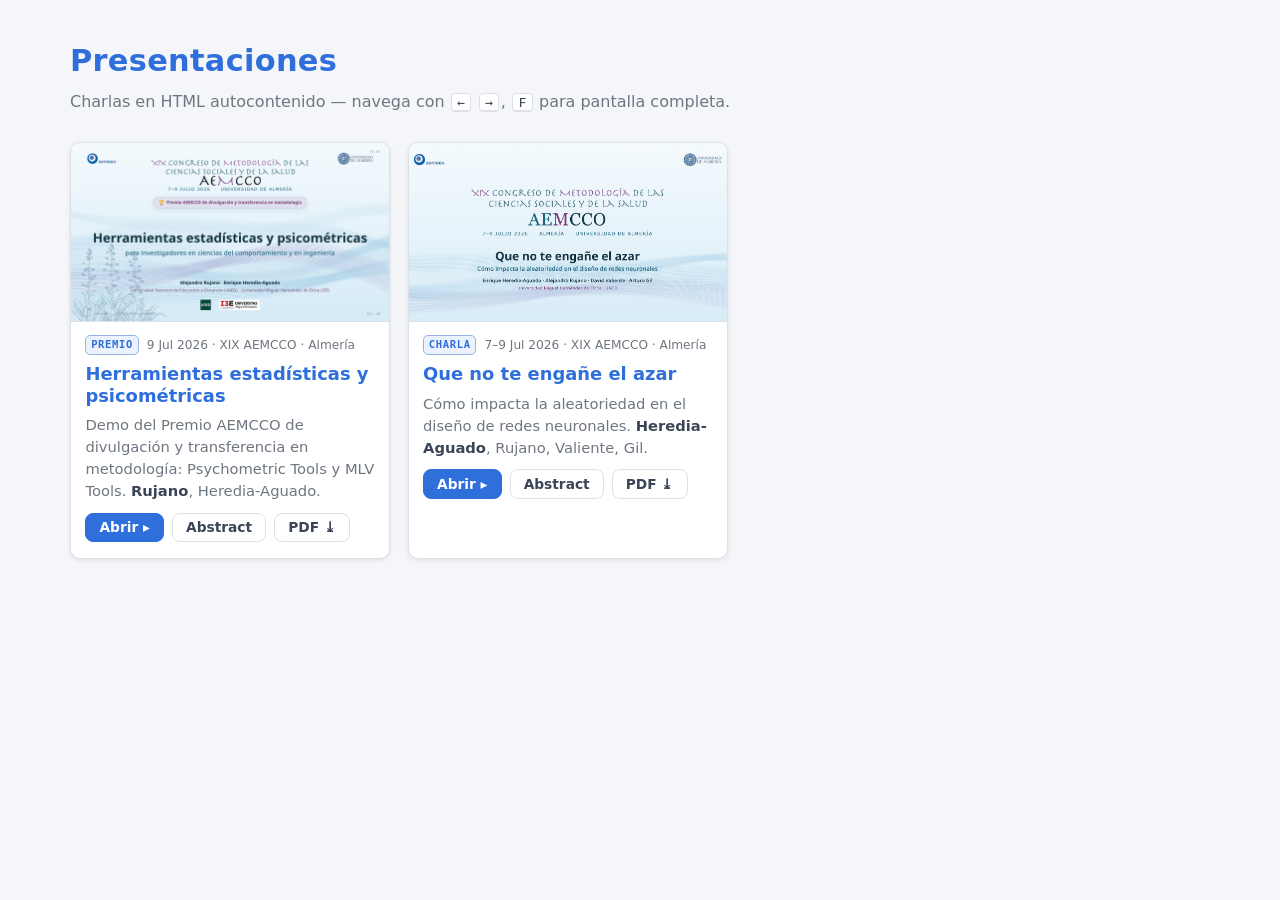
<file: index.html>
<!DOCTYPE html>
<html lang="es">
<head>
<meta charset="utf-8">
<meta name="viewport" content="width=device-width, initial-scale=1">
<title>Presentaciones — Enrique Heredia-Aguado</title>
<meta name="description" content="Presentaciones y charlas en HTML autocontenido. Enrique Heredia-Aguado.">

<!-- Google tag (gtag.js) -->
<script async src="https://www.googletagmanager.com/gtag/js?id=G-8ELXXMQBVQ"></script>
<script>
  window.dataLayer = window.dataLayer || [];
  function gtag(){dataLayer.push(arguments);}
  // Consent Mode: cookies denied until accepted via the shared banner (ePrivacy/AEPD)
  gtag('consent', 'default', {
    'analytics_storage': 'denied',
    'ad_storage': 'denied',
    'ad_user_data': 'denied',
    'ad_personalization': 'denied'
  });
  gtag('js', new Date());
  gtag('config', 'G-8ELXXMQBVQ');
</script>
<!-- Shared consent banner (tool-pages-theme). If unavailable, analytics stays cookieless. -->
<script src="https://enheragu.github.io/assets/shared/consent-banner.js"></script>
<script>
  if (window.SharedConsentBanner) { window.SharedConsentBanner.init(); }
</script>

<script>
  /* tema guardado antes de pintar (evita parpadeo) */
  (function(){ try{ var t=localStorage.getItem('theme'); if(t) document.documentElement.setAttribute('data-theme', t); }catch(e){} })();
</script>
<style>
  :root{
    --font:"Aptos","Segoe UI",system-ui,-apple-system,"Helvetica Neue",Arial,sans-serif;
    --mono:ui-monospace,"SFMono-Regular",Menlo,Consolas,monospace;
    --radius:10px;
    --clr-bg:#f4f6f9; --clr-surface:#ffffff; --clr-border:#dde1e7;
    --clr-text:#3a4658; --clr-muted:#6e7681; --clr-primary:#2f6fdb; --clr-primary-h:#8250df;
    --shadow:0 1px 4px rgba(0,0,0,.10); --shadow-hover:0 8px 26px rgba(0,0,0,.14);
  }
  @media (prefers-color-scheme: dark){ :root:not([data-theme="light"]){
    --clr-bg:#0d1117; --clr-surface:#161b22; --clr-border:#30363d;
    --clr-text:#e6edf3; --clr-muted:#9aa4b0; --clr-primary:#58a6ff; --clr-primary-h:#bc8cff;
    --shadow:0 1px 4px rgba(0,0,0,.4); --shadow-hover:0 10px 30px rgba(0,0,0,.55);
  }}
  :root[data-theme="dark"]{
    --clr-bg:#0d1117; --clr-surface:#161b22; --clr-border:#30363d;
    --clr-text:#e6edf3; --clr-muted:#9aa4b0; --clr-primary:#58a6ff; --clr-primary-h:#bc8cff;
    --shadow:0 1px 4px rgba(0,0,0,.4); --shadow-hover:0 10px 30px rgba(0,0,0,.55);
  }

  *{ box-sizing:border-box; }
  html,body{ margin:0; }
  body{ background:var(--clr-bg); color:var(--clr-text); font-family:var(--font);
    line-height:1.5; -webkit-font-smoothing:antialiased; }

  .wrap{ max-width:1180px; margin:0 auto; padding:2.4rem 1.25rem 3rem; }
  .page-title{ margin:0; font-size:1.9rem; font-weight:800; color:var(--clr-primary); letter-spacing:.01em; }
  .page-sub{ margin:.35rem 0 1.8rem; color:var(--clr-muted); font-size:1rem; }
  .page-sub kbd{ font-family:var(--mono); font-size:.82em; padding:.05em .4em; margin:0 .1em;
    border:1px solid var(--clr-border); border-bottom-width:2px; border-radius:4px; background:var(--clr-surface); color:var(--clr-text); }

  .grid{ display:grid; gap:1.1rem; grid-template-columns:repeat(auto-fill, minmax(272px, 320px)); justify-content:start; }
  .card{ border:1px solid var(--clr-border); border-radius:var(--radius); overflow:hidden;
    background:var(--clr-surface); box-shadow:var(--shadow); display:flex; flex-direction:column;
    transition:transform .12s ease, border-color .12s ease, box-shadow .12s ease; }
  .card:hover{ transform:translateY(-3px); border-color:var(--clr-primary); box-shadow:var(--shadow-hover); }
  .cover-link{ display:block; }
  .cover{ width:100%; aspect-ratio:16 / 9; object-fit:cover; display:block; border-bottom:1px solid var(--clr-border); background:var(--clr-bg); }
  .card-body{ padding:.8rem .9rem 1rem; display:flex; flex-direction:column; gap:.5rem; }
  .meta{ display:flex; flex-wrap:wrap; gap:.35rem .5rem; align-items:center; font-size:.76rem; color:var(--clr-muted); }
  .tag{ font-family:var(--mono); font-size:.66rem; font-weight:600; letter-spacing:.06em; text-transform:uppercase;
    color:var(--clr-primary); padding:.1em .45em; border-radius:5px;
    border:1px solid color-mix(in oklab, var(--clr-primary) 42%, var(--clr-border));
    background:color-mix(in oklab, var(--clr-primary) 9%, var(--clr-surface)); }
  .title{ margin:0; font-size:1.12rem; font-weight:700; line-height:1.2; }
  .title a{ color:var(--clr-primary); text-decoration:none; }
  .title a:hover{ text-decoration:underline; }
  .desc{ margin:0; font-size:.92rem; color:var(--clr-muted); }
  .desc .me{ color:var(--clr-text); font-weight:600; }
  .actions{ display:flex; gap:.5rem; margin-top:.15rem; }
  .btn{ font:600 .86rem var(--font); padding:.42em .95em; border-radius:8px; cursor:pointer;
    text-decoration:none; border:1px solid var(--clr-border); background:var(--clr-surface); color:var(--clr-text);
    transition:border-color .12s ease, background .12s ease, color .12s ease; }
  .btn--primary{ background:var(--clr-primary); border-color:var(--clr-primary); color:#fff; }
  .btn--primary:hover{ background:var(--clr-primary-h); border-color:var(--clr-primary-h); }
  .btn--ghost:hover{ border-color:var(--clr-primary); color:var(--clr-primary); }

  /* ── Popup de abstract ── */
  .modal[hidden]{ display:none; }
  .modal{ position:fixed; inset:0; z-index:1000; display:flex; align-items:center; justify-content:center; padding:1.25rem; }
  .modal-backdrop{ position:absolute; inset:0; background:rgba(10,20,35,.55); backdrop-filter:blur(2px); }
  .modal-card{ position:relative; z-index:1; width:min(720px, 100%); max-height:88vh; overflow:auto;
    background:var(--clr-surface); border:1px solid var(--clr-border); border-radius:14px;
    box-shadow:0 24px 70px rgba(0,0,0,.35); padding:1.6rem 1.8rem 1.9rem; }
  .modal-close{ position:absolute; top:.7rem; right:.8rem; width:34px; height:34px; border-radius:8px;
    border:1px solid var(--clr-border); background:var(--clr-bg); color:var(--clr-text); cursor:pointer; font-size:1rem; }
  .modal-close:hover{ border-color:var(--clr-primary); color:var(--clr-primary); }
  .ab-meta{ font-size:.76rem; letter-spacing:.04em; text-transform:uppercase; color:var(--clr-muted); font-weight:600; }
  .ab-title{ margin:.35rem 0 .1rem; font-size:1.55rem; font-weight:800; color:var(--clr-primary); line-height:1.18; }
  .ab-sub{ font-size:1.02rem; color:var(--clr-text); font-weight:600; }
  .ab-authors{ margin-top:.7rem; font-size:.92rem; color:var(--clr-text); }
  .ab-affil{ font-size:.82rem; color:var(--clr-muted); margin-top:.15rem; }
  .ab-body{ margin-top:1rem; border-top:1px solid var(--clr-border); padding-top:1rem; font-size:.98rem; line-height:1.6; }
  .ab-body p{ margin:0 0 .8rem; }
  .ab-body strong{ color:var(--clr-text); }

  @media (max-width:560px){ .grid{ grid-template-columns:1fr; } .modal-card{ padding:1.3rem 1.2rem; } }
</style>
</head>
<body>
  <main class="wrap">
    <h1 class="page-title">Presentaciones</h1>
    <p class="page-sub">Charlas en HTML autocontenido — navega con <kbd>←</kbd> <kbd>→</kbd>, <kbd>F</kbd> para pantalla completa.</p>

    <div class="grid">

      <article class="card">
        <a class="cover-link" href="2026_07_09_AEMCCO_ALMERIA/" aria-label="Abrir «Herramientas estadísticas y psicométricas»">
          <img class="cover" src="assets/covers/aemcco-premio.png" alt="Portada — Herramientas estadísticas y psicométricas (Premio AEMCCO)">
        </a>
        <div class="card-body">
          <div class="meta"><span class="tag">Premio</span><span>9 Jul 2026 · XIX AEMCCO · Almería</span></div>
          <h3 class="title"><a href="2026_07_09_AEMCCO_ALMERIA/">Herramientas estadísticas y psicométricas</a></h3>
          <p class="desc">Demo del Premio AEMCCO de divulgación y transferencia en metodología: Psychometric Tools y MLV Tools. <span class="me">Rujano</span>, Heredia-Aguado.</p>
          <div class="actions">
            <a class="btn btn--primary" href="2026_07_09_AEMCCO_ALMERIA/">Abrir ▸</a>
            <button class="btn btn--ghost" type="button" onclick="openAbstract('aemccoPremio')">Abstract</button>
            <a class="btn btn--ghost" href="2026_07_09_AEMCCO_ALMERIA/slides.pdf" download="Herramientas_estadisticas_y_psicometricas_AEMCCO2026.pdf">PDF ⤓</a>
          </div>
        </div>
      </article>

      <article class="card">
        <a class="cover-link" href="2026_07_8_AEMCCO_ALMERIA/" aria-label="Abrir «Que no te engañe el azar»">
          <img class="cover" src="assets/covers/aemcco.png" alt="Portada — Que no te engañe el azar (XIX AEMCCO)">
        </a>
        <div class="card-body">
          <div class="meta"><span class="tag">Charla</span><span>7–9 Jul 2026 · XIX AEMCCO · Almería</span></div>
          <h3 class="title"><a href="2026_07_8_AEMCCO_ALMERIA/">Que no te engañe el azar</a></h3>
          <p class="desc">Cómo impacta la aleatoriedad en el diseño de redes neuronales. <span class="me">Heredia-Aguado</span>, Rujano, Valiente, Gil.</p>
          <div class="actions">
            <a class="btn btn--primary" href="2026_07_8_AEMCCO_ALMERIA/">Abrir ▸</a>
            <button class="btn btn--ghost" type="button" onclick="openAbstract('aemcco')">Abstract</button>
            <a class="btn btn--ghost" href="2026_07_8_AEMCCO_ALMERIA/slides.pdf" download="Que_no_te_engane_el_azar_AEMCCO2026.pdf">PDF ⤓</a>
          </div>
        </div>
      </article>

    </div>
  </main>

  <!-- Popup de abstract -->
  <div id="abstract-modal" class="modal" hidden>
    <div class="modal-backdrop" data-close></div>
    <div class="modal-card" role="dialog" aria-modal="true" aria-labelledby="ab-title">
      <button class="modal-close" type="button" data-close aria-label="Cerrar">✕</button>
      <div id="abstract-body"></div>
    </div>
  </div>

  <script>
    const ABSTRACTS = {
      aemccoPremio: {
        meta: "XIX Congreso AEMCCO de Metodología de las Ciencias Sociales y de la Salud · Almería, 9 julio 2026 · Premio AEMCCO de divulgación y transferencia en metodología",
        title: "Herramientas estadísticas y psicométricas",
        sub: "para investigadores en ciencias del comportamiento y en ingeniería",
        authors: "Alejandro Rujano¹, Enrique Heredia-Aguado²",
        affil: "¹ Universidad Nacional de Educación a Distancia (UNED) · ² Instituto de Investigación en Ingeniería de Elche (I3E), Universidad Miguel Hernández de Elche",
        body:
          "<p>Demostración breve de las aplicaciones web reconocidas con el premio. <strong>Psychometric Tools</strong> reúne tres herramientas que responden a preguntas metodológicas concretas de la medición: sesgo de selección de países en muestras transnacionales (C-NRSBTool), detección del funcionamiento diferencial del ítem con Mantel–Haenszel y TSW (DIF-AnalysisTool), y simulación de cómo pequeños efectos DIF se acumulan en la puntuación total (DIF-AccumulationTool).</p>" +
          "<p>Del tema común de estas herramientas deriva <strong>MLV Tools</strong>, que traslada las mismas preguntas de medición a los modelos de aprendizaje automático: distribuciones de rendimiento en repeticiones, inversión de rankings, ablaciones bajo varianza y protocolos de comparación estandarizados.</p>" +
          "<p>Todo funciona en el navegador, sin instalar nada y con datos de ejemplo. Zenodo: 10.5281/zenodo.19163768 (Psychometric Tools) · 10.5281/zenodo.20268237 (MLV Tools).</p>"
      },
      aemcco: {
        meta: "XIX Congreso AEMCCO de Metodología de las Ciencias Sociales y de la Salud · Almería, 7–9 julio 2026",
        title: "Que no te engañe el azar",
        sub: "Cómo impacta la aleatoriedad en el diseño de redes neuronales",
        authors: "Enrique Heredia-Aguado¹, Alejandro Rujano², David Valiente¹, Arturo Gil¹",
        affil: "¹ Instituto de Investigación en Ingeniería de Elche (I3E), Universidad Miguel Hernández de Elche · ² UNED",
        body:
          "<p>El aprendizaje automático se usa cada vez más en psicología (generación automática de ítems, análisis de contenido para construir escalas, apoyo al diagnóstico). Evaluar y comparar modelos es, en el fondo, un proceso de <strong>medición</strong> sujeto a incertidumbre y error de medida. La aleatorización propia del diseño, el entrenamiento y la ejecución produce un rendimiento variable que <strong>interactúa</strong> con otras decisiones del modelo, por lo que conviene <strong>analizarla, no solo controlarla</strong>.</p>" +
          "<p>En esta charla ejemplificamos, con modelos de predicción de la toma de decisiones humanas bajo riesgo (CPC18), cómo esa variabilidad afecta al <strong>diseño y la elección</strong> de modelo. El método emplea una muestra amplia de entrenamientos variando inicialización e hiperparámetros, con simulaciones de <strong>Monte Carlo y bootstrap</strong>, y estudia el efecto de los hiperparámetros, la inicialización y su <strong>interacción</strong>.</p>" +
          "<p>Los resultados muestran que la inicialización interactúa con las variables de diseño, generando una variación desconocida a priori que puede cambiar las conclusiones. Reportar esta variabilidad mejora la toma de decisiones (menos equivocaciones al elegir modelo) y la <strong>reproducibilidad, comparabilidad y validez</strong> — algo que beneficia tanto a quien investiga como a quien consume la investigación.</p>"
      }
    };
    function openAbstract(id){
      const a = ABSTRACTS[id]; if(!a) return;
      document.getElementById('abstract-body').innerHTML =
        '<div class="ab-meta">' + a.meta + '</div>' +
        '<h2 id="ab-title" class="ab-title">' + a.title + '</h2>' +
        '<div class="ab-sub">' + a.sub + '</div>' +
        '<div class="ab-authors">' + a.authors + '</div>' +
        '<div class="ab-affil">' + a.affil + '</div>' +
        '<div class="ab-body">' + a.body + '</div>';
      const m = document.getElementById('abstract-modal');
      m.hidden = false; document.body.style.overflow = 'hidden';
    }
    function closeAbstract(){ document.getElementById('abstract-modal').hidden = true; document.body.style.overflow = ''; }
    document.addEventListener('click', function(e){ if(e.target.hasAttribute && e.target.hasAttribute('data-close')) closeAbstract(); });
    document.addEventListener('keydown', function(e){ if(e.key === 'Escape') closeAbstract(); });
  </script>
</body>
</html>
</file>
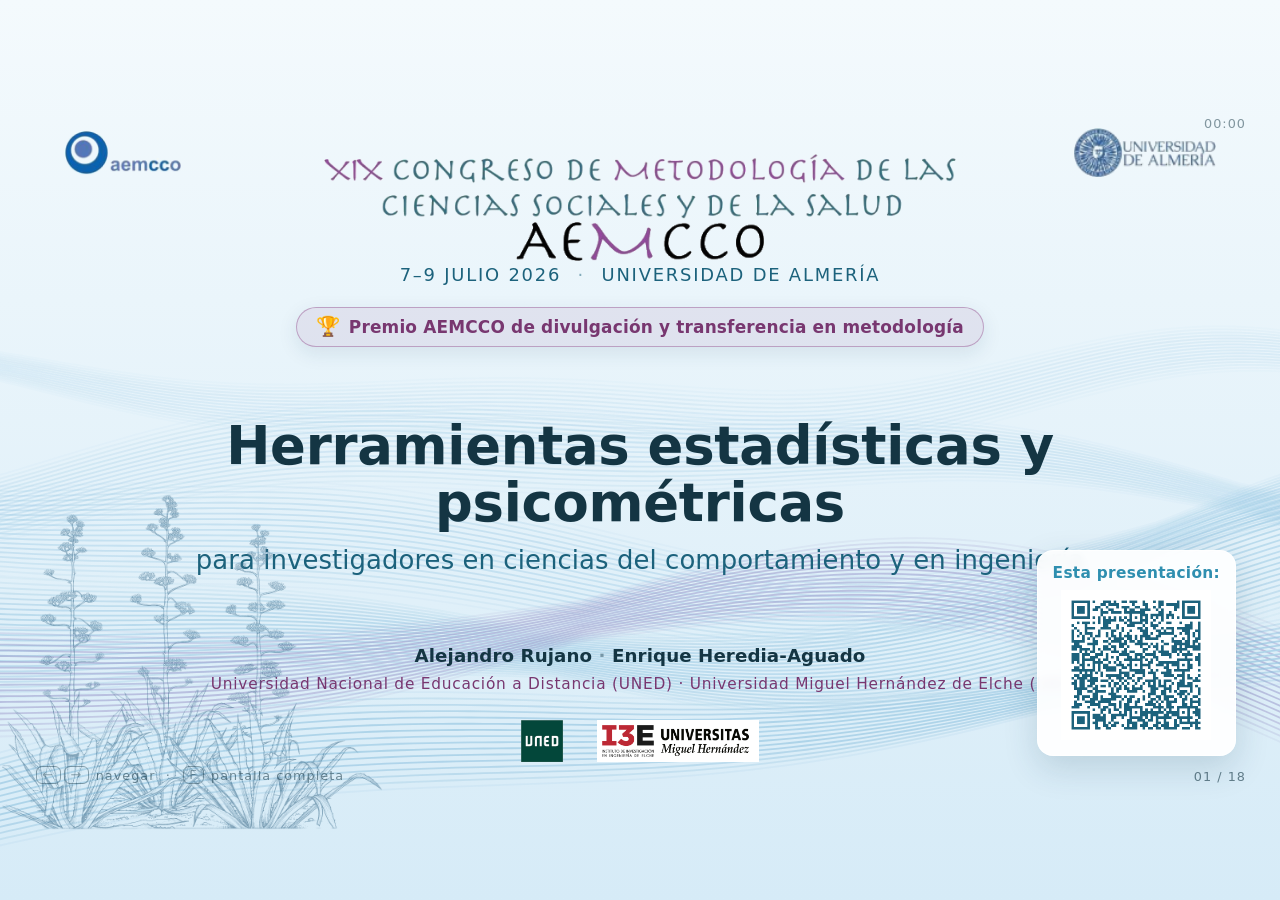
<file: 2026_07_09_AEMCCO_ALMERIA/index.html>
<!doctype html>
<html lang="es">
<head>
<meta charset="utf-8">
<meta name="viewport" content="width=device-width, initial-scale=1, viewport-fit=cover">
<title>Herramientas estadísticas y psicométricas · XIX Congreso AEMCCO 2026</title>
<meta name="description" content="Psychometric Tools: aplicaciones web interactivas para investigación en medición y evaluación. Demo del XIX Congreso AEMCCO (Almería, 2026) — Premio AEMCCO de divulgación y transferencia en metodología.">
<!-- Open Graph / Twitter: miniatura al compartir el enlace -->
<meta property="og:type" content="website">
<meta property="og:title" content="Herramientas estadísticas y psicométricas">
<meta property="og:description" content="Psychometric Tools — aplicaciones web interactivas para investigadores en psicología y en ingeniería. XIX Congreso AEMCCO, Almería 2026.">
<meta property="og:url" content="https://enheragu.github.io/presentations/2026_07_09_AEMCCO_ALMERIA/">
<meta name="twitter:card" content="summary_large_image">
<meta name="twitter:title" content="Herramientas estadísticas y psicométricas">
<meta name="twitter:description" content="Psychometric Tools — aplicaciones web interactivas para investigadores en psicología y en ingeniería. XIX Congreso AEMCCO, Almería 2026.">
<!-- Google tag (gtag.js) — traza también las visitas directas por QR (que no pasan por el índice) -->
<script async src="https://www.googletagmanager.com/gtag/js?id=G-8ELXXMQBVQ"></script>
<script>
  window.dataLayer = window.dataLayer || [];
  function gtag(){dataLayer.push(arguments);}
  // Consent Mode: cookies denied until accepted via the shared banner (ePrivacy/AEPD)
  gtag('consent', 'default', {
    'analytics_storage': 'denied',
    'ad_storage': 'denied',
    'ad_user_data': 'denied',
    'ad_personalization': 'denied'
  });
  gtag('js', new Date());
  gtag('config', 'G-8ELXXMQBVQ');
</script>
<!-- Shared consent banner (tool-pages-theme). If unavailable, analytics stays cookieless. -->
<script src="https://enheragu.github.io/assets/shared/consent-banner.js"></script>
<script>
  if (window.SharedConsentBanner) { window.SharedConsentBanner.init(); }
</script>
<style>
  /* ============================================================
     MOTOR de la presentación (olas + navegación + estilos).
     Normalmente NO tocas este archivo: el contenido vive en slides.md.
     - Olas en <canvas> compartido, animación oscilante suave.
     - "Viaje de profundidad": cada slide declara depth (0=superficie,
       1=abismo). El motor interpola fondo, tinta y olas entre slides.
     ============================================================ */

  :root{
    --bg-top: 244,250,253;
    --bg-bot: 214,235,247;
    --ink:    20,53,67;
    --acc:    47,143,176;
    --acc2:   142,69,133;
    --hint:   0.55;
  }
  *{ box-sizing:border-box; margin:0; padding:0; }
  html,body{ height:100%; }
  body{
    font-family: "Segoe UI", system-ui, -apple-system, "Helvetica Neue", Arial, sans-serif;
    color: rgb(var(--ink));
    background: linear-gradient(180deg, rgb(var(--bg-top)) 0%, rgb(var(--bg-bot)) 100%);
    overflow: hidden;
    -webkit-font-smoothing: antialiased;
  }

  #waves{ position: fixed; inset: 0; width: 100vw; height: 100vh; z-index: 0; display:block; }
  #vignette{
    position: fixed; inset: 0; z-index: 1; pointer-events:none;
    background: radial-gradient(120% 80% at 50% 42%, transparent 40%, rgba(0,0,0,.55) 100%);
    opacity: 0; transition: opacity .2s linear;
  }

  /* Escenario a tamaño de DISEÑO (1280×720) escalado a la pantalla (scale-to-fit).
     Las olas (#waves) siguen a pantalla completa DETRÁS; solo el contenido se escala,
     así el deck se ve IDÉNTICO y llena en 1080p, 1440p, 4:3… (siempre horizontal).
     Al ser un tamaño fijo, aquí todo va en px de diseño (nada de vw/vh). */
  #scaler{
    position: fixed; left:50%; top:50%;
    width:1280px; height:720px;
    transform: translate(-50%,-50%) scale(var(--scale,1));
    transform-origin: center center;
    z-index: 2;
  }
  /* Deck */
  .deck{ position: absolute; inset: 0; z-index: 2; }
  .slide{
    position: absolute; inset: 0;
    display: flex; flex-direction: column; justify-content: flex-start;
    padding: 50px 77px 48px;
    opacity: 0; transform: none;
    transition: none;
    pointer-events: none;
  }
  .slide.active{ opacity: 1; pointer-events: auto; }
  /* SOLO cruza opacidad (sin translate/scale): así un elemento compartido entre dos slides
     consecutivas (histograma 9↔10, recta 12↔13) se queda EXACTAMENTE en su sitio durante el
     fundido y no hay "saltito". La transición se activa tras el primer pintado (deck.ready). */
  .deck.ready .slide{ transition: opacity .55s ease; }
  .wrap{ width:100%; max-width:1200px; margin:0 auto; text-align:left; }
  .slide.center{ justify-content:center; padding-top: 62px; }
  .slide.center .wrap{ text-align:center; }
  /* portada = póster: congreso arriba, título+subtítulo grandes en el centro, autores+logos abajo.
     Así el congreso/logos NO se recentran al agrandar el título; cada banda va anclada a su borde. */
  .slide.portada{ justify-content:flex-start; }
  .slide.portada .wrap{ flex:1 1 auto; display:flex; flex-direction:column; justify-content:space-between; align-items:center; padding:2px 0 0; }
  .portada-top,.portada-mid,.portada-bot{ width:100%; display:flex; flex-direction:column; align-items:center; }
  .slide.portada .portada-mid .talk-title{ margin-top:0; }
  .slide.portada .portada-bot .talk-authors{ margin-top:0; }
  /* contra: el título va pequeño en la banda de abajo (el centro es para Gracias+QR+contacto) */
  .slide.portada .portada-bot .talk-title{ font-size:1.7rem; margin:0 0 .2em; }
  .slide.portada .portada-top .end-congress{ margin-top:0; }
  /* centra en vertical pero el texto sigue alineado a la izquierda (slides de solo texto) */
  .slide.midv{ justify-content:center; }
  /* en slides 'center' con kicker (p.ej. el pivote 7): el pretítulo se queda FIJO arriba
     en su posición constante, y solo el título se centra en vertical */
  .slide.center .kicker{ position:absolute; top:50px; left:77px; margin:0; }
  /* 'bodyc': kicker + título arriba; el cuerpo va justo debajo con un margen extra
     (centrarlo en vertical lo dejaba demasiado bajo y quedaba raro) */
  .slide.bodyc .wrap > h1 + *, .slide.bodyc .wrap > h2 + *{ margin-top:1.7em; }
  /* en slides de contenido (título arriba-izquierda) el widget ocupa el área principal,
     pero la CAJA en sí va centrada (kicker/título quedan a la izquierda). Su ancho es
     fijo (width:1100px en widgets.js) → todas las cajas salen iguales y centradas. */
  .wrap > .widget{ margin-left:auto; margin-right:auto; }

  /* Tipografía */
  .kicker{
    font-size: .95rem;
    letter-spacing:.32em; text-transform:uppercase;
    color: rgb(var(--acc)); font-weight:600; margin-bottom: .7em;
  }
  h1{ font-size: 4rem; line-height:1.05; font-weight:700; letter-spacing:-.01em; }
  h2{ font-size: 2.9rem; line-height:1.1; font-weight:700; margin-bottom:.2em; }
  h3.kicker{ margin-bottom:.9em; }
  /* chip de modelo en el kicker (p.ej. Caso 2 · BourginMLP) — preserva el CamelCase */
  .kicker .ktag{ display:inline-block; text-transform:none; letter-spacing:.01em; font-weight:700;
    font-size:.82em; color:rgb(var(--acc)); background:rgba(45,140,180,.13);
    border:1px solid rgba(45,140,180,.42); border-radius:999px; padding:.12em .7em;
    margin-left:.6em; vertical-align:middle; }
  .lead{ font-size: 1.5rem; line-height:1.5; opacity:.92; }
  .wrap > p.lead{ max-width: 56ch; margin: .7em 0 0; }
  .slide.center .wrap > p.lead{ margin: .9em auto 0; }
  .accent{ color: rgb(var(--acc)); }
  .accent2{ color: rgb(var(--acc2)); }
  .slide-img{
    max-width:min(940px,94%); max-height:452px; display:block;
    margin:.9em auto 0; border-radius:14px;
    box-shadow:0 24px 60px rgba(10,40,70,.25); background:#fff;
  }

  /* --- Portada / contraportada wordmark --- */
  .titlebar{
    font-size: 1.6rem;
    letter-spacing:.14em; text-transform:uppercase; font-weight:600;
    color: rgb(var(--acc)); line-height:1.3;
  }
  .wordmark{
    font-family: Georgia, "Times New Roman", serif;
    font-size: 7.5rem;
    letter-spacing:.06em; font-weight:400; margin:.18em 0 .1em;
  }
  .wordmark .m{ color: rgb(var(--acc2)); }
  .wordmark .t{ color: rgb(var(--acc)); }
  .wordmark .d{ color: rgb(var(--ink)); }
  .meta{ font-size: 1.4rem; letter-spacing:.18em; color: rgb(var(--acc)); text-transform:uppercase; }
  .meta .sep{ opacity:.5; margin:0 .5em; }
  .univ{ margin-top:.5em; font-size: 1rem; letter-spacing:.22em; text-transform:uppercase; opacity:.7; }

  /* Logos superiores (placeholders vectoriales, sin plantitas) */
  .brandbar{ position: absolute; top: 38px; left:0; right:0; z-index:3;
    display:flex; justify-content:space-between; align-items:center;
    padding: 0 64px; pointer-events:none;
    opacity: var(--brand-op, 1); transition: none; }
  .brandbar.ready{ transition: opacity .5s ease; }
  .brand{ display:flex; align-items:center; gap:.55em; color: rgb(var(--ink)); }
  .brand svg{ width: 38px; height:auto; }
  .brand .txt{ font-size: 1rem; letter-spacing:.12em; }
  .brand .txt small{ display:block; font-size:.72em; opacity:.7; letter-spacing:.16em; }

  /* Tarjeta / columnas de contenido */
  .card{
    background: rgba(255,255,255,.55);
    border: 1px solid rgba(255,255,255,.6);
    border-radius: 18px; padding: 38px;
    backdrop-filter: blur(6px);
    box-shadow: 0 20px 60px rgba(20,60,90,.12);
  }
  .slide[data-depth^="0.9"] .card, .slide[data-depth="1"] .card{
    background: rgba(10,30,50,.35); border-color: rgba(120,200,255,.18);
    box-shadow: 0 20px 60px rgba(0,0,0,.4);
  }
  .cols{ display:grid; grid-template-columns: repeat(3,1fr); gap: 26px; }
  .cols .box{ text-align:left; }
  .cols .n{ font-size: 2.6rem; font-weight:700; color: rgb(var(--acc)); }
  .cols .k{ font-size: 1.05rem; opacity:.85; margin-top:.2em; }
  /* Celda de la rejilla de ablación (slide Caso 2 · planteamiento) */
  .ablcell{ width:92px; height:70px; border:1.6px solid rgba(230,159,0,.5); border-radius:11px;
    display:flex; align-items:center; justify-content:center;
    font:700 1.3rem system-ui; color:rgb(var(--ink)); background:rgba(230,159,0,.09); }

  /* Slide del widget mlv-tools */
  .stage{
    width: 1200px; height: 475px;
    border-radius: 16px; overflow:hidden; position:relative; margin-top:.4em;
    border:1px solid rgba(120,200,255,.25);
    box-shadow: 0 30px 80px rgba(0,0,0,.45); background: #0b1a28;
  }
  .stage iframe{ width:100%; height:100%; border:0; background:#0b1a28; }
  .stage .ph{
    position:absolute; inset:0; display:grid; place-items:center; text-align:center;
    color:#cfe6f5; padding:2em; gap:.6em; transition:opacity .4s ease;
    background:
      radial-gradient(80% 60% at 50% 30%, rgba(60,150,200,.25), transparent 70%),
      linear-gradient(180deg,#0d2236,#071522);
  }
  .stage .ph code{ background:rgba(255,255,255,.08); padding:.15em .5em; border-radius:6px; font-size:.85em; }
  .stage .ph .big{ font-size: 1.7rem; font-weight:700; color:#eaf6ff; }

  /* HUD */
  .hud{ position: absolute; z-index:4; bottom: 26px; pointer-events:none;
        color: rgb(var(--ink)); font-size:.8rem; letter-spacing:.08em; }
  .hud.num{ right: 34px; opacity:.6; font-variant-numeric: tabular-nums; }
  .hud.help{ left: 34px; opacity: var(--hint); transition: opacity .6s ease; }
  .hud.timer{ top: 26px; right: 34px; bottom: auto; opacity:.5; font-variant-numeric:tabular-nums;
    pointer-events:auto; cursor:pointer; user-select:none; }
  .hud.timer:hover{ opacity:.9; }
  .hud.timer.hidden{ display:none; }
  /* franja del congreso arriba-centro: nombre + wordmark AEMCCO (M en morado, como el template),
     compacta en 2 líneas; el color se adapta con la profundidad (--ink/--acc2). */
  /* header de congreso: MISMA tipografía que la portada (imágenes). Dos versiones que alternan según
     la profundidad del slide: originales teal/púrpura en slides claras, versión clara en las oscuras
     (la máscara CSS no renderiza fiable en todos los entornos). El swap se hace en show(). */
  /* subida y compactada para no pisar el kicker (top:50px) en los supertítulos largos */
  .congress-strip{ position:absolute; top:5px; left:50%; transform:translateX(-50%); z-index:3;
    display:flex; flex-direction:column; align-items:center; gap:2px;
    opacity:calc(var(--congress-op,0) * .82); pointer-events:none; transition:opacity .5s ease; }
  .congress-strip .cs-title-img{ height:22px; width:auto; display:block; }
  .congress-strip .cs-word-img{ height:12px; width:auto; display:block; }
  /* pita en flor (motivo almeriense, arte original) — solo portada/contra (depth 0), abajo-izquierda */
  .pita-plant{ position:absolute; left:2px; bottom:-20px; width:380px; z-index:0;
    opacity:.56; pointer-events:none; }
  .pita-plant img{ position:absolute; left:0; bottom:0; width:100%; height:auto; display:block; }
  .pita-plant .a-base{ position:relative; }   /* la roseta (quieta) fija la altura de la caja */
  .a-s1{ transform-origin:18.4% 58.3%; animation:swayS1 4.7s ease-in-out infinite; }
  .a-s2{ transform-origin:41.5% 56%;   animation:swayS2 5.9s ease-in-out -1.3s infinite; }
  .a-s3{ transform-origin:68.3% 60.1%; animation:swayS3 4.1s ease-in-out -2.7s infinite; }
  @keyframes swayS1{ 0%,100%{ transform:rotate(-1.5deg);} 50%{ transform:rotate(1.5deg);} }
  @keyframes swayS2{ 0%,100%{ transform:rotate(1.8deg);}  50%{ transform:rotate(-1.8deg);} }
  @keyframes swayS3{ 0%,100%{ transform:rotate(-1.2deg);} 50%{ transform:rotate(1.3deg);} }
  @media (prefers-reduced-motion:reduce){ .a-s1,.a-s2,.a-s3{ animation:none; } }
  .hud .key{ display:inline-block; border:1px solid currentColor; border-radius:6px;
    padding:.05em .45em; margin:0 .12em; opacity:.75; }
  .progress{ position: absolute; top:0; left:0; height:3px; z-index:5;
    width:0; background: rgb(var(--acc)); transition: width .5s ease; opacity:.85; }

  @media (prefers-reduced-motion: reduce){ .slide{ transform:none; } .deck.ready .slide{ transition: opacity .2s ease; } }

  /* --- contraportada (autores/afiliación/gracias/contacto) --- */
/* ===========================================================
   CONTRAPORTADA — espejo de la portada, versión completa.
   ADITIVO: pegar dentro del <style> de index.html, justo tras el
   bloque "--- Portada / contraportada wordmark ---" (línea ~96,
   despues de .univ). No sustituye nada; solo añade clases nuevas.

   Reutiliza tal cual: .titlebar  .wordmark(.t/.m/.d)  .meta(.sep)  .univ
   Añade:              .authors  .authors .me  .affil  .contact
                       .congress-info  y el modificador  .wordmark.thanks
   =========================================================== */

/* Autores — justo bajo el título y "un poco desplazado arriba":
   margen superior corto para que la línea se pegue al .titlebar. */
.authors{
  margin-top: .3em;
  font-size: 1.28rem;
  line-height: 1.32;
  font-weight: 600;
  letter-spacing: .01em;
  color: rgb(var(--ink));
  opacity: .92;
  max-width: 48ch;
  margin-left: auto;
  margin-right: auto;
}
/* Ponente resaltado (el titular del email de contacto). */
.authors .me{ font-weight: 800; }   /* el ponente: mismo color (negro), en negrita — sin color aparte */

/* Afiliación — tipografía de apoyo, mayúsculas espaciadas en morado de
   marca, como las líneas secundarias de la plantilla del congreso. */
.affil{
  margin-top: .28em;
  font-size: .98rem;
  letter-spacing: .12em;
  text-transform: uppercase;
  font-weight: 600;
  color: rgb(var(--acc2));
  opacity: .9;
}
.affil .sep{ opacity: .5; margin: 0 .5em; }   /* mismo separador que .meta .sep */

/* "Gracias" en grande — modificador del wordmark serif (Georgia).
   Un punto por debajo del wordmark de portada para dejar sitio a los
   autores arriba y a la info del congreso abajo. */
.wordmark.thanks{
  font-size: 4.9rem;
  margin: .22em 0 .06em;
  line-height: 1.08;
}

/* Email de contacto — acento teal, mismo aire que .meta pero en
   minúsculas (nada de text-transform: es una dirección de correo). */
.contact{
  margin-top: .1em;
  font-size: 1.5rem;
  letter-spacing: .06em;
  font-weight: 600;
  color: rgb(var(--acc));
}

/* Info del congreso — "más abajo" (margen amplio) y "algo más grande".
   Se prefija .deck para ganar en especificidad al suelo de tamaño que
   assets/a11y.css impone sobre .deck .univ (si no, a11y lo pisaría). */
.congress-info{ margin-top: .72em; }
.deck .congress-info .meta{ font-size: 1.62rem; }
.deck .congress-info .univ{
  margin-top: .45em;
  font-size: 1.18rem;
}


  /* --- Título/autores de la charla (portada): tipografía Aptos como la plantilla del congreso --- */
  .talk-title{ font-family:"Aptos","Aptos Display","Segoe UI",system-ui,sans-serif; font-weight:700;
    font-size:3.3rem; line-height:1.08; color:rgb(var(--ink)); margin-top:.8em; letter-spacing:-.005em; }
  .talk-sub{ font-family:"Aptos","Segoe UI",system-ui,sans-serif; font-weight:500;
    font-size:1.62rem; color:rgb(var(--acc)); margin-top:.55em; }
  .talk-authors{ font-family:"Aptos","Segoe UI",system-ui,sans-serif; font-weight:600;
    font-size:1.14rem; color:rgba(var(--ink),.42); margin-top:1.4em; }
  .talk-authors .me{ font-weight:800; color:rgb(var(--ink)); }   /* el ponente resaltado; los demás en gris */
  .talk-affil{ font-family:"Aptos","Segoe UI",system-ui,sans-serif;
    font-size:.96rem; letter-spacing:.05em; color:rgb(var(--acc2)); margin-top:.55em; }

  /* Logos institucionales (portada / contraportada): directos, sin recuadro,
     igual que el resto de logos del deck (aemcco / UAL). */
  .inst-logos{ display:flex; align-items:center; justify-content:center; gap:2.1em;
    margin-top:1.7em; flex-wrap:wrap; }
  .inst-logos .lchip{ display:inline-flex; align-items:center; justify-content:center; }
  .inst-logos img{ height:42px; width:auto; display:block; }
  .inst-logos--sm{ margin-top:1.05em; gap:1.6em; }
  .inst-logos--sm img{ height:30px; }


  .congress-title{ max-width:632px; height:auto; display:block; margin:0 auto .1em; }
  /* wordmark "AEMCCO" (crop de la plantilla): continúa de forma natural el título de arriba */
  .congress-wordmark{ display:block; height:auto; margin:.1em auto .06em; width:248px; }

  /* bloque de código R (slide del ritual set.seed) */
  /* bloque de código: mismo lenguaje que los paneles de contenido (centrado, ancho de bloque),
     manteniendo el aspecto oscuro de "editor" sobre la slide clara. */
  .rcode{ font-family:"Cascadia Code","Fira Code",Menlo,Consolas,monospace; text-align:left; display:block;
    width:fit-content; max-width:1100px; box-sizing:border-box;
    background:#0d2233; color:#cfe3f0; border:1px solid rgba(120,180,220,.25); border-radius:14px;
    padding:1.1em 1.6em; font-size:1.35rem; line-height:1.6; margin:1em auto 0;
    box-shadow:0 18px 50px rgba(0,0,0,.28); }
  .rcode .fn{ color:#7fd0ff; } .rcode .num{ color:#e0a02f; } .rcode .op{ color:#c99; } .rcode .cm{ color:#5f88a0; font-style:italic; }
  /* listas de bullets (slide metodología) */
  .bullets{ list-style:none; text-align:left; max-width:64ch; margin:.6em 0 0; }
  .bullets li{ position:relative; padding-left:1.3em; margin:.55em 0; font-size:1.45rem; line-height:1.4; }
  .bullets li::before{ content:"▸"; position:absolute; left:0; color:rgb(var(--acc)); font-weight:700; }

  /* Referencia(s) al pie del slide — SIEMPRE abajo-derecha. Una fila .cite-ref por
     referencia (formato APA). Barra de acento + badge de tipo, estilo mlv-tools;
     se recolorea con la profundidad vía --acc/--ink. */
  .cite-chip{ position:absolute; right:60px; bottom:44px; z-index:5; margin:0;
    display:flex; flex-direction:column; align-items:flex-end; gap:.5em; max-width:70%; }
  .cite-ref{ display:flex; align-items:baseline; gap:.5em; text-align:left;
    padding:.14em 0 .14em .64em; border-left:2px solid rgba(var(--acc),.55);
    font-size:.78rem; line-height:1.32; color:rgba(var(--ink),.74); }
  .cite-ref .cite-badge{ flex:0 0 auto; padding:.06em .42em;
    font-family:ui-monospace,"SFMono-Regular",Menlo,Consolas,monospace; font-size:.72em; font-weight:600;
    text-transform:uppercase; letter-spacing:.09em; color:rgb(var(--acc));
    border:1px solid rgba(var(--acc),.42); border-radius:3px; background:rgba(var(--acc),.08); }
  .cite-ref i{ font-style:italic; color:rgba(var(--ink),.62); }
  /* nota a pie de slide (numerada) */
  .fn-ref{ font-size:.62em; vertical-align:super; color:rgb(var(--acc)); font-weight:700; margin-left:.1em; }
  .footnote{ position:absolute; left:77px; bottom:46px; max-width:82ch;
    font-size:1.02rem; line-height:1.42; color:rgba(var(--ink),.74);
    border-top:1px solid rgba(var(--ink),.18); padding-top:.5em; }
  .footnote sup{ color:rgb(var(--acc)); font-weight:700; margin-right:.35em; }

  /* QR de mlv-tools en la contraportada (junto al mail) */
  .qr-block{ margin-top:.5em; display:flex; flex-direction:column; align-items:center; gap:.3em; }
  .qr-block img{ width:134px; height:auto; background:rgba(255,255,255,.93); padding:9px; border-radius:10px; }
  .qr-block .qr-label{ font-size:.88rem; letter-spacing:.04em; color:rgb(var(--acc)); font-weight:600; }
  /* fila de dos QR en la contraportada (segunda portada) */
  .end-qrs{ display:flex; justify-content:center; align-items:flex-start; gap:2.8em; margin-top:.7em; }
  .end-qrs .qr-block{ margin-top:0; }
  .end-qrs .qr-block img{ width:116px; }
  .end-qrs .qr-block .qr-label{ max-width:17ch; }
  /* mención mínima del congreso en la contraportada (sin fechas) */
  .end-congress{ margin-top:1em; font-size:.86rem; letter-spacing:.12em; text-transform:uppercase; line-height:1.6;
    color:rgba(var(--ink),.5); }
  .end-congress .sep{ opacity:.5; margin:0 .5em; }
  /* QR de seguimiento en las primeras slides — abajo-dcha; sale por el lateral en la slide 6 */
  #deckqr, #zenqr{ position:absolute; right:44px; bottom:54px; z-index:6;
    display:flex; flex-direction:column; align-items:center; gap:.45em; padding:13px 15px 15px;
    background:rgba(255,255,255,.93); border:1px solid rgba(255,255,255,.8); border-radius:16px;
    box-shadow:0 12px 34px rgba(20,60,90,.16); backdrop-filter:blur(4px); transition:none; }
  #deckqr.ready, #zenqr.ready{ transition:transform .6s cubic-bezier(.55,0,.2,1), opacity .5s ease; }
  #deckqr img, #zenqr img{ width:150px; height:150px; display:block; }
  #deckqr .deckqr-label, #zenqr .deckqr-label{ font:700 .96rem/1.2 system-ui,sans-serif; color:rgb(var(--acc)); letter-spacing:.02em; text-align:center; }
  #deckqr.qr-out, #zenqr.qr-out{ transform:translateX(420px); opacity:0; pointer-events:none; }
  #zenqr.flown .deckqr-label{ display:none; }   /* al viajar a la contra: solo el cuadro del QR, sin la etiqueta */

  /* ===========================================================
     DEMO PSYCHOMETRIC-TOOLS — clases propias de esta charla
     (cinta de premio, QR por-slide, captura + "tour" de hover)
     =========================================================== */

  /* Cinta de premio en la portada */
  .award-ribbon{ display:inline-flex; align-items:center; gap:.5em; margin:0 auto;
    font-family:"Aptos","Segoe UI",system-ui,sans-serif; font-weight:700; font-size:1.06rem; letter-spacing:.01em;
    color:rgb(var(--acc2)); background:rgba(142,69,133,.10); border:1.4px solid rgba(142,69,133,.42);
    border-radius:999px; padding:.42em 1.15em; box-shadow:0 6px 20px rgba(20,60,90,.10); }
  .award-ribbon .trophy{ font-size:1.15em; filter:saturate(1.1); }

  /* Subtítulo/afiliación auxiliares reutilizando la voz de la portada */
  .talk-subtitle2{ font-family:"Aptos","Segoe UI",system-ui,sans-serif; font-weight:500;
    font-size:1.5rem; color:rgb(var(--acc)); margin-top:.5em; }

  /* QR por-slide (esquina inf-dcha), reutiliza el aire del deck */
  .slide-qr{ position:absolute; right:44px; bottom:44px; z-index:6;
    display:flex; flex-direction:column; align-items:center; gap:.4em; padding:11px 12px 12px;
    background:rgba(255,255,255,.93); border:1px solid rgba(255,255,255,.8); border-radius:14px;
    box-shadow:0 12px 34px rgba(20,60,90,.16); }
  .slide-qr img{ width:118px; height:118px; display:block; }
  .slide-qr .qr-cap{ font:700 .8rem/1.15 system-ui,sans-serif; color:rgb(var(--acc)); letter-spacing:.02em; text-align:center; max-width:16ch; }
  .slide-qr--big{ right:52px; bottom:52px; padding:13px 15px 15px; gap:.5em; }
  .slide-qr--big img{ width:176px; height:176px; }
  .slide-qr--big .qr-cap{ font-size:.98rem; }

  /* Captura de herramienta + tour de hover guiado */
  .tool-shot{ position:relative; width:fit-content; max-width:100%; height:440px; margin:.4em auto 0;
    border-radius:14px; overflow:hidden; box-shadow:0 24px 60px rgba(10,40,70,.22);
    border:1px solid rgba(120,160,190,.4); background:#fff; }
  .tool-shot img.shot{ height:100%; width:auto; display:block; }
  .tool-shot img.shot.result{ position:absolute; inset:0; height:100%; width:auto; opacity:0; transition:opacity .85s ease; }
  .tool-shot.show-result img.shot.result{ opacity:1; }
  .tool-shot.tall{ height:470px; }
  .tool-shot--big{ height:552px; }   /* capturas de contenido: la interfaz manda (sin pie de figura) */
  /* dos capturas estrechas en paralelo (p.ej. resultados de DIF-Analysis) */
  .two-up{ display:flex; gap:1.3em; justify-content:center; align-items:flex-start; margin:.6em auto 0; max-width:1240px; }
  .two-up .tool-shot{ width:600px; max-width:49%; height:auto; margin:0; }
  .two-up .tool-shot img.shot{ width:100%; height:auto; }

  /* QR "hero" centrado en las portadas de suite (texto encima, QR debajo) */
  .qr-hero{ display:flex; flex-direction:column; align-items:center; gap:.5em; margin:1.35em auto 0; }
  .qr-hero img{ width:198px; height:198px; display:block; background:#fff; padding:12px; border-radius:16px;
    box-shadow:0 12px 34px rgba(20,60,90,.16); border:1px solid rgba(255,255,255,.85); }
  .qr-hero .qr-cap{ font:700 1.02rem system-ui,sans-serif; color:rgb(var(--acc)); letter-spacing:.02em; }

  /* linaje: dos "chips" con flecha (Psychometric Tools ▸ MLV Tools) */
  .lineage{ display:flex; align-items:center; justify-content:center; gap:1.1em; margin:1.5em auto .2em; flex-wrap:wrap; }
  .lineage .chip{ font-weight:800; font-size:1.7rem; letter-spacing:-.005em; padding:.5em 1.05em; border-radius:16px;
    border:1.6px solid rgba(45,140,180,.5); background:rgba(45,140,180,.10); color:rgb(var(--acc)); }
  .lineage .chip.mlv{ border-color:rgba(142,69,133,.5); background:rgba(142,69,133,.10); color:rgb(var(--acc2)); }
  .lineage .arrow{ font-size:2.1rem; color:rgba(var(--ink),.45); }
  .tool-shot .tour-spot{ position:absolute; border-radius:9px; pointer-events:none;
    box-shadow:0 0 0 9999px rgba(8,24,36,.32); transition:all .8s cubic-bezier(.5,0,.15,1); opacity:0; }
  .tool-shot .tour-ring{ position:absolute; border-radius:9px; pointer-events:none; border:3px solid rgb(var(--acc));
    box-shadow:0 0 22px rgba(47,143,176,.75); transition:all .8s cubic-bezier(.5,0,.15,1); opacity:0; }
  .tool-shot .tour-cursor{ position:absolute; width:30px; height:30px; pointer-events:none; z-index:6; margin:-4px 0 0 -4px;
    transition:all .8s cubic-bezier(.5,0,.15,1); opacity:0; filter:drop-shadow(0 2px 3px rgba(0,0,0,.45)); }
  .tool-shot .tour-cursor svg{ width:100%; height:100%; display:block; }
  .tool-shot .tour-cap{ position:absolute; z-index:7; pointer-events:none; white-space:nowrap;
    background:rgb(var(--acc)); color:#fff; font:600 .92rem system-ui,sans-serif; padding:.26em .66em; border-radius:8px;
    box-shadow:0 6px 18px rgba(0,0,0,.28); transition:all .8s cubic-bezier(.5,0,.15,1); opacity:0; }
  .tool-shot.playing .tour-spot,
  .tool-shot.playing .tour-ring,
  .tool-shot.playing .tour-cursor,
  .tool-shot.playing .tour-cap{ opacity:1; }
  /* leyenda corta bajo la captura (qué estamos viendo) */
  /* pies de figura ocultos: mostrar la herramienta manda; el ponente comenta */
  .shot-note{ display:none; }

  /* rejilla de "3 herramientas" (landing) */
  .tool-cards{ display:grid; grid-template-columns:repeat(3,1fr); gap:1.4em; margin:1.4em auto 0; max-width:1120px; }
  .tool-card{ text-align:left; background:rgba(255,255,255,.6); border:1px solid rgba(255,255,255,.7);
    border-radius:16px; padding:1.1em 1.2em; box-shadow:0 14px 40px rgba(20,60,90,.12); backdrop-filter:blur(5px); }
  .tool-card .tc-name{ font-weight:800; font-size:1.24rem; color:rgb(var(--acc)); letter-spacing:-.005em; }
  .tool-card .tc-desc{ font-size:1.02rem; line-height:1.4; color:rgba(var(--ink),.82); margin-top:.35em; }
</style>
<link rel="stylesheet" href="assets/a11y.css"><!-- accesibilidad: contraste + tipografía legible (aditivo, carga tras los estilos) -->
</head>
<body>
  <canvas id="waves"></canvas>
  <!-- (la pita ahora son 4 capas PNG con oscilación CSS independiente; ya no hay filtro SVG) -->
  <div id="vignette"></div>

  <!-- Escenario 1280×720 escalado a la pantalla; las olas quedan detrás a pantalla completa. -->
  <div id="scaler">
    <div class="progress" id="progress"></div>

    <div class="brandbar" id="brandbar">
      <div class="brand"><img src="assets/logo-aemcco.png" alt="AEMCCO" style="height:44px;width:auto"></div>
      <div class="brand"><img src="assets/logo-ual.png" alt="Universidad de Almería" style="height:49px;width:auto"></div>
    </div>

    <!-- El deck se construye desde slides.md -->
    <div class="deck" id="deck"></div>
    <!-- franja del congreso (nombre + AEMCCO): en todas las de contenido salvo el vacío; color adapta con la profundidad -->
    <div class="congress-strip" id="congressStrip"><img class="cs-title-img" src="assets/congress-title-hdr.png" alt="XIX Congreso de Metodología de las Ciencias Sociales y de la Salud"><img class="cs-word-img" src="assets/congress-wordmark-hdr.png" alt="AEMCCO"></div>

    <div class="hud num" id="hudNum">01 / 01</div>
    <div class="hud timer" id="deckTimer" title="Cronómetro de charla · doble toque/clic = reiniciar · tecla T = mostrar/ocultar">00:00</div>
    <div class="hud help" id="hudHelp">
      <span class="key">←</span><span class="key">→</span> navegar
      &nbsp;·&nbsp; <span class="key">F</span> pantalla completa
    </div>

    <!-- QR de esta presentación: visible en portada y primeras slides; sale por el lateral después -->
    <div id="deckqr" aria-hidden="true">
      <span class="deckqr-label">Esta presentación:</span>
      <img src="assets/qr-deck.png" alt="">
    </div>
  </div>

  <!-- Opcional: pega aquí el contenido de slides.md si quieres que funcione con
       doble-clic (file://) sin servidor. Si está vacío, se carga slides.md por HTTP. -->
  <script type="text/markdown" id="slides-src"></script>

<script src="widgets.js"></script>
<script>
/* ============================================================
   1) Parser mínimo de slides.md  → construye el deck
   2) Motor de olas + navegación
   ============================================================ */
(async () => {
  "use strict";

  /* ---------- carga del contenido ---------- */
  async function loadSlides(){
    const inline = document.getElementById('slides-src');
    if (inline && inline.textContent.trim()) return inline.textContent;  // modo offline
    try{
      const r = await fetch('slides.md', {cache:'no-cache'});
      if (r.ok) return await r.text();
      throw 0;
    }catch(_){
      document.getElementById('deck').innerHTML =
        '<section class="slide active"><div class="wrap"><h2>Sirve la carpeta por HTTP</h2>'+
        '<p class="lead">El navegador no deja leer <code>slides.md</code> con doble-clic '+
        '(<code>file://</code>). Ábrelo con el servidor local — '+
        '<code>localhost:8000/presentations/…</code> — o en GitHub Pages. '+
        '(Alternativa: pega el markdown en el <code>&lt;script id="slides-src"&gt;</code>).</p></div></section>';
      return null;
    }
  }

  /* ---------- markdown mínimo (con paso de HTML crudo) ---------- */
  const inline = s => s
    .replace(/!\[([^\]]*)\]\(([^)]+)\)/g, '<img class="slide-img" alt="$1" src="$2">')
    .replace(/\[([^\]]+)\]\(([^)]+)\)/g, '<a href="$2" target="_blank" rel="noopener">$1</a>')
    .replace(/\*\*([^*]+)\*\*/g, '<strong>$1</strong>')
    .replace(/(^|[^*])\*([^*]+)\*/g, '$1<em>$2</em>');

  function renderText(block){
    let out='', para=[];
    const flush = () => { if(para.length){ out += `<p class="lead">${inline(para.join(' '))}</p>`; para=[]; } };
    for (const raw of block.split('\n')){
      const s = raw.trim();
      if (/^# /.test(s))        { flush(); out += `<h1>${inline(s.slice(2))}</h1>`; }
      else if (/^## /.test(s))  { flush(); out += `<h2>${inline(s.slice(3))}</h2>`; }
      else if (/^### /.test(s)) { flush(); out += `<h3 class="kicker">${inline(s.slice(4))}</h3>`; }
      else if (/^> /.test(s))   { flush(); out += `<div class="kicker">${inline(s.slice(2))}</div>`; }
      else if (/^!\[[^\]]*\]\([^)]+\)$/.test(s)) { flush(); out += inline(s); } // imagen sola
      else if (s) para.push(s);
      else flush();
    }
    flush();
    return out;
  }

  function renderBody(body){
    let out='';
    for (let block of body.replace(/\r/g,'').split(/\n[ \t]*\n/)){
      block = block.replace(/^\n+|\n+$/g,'');
      if (!block.trim()) continue;
      if (block.trimStart().startsWith('<')) out += block;   // HTML crudo tal cual
      else out += renderText(block);
    }
    return out;
  }

  function buildDeck(md){
    md = md.replace(/\x3c!--[\s\S]*?--\x3e/g, '');           // fuera comentarios (escapes: evita <!-- --> literal en <script>)
    const parts = md.split(/^---[ \t]*(.*)$/m);               // [preámbulo, opts, body, opts, body, ...]
    let html='';
    for (let i=1; i<parts.length; i+=2){
      const opts = (parts[i]||'').trim();
      const body = parts[i+1] || '';
      let depth='0', nobrand='', wide='', vd='', center='', zqr='', adv='';
      for (const tk of opts.split(/\s+/).filter(Boolean)){
        if (tk.includes(':')){ const [k,v]=tk.split(':'); if(k==='depth') depth=v; else if(k==='adv') adv=v; }
        else if (tk==='nobrand') nobrand=' data-nobrand';
        else if (tk==='wide')    wide=' style="max-width:1240px"';
        else if (tk==='void')    vd=' data-void';
        else if (tk==='center')  center=' center';
        else if (tk==='midv')    center+=' midv';
        else if (tk==='bodyc')   center+=' bodyc';
        else if (tk==='portada') center+=' portada';
        else if (tk==='zenqr')   zqr=' data-zenqr';
      }
      const advA = adv ? ` data-adv="${adv}"` : '';
      html += `<section class="slide${center}" data-depth="${depth}"${nobrand}${vd}${zqr}${advA}><div class="wrap"${wide}>${renderBody(body)}</div></section>`;
    }
    document.getElementById('deck').innerHTML = html || '';
  }

  /* ---------- arranque ---------- */
  const md = await loadSlides();
  if (md === null) return;
  buildDeck(md);
  if (window.MLVWidgets) { await MLVWidgets.load(); MLVWidgets.mountAll(document.getElementById('deck')); }

  const REDUCED = matchMedia('(prefers-reduced-motion: reduce)').matches;
  const slides = [...document.querySelectorAll('.slide')];
  const N = slides.length || 1;
  const hudNum = document.getElementById('hudNum');
  const progress = document.getElementById('progress');
  const brandbar = document.getElementById('brandbar');
  const deckqr = document.getElementById('deckqr');
  const zenqr = document.getElementById('zenqr');
  const vignette = document.getElementById('vignette');
  const deckTimer = document.getElementById('deckTimer');
  const congressStrip = document.getElementById('congressStrip');

  let idx = 0, depth = 0, depthTarget = 0;
  let voidAmt = 0, voidTarget = 0;           // slide "void": funde las olas a negro total
  const pad = n => String(n).padStart(2,'0');
  let startTalkTimer = () => {};             // (re)definidos en el bloque del cronómetro
  let resetTalkTimer = () => {};             // portada = reinicio a 0; solo corre tras salir de ella

  function show(n){
    n = Math.max(0, Math.min(N-1, n));
    idx = n;
    if (n >= 1) startTalkTimer(); else resetTalkTimer();   // portada REINICIA a 0; arranca al pasar a la 1ª diapositiva
    slides.forEach((s,i)=> s.classList.toggle('active', i===n));
    hudNum.textContent = `${pad(n+1)} / ${pad(N)}`;
    progress.style.width = (N>1 ? n/(N-1)*100 : 100) + '%';
    depthTarget = parseFloat(slides[n]?.dataset.depth || '0');
    voidTarget = slides[n]?.hasAttribute('data-void') ? 1 : 0;
    brandbar.style.setProperty('--brand-op', slides[n]?.hasAttribute('data-nobrand') ? '0' : '1');
    if (deckqr) deckqr.classList.toggle('qr-out', n >= 2);   // visible en portada y hero (idx 0–1); sale antes de la landing (las capturas anchas llegan al borde)
    if (zenqr) {   // QR de Zenodo: badge abajo-dcha en recurso+conclusiones; en la contra el CUADRO viaja a su sitio y se queda (el QR destino #zenqrHome está oculto)
      const sl = slides[n];
      const home = (sl && !sl.hasAttribute('data-zenqr')) ? sl.querySelector('#zenqrHome') : null;
      if (sl?.hasAttribute('data-zenqr')) {              // slides 20–21: badge normal abajo-dcha (con etiqueta)
        zenqr.classList.remove('qr-out', 'flown'); zenqr.style.transform = ''; zenqr.style.opacity = ''; zenqr.style.pointerEvents = '';
      } else if (home) {                                 // contra: el cuadro viaja hasta el sitio de «Gracias» y se queda como QR final
        zenqr.classList.remove('qr-out'); zenqr.classList.add('flown');   // 'flown' quita la etiqueta → solo viaja el cuadro
        zenqr.style.transition = 'none'; zenqr.style.transform = ''; zenqr.style.opacity = '1'; zenqr.style.pointerEvents = 'none';
        void zenqr.offsetWidth;                          // reflow: parte de la esquina, ya sin etiqueta
        const zr = zenqr.getBoundingClientRect(), s = (zr.width / zenqr.offsetWidth) || 1;
        const hr = home.getBoundingClientRect();
        const sc = hr.width / zr.width;                        // encaja el cuadro en el hueco del QR destino (sin taparle la etiqueta DOI)
        const dx = ((hr.left + hr.width / 2) - (zr.left + zr.width / 2)) / s;
        const dy = ((hr.top + hr.height / 2) - (zr.top + zr.height / 2)) / s;
        zenqr.style.transition = ''; void zenqr.offsetWidth;   // re-activa la transición (.ready) → anima el trayecto
        zenqr.style.transformOrigin = 'center center';
        zenqr.style.transform = `translate(${dx}px, ${dy}px) scale(${sc})`;   // se queda (opacity 1) como QR final; #zenqrHome sigue oculto
      } else {                                           // resto: fuera por la derecha
        zenqr.classList.add('qr-out'); zenqr.classList.remove('flown'); zenqr.style.transform = ''; zenqr.style.opacity = ''; zenqr.style.pointerEvents = '';
      }
    }
    if (congressStrip) congressStrip.style.setProperty('--congress-op',
      (slides[n]?.hasAttribute('data-nobrand') && !slides[n]?.hasAttribute('data-void')) ? '1' : '0');   // franja del congreso: todas las de contenido menos el vacío
    if (congressStrip){   // tipografía del congreso en dos versiones: original (slides claras) / clara (oscuras)
      const lite = parseFloat(slides[n]?.dataset.depth || '0') < 0.3;
      const t = congressStrip.querySelector('.cs-title-img'), w = congressStrip.querySelector('.cs-word-img');
      if (t) t.src = lite ? 'assets/congress-title.png' : 'assets/congress-title-hdr.png';
      if (w) w.src = lite ? 'assets/congress-wordmark.png' : 'assets/congress-wordmark-hdr.png';
    }
    if (slides[n]?.querySelector('#mlvFrame')) loadWidget();
    if (window.MLVWidgets) { slides.forEach(s => MLVWidgets.deactivate(s)); MLVWidgets.activate(slides[n]); }
    try { if (location.hash !== '#'+(n+1)) history.replaceState(null,'','#'+(n+1)); }
    catch(_) { try { location.hash = '#'+(n+1); } catch(__){} }
  }
  const next = () => show(idx+1);
  const prev = () => show(idx-1);

  // Cronómetro de charla: el tiempo transcurrido PERSISTE entre refrescos (sessionStorage);
  // la visibilidad se recuerda (localStorage). Doble clic = reiniciar · tecla T = mostrar/ocultar.
  if (deckTimer) {
    if (localStorage.getItem('deckTimerHidden') === '1') deckTimer.classList.add('hidden');
    let tStart = +sessionStorage.getItem('deckTimerStart') || 0;   // 0 = aún no arrancado
    const tfmt = ms => { const s = Math.max(0, Math.round(ms/1000)); return pad(Math.floor(s/60)) + ':' + pad(s%60); };
    // en la PORTADA (idx 0) o antes de arrancar → 00:00; el reloj corre solo tras salir de ella
    const ttick = () => { deckTimer.textContent = (idx === 0 || !tStart) ? '00:00' : tfmt(Date.now() - tStart); };
    startTalkTimer = () => { if (!tStart) { tStart = Date.now(); sessionStorage.setItem('deckTimerStart', String(tStart)); } ttick(); };
    resetTalkTimer = () => { tStart = 0; sessionStorage.removeItem('deckTimerStart'); ttick(); };   // vuelve a 0 de verdad
    ttick(); setInterval(ttick, 1000);
    // reset por DOBLE TOQUE / doble clic (en táctil el evento dblclick no dispara de forma fiable;
    // pointerup cubre táctil, ratón y lápiz)
    let lastTap = 0;
    deckTimer.addEventListener('pointerup', () => {
      const now = Date.now();
      if (now - lastTap < 380) { tStart = Date.now(); sessionStorage.setItem('deckTimerStart', String(tStart)); ttick(); lastTap = 0; }
      else lastTap = now;
    });
  }

  addEventListener('keydown', e => {
    switch(e.key){
      case 'ArrowRight': case 'ArrowDown': case 'PageDown': case ' ':
        e.preventDefault(); next(); break;
      case 'ArrowLeft': case 'ArrowUp': case 'PageUp':
        e.preventDefault(); prev(); break;
      case 'Home': show(0); break;
      case 'End': show(N-1); break;
      case 't': case 'T':
        if (deckTimer){ const h = deckTimer.classList.toggle('hidden'); try{ localStorage.setItem('deckTimerHidden', h ? '1' : '0'); }catch(_){} }
        break;
      case 'f': case 'F':
        if (!document.fullscreenElement) document.documentElement.requestFullscreen?.();
        else document.exitFullscreen?.();
        break;
    }
  });
  let touchNavAt = 0;
  addEventListener('click', e => {
    if (Date.now() - touchNavAt < 600) return;                 // ya navegado por gesto táctil
    if (e.target.closest('.stage') || e.target.closest('a') || e.target.closest('.hud') || e.target.closest('#deckqr') || e.target.closest('#zenqr')) return;
    (e.clientX > innerWidth/2) ? next() : prev();
  });
  // --- Navegación táctil (móvil/tablet): deslizar o tocar mitad izq/dcha ---
  let tsx = 0, tsy = 0, tMoved = false;
  addEventListener('touchstart', e => {
    if (e.touches.length !== 1) return;
    tsx = e.touches[0].clientX; tsy = e.touches[0].clientY; tMoved = false;
    pokeHint();
  }, { passive: true });
  addEventListener('touchmove', e => {
    const t = e.touches[0]; if (!t) return;
    if (Math.abs(t.clientX - tsx) > 10 || Math.abs(t.clientY - tsy) > 10) tMoved = true;
  }, { passive: true });
  addEventListener('touchend', e => {
    if (e.changedTouches.length !== 1) return;
    if (e.target.closest && (e.target.closest('.stage') || e.target.closest('a') || e.target.closest('.hud') || e.target.closest('#deckqr') || e.target.closest('#zenqr'))) return;
    const t = e.changedTouches[0];
    const dx = t.clientX - tsx, dy = t.clientY - tsy;
    if (Math.abs(dx) > 45 && Math.abs(dx) > Math.abs(dy)) {     // deslizar horizontal
      (dx < 0) ? next() : prev(); touchNavAt = Date.now(); e.preventDefault();
    } else if (!tMoved) {                                       // toque simple → mitades
      (t.clientX > innerWidth / 2) ? next() : prev(); touchNavAt = Date.now(); e.preventDefault();
    }
  }, { passive: false });

  let hintTimer;
  function pokeHint(){
    document.documentElement.style.setProperty('--hint','0.55');
    clearTimeout(hintTimer);
    hintTimer = setTimeout(()=>document.documentElement.style.setProperty('--hint','0'), 4000);
  }
  addEventListener('keydown', pokeHint); addEventListener('mousemove', pokeHint); pokeHint();

  function loadWidget(){
    const f = document.getElementById('mlvFrame');
    if (!f || f.src) return;
    f.src = f.dataset.src;
    f.addEventListener('load', () => {
      const ph = document.getElementById('mlvPlaceholder');
      if (ph) ph.style.opacity = '0';
    });
  }

  const start = parseInt((location.hash||'').slice(1),10);
  show(Number.isFinite(start) && start>=1 && start<=N ? start-1 : 0);
  // Activa las transiciones SOLO tras el primer pintado (doble rAF): así el slide
  // inicial se pinta ya nítido a opacidad 1 (transition:none) y no arranca un fade a medias.
  requestAnimationFrame(() => requestAnimationFrame(() => {
    document.getElementById('deck').classList.add('ready');
    document.getElementById('brandbar').classList.add('ready');
    if (deckqr) deckqr.classList.add('ready');   // habilita la animación de salida solo tras el primer pintado
    if (zenqr) zenqr.classList.add('ready');
  }));

  /* ---------- Motor de olas (canvas) ---------- */
  const canvas = document.getElementById('waves');
  const ctx = canvas.getContext('2d');
  const scaler = document.getElementById('scaler');
  let W=0,H=0,DPR=1;
  // scale-to-fit: el escenario mide 1280×720 fijos y se escala para caber en la
  // pantalla (siempre horizontal). Así se ve idéntico en 1080p, 1440p, 4:3…
  function rescale(){
    scaler.style.setProperty('--scale', Math.min(innerWidth/1280, innerHeight/720));
  }
  function resize(){
    DPR = Math.min(devicePixelRatio||1, 2);
    W = innerWidth; H = innerHeight;
    canvas.width = W*DPR; canvas.height = H*DPR;
    canvas.style.width = W+'px'; canvas.style.height = H+'px';
    ctx.setTransform(DPR,0,0,DPR,0,0);
    rescale();
    seedBubbles();
  }
  addEventListener('resize', resize);

  const SURF = { bgTop:[244,250,253], bgBot:[214,235,247], ink:[20,53,67],   acc:[47,143,176],  acc2:[142,69,133], wave:[103,170,208], hi:[212,236,248] };
  const MID  = { bgTop:[20,78,110],   bgBot:[7,38,60],     ink:[214,236,245], acc:[90,195,230],  acc2:[180,135,205], wave:[80,170,210],  hi:[160,228,255] };
  const DEEP = { bgTop:[10,40,62],    bgBot:[1,6,12],      ink:[214,236,245], acc:[69,200,240],  acc2:[185,138,208], wave:[46,120,150],  hi:[110,220,255] };
  const lerp = (a,b,t)=>a+(b-a)*t;
  const mix  = (c1,c2,t)=>[lerp(c1[0],c2[0],t),lerp(c1[1],c2[1],t),lerp(c1[2],c2[2],t)];
  const pal3 = (a,b,c,t)=> t<0.5 ? mix(a,b,t*2) : mix(b,c,(t-0.5)*2);
  const css  = c => `${Math.round(c[0])},${Math.round(c[1])},${Math.round(c[2])}`;

  depth = parseFloat(slides[idx]?.dataset.depth || '0');

  //  Repartidas en NIVELES DE PROFUNDIDAD: fondo (alto, fino, tenue → a=opacidad baja) hasta
  //  primer plano (bajo, marcado, cresta grande → a=1). El escalón de a + amp da la sensación
  //  de capas/profundidad del template, no una sola banda.
  const RIBBONS = [
    {baseY:0.50, amp:13, spread:64,  lines:16, w1:2.0, w2:3.6, s1:0.17, s2:0.12, ph:3.3, ph2:1.2, a:0.28},
    {baseY:0.585,amp:17, spread:86,  lines:18, w1:1.7, w2:3.0, s1:0.14, s2:0.10, ph:0.7, ph2:4.1, a:0.42},
    {baseY:0.665,amp:21, spread:106, lines:20, w1:1.45,w2:2.6, s1:0.14, s2:0.09, ph:4.0, ph2:2.9, a:0.58},
    {baseY:0.74, amp:27, spread:130, lines:24, w1:1.25,w2:2.3, s1:0.12, s2:0.08, ph:5.2, ph2:3.4, a:0.78},
    {baseY:0.815,amp:34, spread:116, lines:20, w1:1.1, w2:2.0, s1:0.10, s2:0.07, ph:2.0, ph2:0.5, a:1.0, purple:1},
    {baseY:0.895,amp:41, spread:100, lines:16, w1:1.0, w2:1.8, s1:0.09, s2:0.06, ph:1.1, ph2:4.6, a:1.0},
  ];

  let bubbles = [], motes = [], eyes = [];
  let seed = 12345;
  const rnd = () => (seed = (seed*1664525 + 1013904223) >>> 0) / 4294967296;
  const eyeY = () => rnd() < 0.5 ? 0.10 + rnd()*0.32 : 0.58 + rnd()*0.31;   // arriba (0.10–0.42) o abajo (0.58–0.89), evita el texto central
  function seedBubbles(){
    bubbles = Array.from({length:52}, () => ({
      x: rnd()*W, y: rnd()*H, r: rnd()*2.2+0.5, s: rnd()*20+8, drift: rnd()*2-1, ph: rnd()*6.28
    }));
    // "marine snow": motas muy tenues a la deriva → sensación de estar buceando
    motes = Array.from({length:44}, () => ({
      x: rnd()*W, y: rnd()*H, r: rnd()*1.6+0.4, s: rnd()*5+2, dx: rnd()*2-1, ph: rnd()*6.28
    }));
    // campo de ojos en el abismo: POSICIONES FIJAS y SEPARADAS, tamaños variados. Cada par
    // se queda en su sitio y PARPADEA (cierra el párpado de arriba→abajo y lo abre de abajo→arriba).
    // repartidos por ZONAS de la pantalla (esquinas/lados, evitando el centro donde va el texto) con
    // jitter → distribución dispersa, no alineada. Tamaños MUY variados (parecen estar a distintas distancias).
    const zones = [[0.16,0.19],[0.83,0.15],[0.13,0.73],[0.87,0.66],[0.55,0.84]];   // TL · TR · ABAJO-IZQ · abajo-dcha · abajo-centro → cubre las 4 esquinas
    for (let i = zones.length - 1; i > 0; i--){ const j = Math.floor(rnd()*(i+1)); const tmp = zones[i]; zones[i] = zones[j]; zones[j] = tmp; }
    // tamaños sesgados a PEQUEÑOS (más pequeños que grandes, no lineal): 4 pequeños + 1 algo mayor
    const sizes = [3, 3.6, 4.4, 6, 10];
    for (let i = sizes.length - 1; i > 0; i--){ const j = Math.floor(rnd()*(i+1)); const tmp = sizes[i]; sizes[i] = sizes[j]; sizes[j] = tmp; }
    eyes = [];
    for (let i = 0; i < 5; i++){
      const z = zones[i], r = sizes[i] * (0.85 + rnd()*0.3), gap = r*4.6, rx = r*1.95;
      const mx = (gap/2 + rx)/1280 + 0.015, my = (r*0.82)/720 + 0.02;   // margen según tamaño → los grandes no se salen
      const x = Math.max(mx, Math.min(1-mx, z[0] + (rnd()-0.5)*0.12));
      const y = Math.max(my, Math.min(1-my, z[1] + (rnd()-0.5)*0.12));
      eyes.push({ x, y, r, gap, period: 2.3 + rnd()*3.2, phase: rnd(),
        blinkDur: 0.13 + rnd()*0.1 });                             // parpadeo RÁPIDO en segundos (0.13–0.23 s)
    }
  }

  function draw(tms){
    const t = tms/1000;
    // Al cruzar la banda de olas (~0.10–0.45) el ritmo de profundidad baja: así el buceo
    // hacia el abismo (y la emersión de vuelta) se VEN — las olas suben despacio y pasan
    // por encima de la cabeza antes de que caiga la oscuridad. Fuera de la banda, normal.
    const descending = depthTarget > depth;            // bajando al abismo vs subiendo a la superficie
    const inWaveBand = depth > 0.08 && depth < 0.58;   // banda ancha → el descenso es lento y se aprecia
    // asimétrico: BAJA lento (se ve bucear y apagarse la luz) pero SUBE de golpe (emerges en las conclusiones)
    depth += (depthTarget - depth) * (REDUCED ? 1 : (descending ? (inWaveBand ? 0.014 : 0.028) : 0.075));
    // La oscuridad total NO entra de golpe: se engancha a la profundidad. Primero suben
    // las olas; solo cuando ya estamos hundidos (depth alto) empieza a caer el negro (despacio).
    const voidGate = voidTarget * Math.max(0, Math.min(1, (depth - 0.55) / 0.4));
    voidAmt += (voidGate - voidAmt) * (REDUCED ? 1 : (voidGate < voidAmt ? 0.02 : 0.05));   // ZAMBULLIDA rápida (0.05) · EMERGENCIA muy gradual (0.02) → amanecer suave void→CPC18
    const d = depth;
    // PROFUNDIDAD VISUAL: la superficie (d<=0.22: slides de intro y cierre) se queda CLARA y con las
    // olas ABAJO; el oscurecimiento y la subida de olas ocurren DE GOLPE al bucear (d>0.22 → vacío).
    // El ascenso (d>=0.35) queda idéntico (dv==d ahí). Así la intro ya no se oscurece poco a poco.
    const dv = d <= 0.22 ? 0 : (d < 0.35 ? (d - 0.22) / 0.13 * 0.35 : d);

    let bgTop = pal3(SURF.bgTop, MID.bgTop, DEEP.bgTop, dv);
    let bgBot = pal3(SURF.bgBot, MID.bgBot, DEEP.bgBot, dv);
    if (voidAmt > 0.001){ bgTop = mix(bgTop,[0,0,0],voidAmt); bgBot = mix(bgBot,[0,0,0],voidAmt); }
    document.body.style.background = `linear-gradient(180deg, rgb(${css(bgTop)}) 0%, rgb(${css(bgBot)}) 100%)`;
    const root = document.documentElement.style;
    const inkT = Math.min(1, Math.max(0, (dv - 0.25) / 0.10));   // tinta oscura en superficie, clara al bucear (profundidad VISUAL dv)
    root.setProperty('--ink',  css(mix(SURF.ink, DEEP.ink, inkT)));
    root.setProperty('--acc',  css(pal3(SURF.acc,  MID.acc,  DEEP.acc,  dv)));
    root.setProperty('--acc2', css(pal3(SURF.acc2, MID.acc2, DEEP.acc2, dv)));
    // panel de widgets: claro en slides claras, oscuro en oscuras
    const panelT = Math.min(1, Math.max(0, (dv - 0.22) / 0.16));
    root.setProperty('--panel-bg', `rgba(${css(mix([234,243,250],[10,24,38], panelT))},.66)`);
    root.setProperty('--panel-bd', `rgba(${css(mix([120,160,190],[150,190,220], panelT))},.30)`);
    vignette.style.opacity = Math.max(0,(dv-0.35))/0.65 * 0.9;

    ctx.clearRect(0,0,W,H);
    const waveRGB = pal3(SURF.wave, MID.wave, DEEP.wave, dv);
    const hiRGB   = pal3(SURF.hi,   MID.hi,   DEEP.hi,   dv);
    // Las olas SOLO existen cerca de la superficie (d < ~0.25). Bajo el agua no hay olas:
    // el ascenso es agua que se aclara poco a poco; al final "sacas la cabeza" y aparecen de golpe.
    let surf = Math.max(0, Math.min(1, (0.35 - dv) / 0.28));  // olas visibles en superficie; desaparecen al bucear
    surf = surf * surf * (3 - 2 * surf);                    // smoothstep → aparición/desaparición suave
    // Portada y contraportada (depth ~0): olas MÁS intensas (como la plantilla) → sube opacidad,
    // amplitud y grosor SOLO muy cerca de la superficie; las slides de intro (0.05+) quedan igual.
    const surfaceBoost = 1 + 1.35 * Math.max(0, (0.05 - d) / 0.05);
    const globalA = Math.min(1, 0.9 * surf * (1 - voidAmt) * surfaceBoost);
    const glow    = 0;                                       // sin neón; olas de superficie, azul suave
    // Portada/contra (d≈0): olas ALTAS y extendidas (como la plantilla). Intro/cierre (d 0.05–0.22):
    // olas ABAJO para que se lea el contenido. Al bucear (d>0.22): suben y desaparecen.
    const waveCenter = d < 0.05  ? lerp(0.66, 0.90, d / 0.05)
                     : d <= 0.22 ? 0.90
                     :             lerp(0.90, -0.25, Math.min(1, (d - 0.22) / 0.20));
    for (const r of RIBBONS){
      const effBaseY = (waveCenter + (r.baseY - 0.72)) * H;
      const amp    = r.amp * surfaceBoost;
      const spread = r.spread;
      const step   = 14;
      for (let li=0; li<r.lines; li++){
        const f = r.lines>1 ? li/(r.lines-1) : 0.5;
        const edge = Math.abs(f-0.5)*2, coreT = 1-edge;
        const lineA = (0.08 + 0.92*coreT) * globalA * (r.a != null ? r.a : 1);
        if (lineA < 0.02) continue;
        const col = mix(r.purple ? [132,116,182] : waveRGB, hiRGB, coreT*0.7);
        ctx.strokeStyle = `rgba(${css(col)},${lineA.toFixed(3)})`;
        ctx.lineWidth = 1 + 0.6 * (surfaceBoost - 1);
        if (glow>0){ ctx.shadowColor = `rgba(${css(hiRGB)},.8)`; ctx.shadowBlur = glow*coreT; }
        else ctx.shadowBlur = 0;
        ctx.beginPath();
        for (let px=-20; px<=W+20; px+=step){
          const u = px/W;
          const thick = spread * (0.35 + 0.65*Math.abs(Math.sin(u*Math.PI*0.8 + r.ph)));
          const y = effBaseY
                  + Math.sin(u*Math.PI*r.w1 + t*r.s1*6 + r.ph)  * amp
                  + Math.sin(u*Math.PI*r.w2 - t*r.s2*6 + r.ph2) * amp*0.55
                  + (f-0.5)*thick;
          (px<=-20) ? ctx.moveTo(px,y) : ctx.lineTo(px,y);
        }
        ctx.stroke();
      }
    }
    ctx.shadowBlur = 0;

    if (d>0.35 && voidAmt<0.99){
      const ba = Math.min(1,(d-0.35)/0.5) * (1-voidAmt);
      // marine snow: motas tenues a la deriva (continuidad de "estar buceando", sin distraer)
      ctx.fillStyle = `rgba(${css(hiRGB)},${(0.07*ba).toFixed(3)})`;
      for (const m of motes){
        m.y += m.s * 0.012;
        m.x += Math.sin(t*0.4 + m.ph) * 0.22 * m.dx;
        if (m.y > H+8){ m.y = -8; m.x = rnd()*W; }
        ctx.beginPath(); ctx.arc(m.x, m.y, m.r, 0, 6.2832); ctx.fill();
      }
      // burbujas que ascienden despacio
      ctx.fillStyle = `rgba(${css(hiRGB)},${(0.16*ba).toFixed(3)})`;
      for (const b of bubbles){
        b.y -= b.s * 0.016;
        b.x += Math.sin(t*0.6 + b.ph) * 0.3 * b.drift;
        if (b.y < -10){ b.y = H+10; b.x = rnd()*W; }
        ctx.beginPath(); ctx.arc(b.x, b.y, b.r, 0, 6.2832); ctx.fill();
      }
    }

    // Ojos que PARPADEAN en el abismo — solo en el vacío total (voidAmt alto): un campo de
    // pares de ojos que abren y cierran a ritmos distintos, como criaturas mirándote en la oscuridad.
    if (voidAmt > 0.15){
      const eyeA = Math.min(1, (voidAmt - 0.15) / 0.6);           // aparecen graduales (no de golpe) al oscurecer
      for (const e of eyes){
        const tcyc = (t + e.phase * e.period) % e.period;         // segundos dentro del ciclo
        let o = 1;                                                // apertura del párpado (1=abierto, 0=cerrado)
        if (tcyc < e.blinkDur) o = Math.abs(tcyc / e.blinkDur - 0.5) * 2;  // parpadeo RÁPIDO (1→0→1 en blinkDur seg)
        if (o < 0.02) continue;                                    // cerrado del todo
        const ex = e.x * W, ey = e.y * H, half = e.gap / 2, rx = e.r * 1.95, ry = e.r * 0.82;  // ojos alargados
        const bandTop = ey - ry + (1 - o) * 2 * ry;               // el borde superior BAJA al cerrar (arriba→abajo)
        ctx.save();
        ctx.beginPath(); ctx.rect(ex - half - rx - 4, bandTop, e.gap + 2*rx + 8, (ey + ry) - bandTop + 1); ctx.clip();  // párpado
        ctx.shadowColor = `rgba(130,215,255,${(0.85*eyeA).toFixed(3)})`; ctx.shadowBlur = 15;
        ctx.fillStyle = `rgba(190,240,255,${(0.95*eyeA).toFixed(3)})`;
        for (const sgn of [-1, 1]){ ctx.beginPath(); ctx.ellipse(ex + sgn*half, ey, rx, ry, 0, 0, 6.2832); ctx.fill(); }
        ctx.shadowBlur = 0; ctx.fillStyle = `rgba(8,22,36,${(0.5*eyeA).toFixed(3)})`;   // pupila
        for (const sgn of [-1, 1]){ ctx.beginPath(); ctx.ellipse(ex + sgn*half, ey, rx*0.3, ry*0.7, 0, 0, 6.2832); ctx.fill(); }
        ctx.restore();
      }
    }

    requestAnimationFrame(draw);
  }

  resize();
  requestAnimationFrame(draw);
})();
</script>
<script>
/* ============================================================
   TOUR de hover sobre capturas (.tool-shot): un foco + anillo + cursor
   recorren las zonas relevantes (.hs) y, si hay imagen .result, se hace
   crossfade al resultado tras la primera pasada. Se reinicia al volver
   al slide. Todo pre-cocinado: no computa nada, solo anima.
   ============================================================ */
(function(){
  var CURSOR = '<svg viewBox="0 0 24 24"><path d="M4 2 L4 20 L9 15 L12.4 22 L15.2 20.8 L11.8 14 L19 14 Z" '
             + 'fill="#fff" stroke="#12303c" stroke-width="1.3" stroke-linejoin="round"/></svg>';
  function initTour(el){
    var hs = [].slice.call(el.querySelectorAll('.hs')).map(function(h){
      return { x:+h.dataset.x, y:+h.dataset.y, w:+h.dataset.w, h:+h.dataset.h, label:h.dataset.label||'' };
    });
    el.querySelectorAll('.hs').forEach(function(h){ h.remove(); });
    if(!hs.length) return;
    var spot=document.createElement('div'); spot.className='tour-spot';
    var ring=document.createElement('div'); ring.className='tour-ring';
    var cur =document.createElement('div'); cur.className='tour-cursor'; cur.innerHTML=CURSOR;
    var cap =document.createElement('div'); cap.className='tour-cap';
    el.appendChild(spot); el.appendChild(ring); el.appendChild(cur); el.appendChild(cap);
    var hasResult = !!el.querySelector('img.shot.result');
    /* pre-coloca en el primer hotspot SIN transición → no entra volando desde 0,0 */
    [spot,ring,cur,cap].forEach(function(n){ n.style.transition='none'; });
    place(hs[0]); void el.offsetWidth;
    [spot,ring,cur,cap].forEach(function(n){ n.style.transition=''; });
    var dwell = +el.dataset.dwell || 1900;
    function place(s){
      [spot,ring].forEach(function(n){ n.style.left=s.x+'%'; n.style.top=s.y+'%'; n.style.width=s.w+'%'; n.style.height=s.h+'%'; });
      cur.style.left=(s.x+s.w*0.80)+'%'; cur.style.top=(s.y+s.h*0.66)+'%';
      cap.textContent=s.label;
      cap.style.display = s.label ? '' : 'none';
      /* etiqueta SIEMPRE dentro de la imagen (overflow:hidden la recortaría):
         debajo del recuadro por defecto; si no cabe, encima; si tampoco, dentro. */
      cap.style.left=(s.x)+'%'; cap.style.top=''; cap.style.bottom='';
      if (s.y + s.h <= 86)  cap.style.top = 'calc('+(s.y+s.h)+'% + .35em)';
      else if (s.y >= 10)   cap.style.bottom = 'calc('+(100-s.y)+'% + .35em)';
      else { cap.style.top = 'calc('+s.y+'% + .5em)'; cap.style.left = 'calc('+s.x+'% + .5em)'; }
    }
    var i=-1, loops=0, timer=null, running=false;
    function step(){
      i++;
      if(i>=hs.length){ i=0; loops++;
        if(hasResult && loops>=1){ el.classList.add('show-result'); el.classList.remove('playing'); running=false; return; }
      }
      place(hs[i]);
      timer=setTimeout(step, dwell);
    }
    function start(){ if(running) return; running=true; i=-1; loops=0;
      el.classList.remove('show-result'); el.classList.add('playing'); step(); }
    function stop(){ running=false; if(timer) clearTimeout(timer);
      el.classList.remove('playing','show-result'); }
    var slide = el.closest('.slide');
    if(slide){
      new MutationObserver(function(){ slide.classList.contains('active') ? start() : stop(); })
        .observe(slide,{attributes:true,attributeFilter:['class']});
      if(slide.classList.contains('active')) start();
    } else { start(); }
  }
  /* Imágenes MUY anchas (aspecto > hueco/altura): la caja fija de 552px las
     recortaba por la derecha (overflow:hidden) y desalineaba los hotspots.
     Ajusta la ALTURA de la caja para que la imagen quepa entera a lo ancho. */
  function fitShot(el){
    var img = el.querySelector('img.shot'); if(!img || el.closest('.two-up')) return;
    function fit(){
      if(!img.naturalWidth) return;
      var avail = el.parentElement.clientWidth;
      var maxH = parseFloat(getComputedStyle(el).height) || 552;
      var h = Math.min(maxH, avail * img.naturalHeight / img.naturalWidth);
      el.style.height = h + 'px';
    }
    if (img.complete) fit(); else img.addEventListener('load', fit);
  }
  function initAll(){ document.querySelectorAll('.tool-shot').forEach(function(el){
    if(!el.dataset.tourInit){ el.dataset.tourInit='1'; fitShot(el); initTour(el); } }); }
  var tries=0, iv=setInterval(function(){
    if(document.querySelector('.tool-shot') || ++tries>80){ clearInterval(iv); initAll(); }
  },150);
})();
</script>
<script>
/* ============================================================
   AUTO-AVANCE OPCIONAL (tecla A). Recorre los slides usando la
   duración data-adv de cada uno (por defecto 10 s). No fuerza nada:
   arranca/para con A y se detiene al llegar al final (adv:0). El
   ponente mantiene control manual con las flechas en todo momento.
   ============================================================ */
(function(){
  var AUTO=false, timer=null, toast=null;
  function flash(msg){
    if(!toast){ toast=document.createElement('div'); toast.style.cssText=
      'position:fixed;left:50%;top:16px;transform:translateX(-50%);z-index:50;'+
      'background:rgba(20,53,67,.92);color:#eaf6ff;font:600 .82rem system-ui,sans-serif;'+
      'padding:.42em .95em;border-radius:999px;opacity:0;transition:opacity .3s;pointer-events:none;';
      document.body.appendChild(toast); }
    toast.textContent=msg; toast.style.opacity='1';
    clearTimeout(flash._t); flash._t=setTimeout(function(){ toast.style.opacity='0'; }, 1500);
  }
  function cur(){ return document.querySelector('.slide.active'); }
  function schedule(){
    if(timer){ clearTimeout(timer); timer=null; }
    if(!AUTO) return;
    var s=cur(); if(!s) return;
    var secs=parseFloat(s.dataset.adv||'')||10;
    if(secs<=0){ AUTO=false; flash('Auto ⏹ · fin'); return; }   // adv:0 = última, no avanzar
    timer=setTimeout(function(){
      var a=[].slice.call(document.querySelectorAll('.slide')), i=a.indexOf(cur());
      if(i>=a.length-1){ AUTO=false; flash('Auto ⏹ · fin'); return; }
      window.dispatchEvent(new KeyboardEvent('keydown',{key:'ArrowRight',bubbles:true}));
    }, secs*1000);
  }
  (function watch(){ var d=document.getElementById('deck'); if(!d){ setTimeout(watch,200); return; }
    new MutationObserver(function(){ if(AUTO) schedule(); })
      .observe(d,{attributes:true,subtree:true,attributeFilter:['class']}); })();
  window.addEventListener('keydown',function(e){
    if(e.key==='a'||e.key==='A'){ AUTO=!AUTO; flash(AUTO?'Auto ▶ reproduciendo':'Auto ⏸ pausado'); schedule(); }
  });
})();
</script>
</body>
</html>
</file>
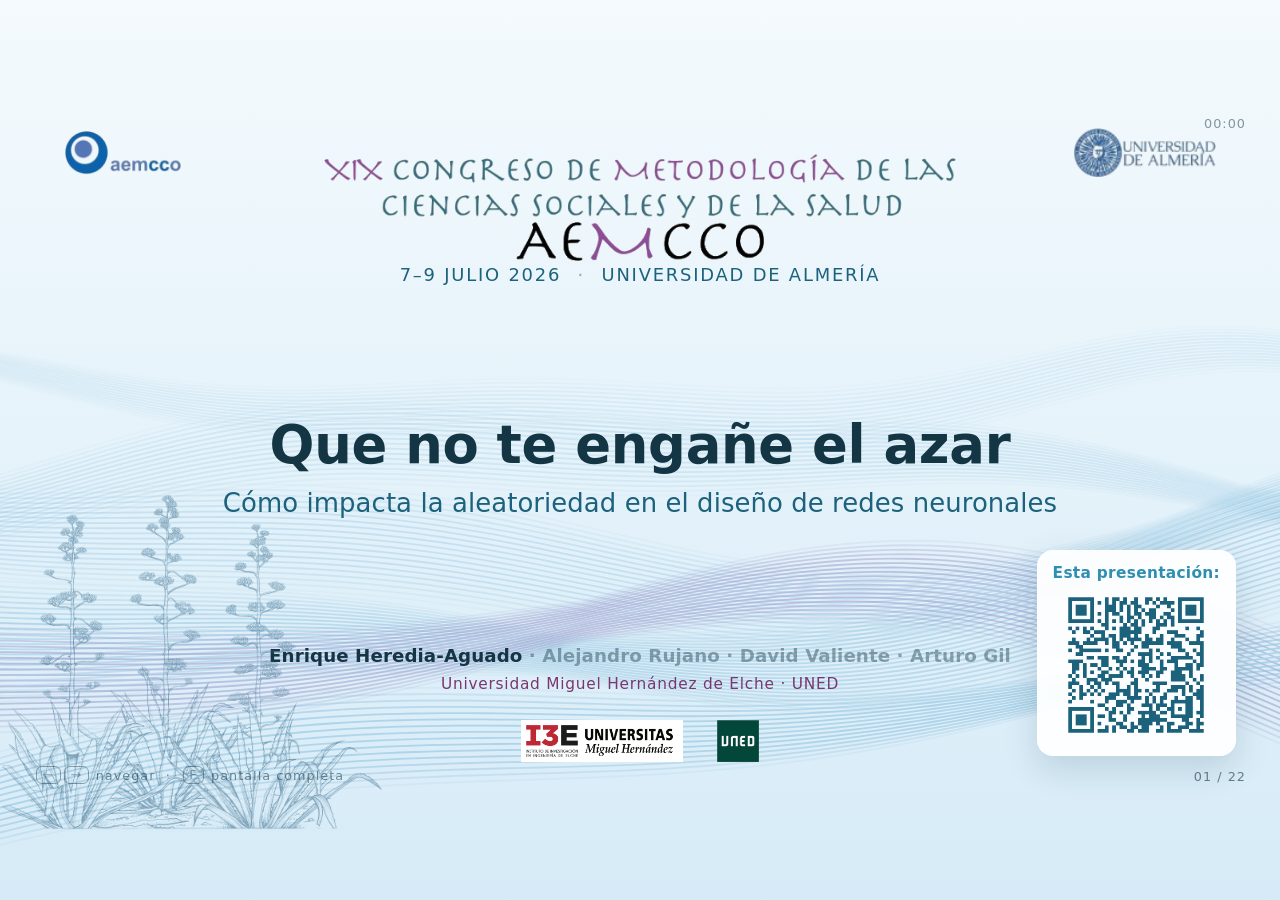
<file: 2026_07_8_AEMCCO_ALMERIA/index.html>
<!doctype html>
<html lang="es">
<head>
<meta charset="utf-8">
<meta name="viewport" content="width=device-width, initial-scale=1, viewport-fit=cover">
<title>Que no te engañe el azar · XIX Congreso AEMCCO 2026</title>
<meta name="description" content="Cómo impacta la aleatoriedad en el diseño de redes neuronales — un problema de medición y fiabilidad. Charla del XIX Congreso AEMCCO (Almería, 2026).">
<!-- Open Graph / Twitter: miniatura al compartir el enlace (portada del deck) -->
<meta property="og:type" content="website">
<meta property="og:title" content="Que no te engañe el azar">
<meta property="og:description" content="Cómo impacta la aleatoriedad en el diseño de redes neuronales — XIX Congreso AEMCCO, Almería 2026.">
<meta property="og:url" content="https://enheragu.github.io/presentations/2026_07_8_AEMCCO_ALMERIA/">
<meta property="og:image" content="https://enheragu.github.io/presentations/2026_07_8_AEMCCO_ALMERIA/assets/og-cover.png">
<meta property="og:image:width" content="1280">
<meta property="og:image:height" content="720">
<meta name="twitter:card" content="summary_large_image">
<meta name="twitter:title" content="Que no te engañe el azar">
<meta name="twitter:description" content="Cómo impacta la aleatoriedad en el diseño de redes neuronales — XIX Congreso AEMCCO, Almería 2026.">
<meta name="twitter:image" content="https://enheragu.github.io/presentations/2026_07_8_AEMCCO_ALMERIA/assets/og-cover.png">
<!-- Google tag (gtag.js) — traza también las visitas directas por QR (que no pasan por el índice) -->
<script async src="https://www.googletagmanager.com/gtag/js?id=G-8ELXXMQBVQ"></script>
<script>
  window.dataLayer = window.dataLayer || [];
  function gtag(){dataLayer.push(arguments);}
  // Consent Mode: cookies denied until accepted via the shared banner (ePrivacy/AEPD)
  gtag('consent', 'default', {
    'analytics_storage': 'denied',
    'ad_storage': 'denied',
    'ad_user_data': 'denied',
    'ad_personalization': 'denied'
  });
  gtag('js', new Date());
  gtag('config', 'G-8ELXXMQBVQ');
</script>
<!-- Shared consent banner (tool-pages-theme). If unavailable, analytics stays cookieless. -->
<script src="https://enheragu.github.io/assets/shared/consent-banner.js"></script>
<script>
  if (window.SharedConsentBanner) { window.SharedConsentBanner.init(); }
</script>
<style>
  /* ============================================================
     MOTOR de la presentación (olas + navegación + estilos).
     Normalmente NO tocas este archivo: el contenido vive en slides.md.
     - Olas en <canvas> compartido, animación oscilante suave.
     - "Viaje de profundidad": cada slide declara depth (0=superficie,
       1=abismo). El motor interpola fondo, tinta y olas entre slides.
     ============================================================ */

  :root{
    --bg-top: 244,250,253;
    --bg-bot: 214,235,247;
    --ink:    20,53,67;
    --acc:    47,143,176;
    --acc2:   142,69,133;
    --hint:   0.55;
  }
  *{ box-sizing:border-box; margin:0; padding:0; }
  html,body{ height:100%; }
  body{
    font-family: "Segoe UI", system-ui, -apple-system, "Helvetica Neue", Arial, sans-serif;
    color: rgb(var(--ink));
    background: linear-gradient(180deg, rgb(var(--bg-top)) 0%, rgb(var(--bg-bot)) 100%);
    overflow: hidden;
    -webkit-font-smoothing: antialiased;
  }

  #waves{ position: fixed; inset: 0; width: 100vw; height: 100vh; z-index: 0; display:block; }
  #vignette{
    position: fixed; inset: 0; z-index: 1; pointer-events:none;
    background: radial-gradient(120% 80% at 50% 42%, transparent 40%, rgba(0,0,0,.55) 100%);
    opacity: 0; transition: opacity .2s linear;
  }

  /* Escenario a tamaño de DISEÑO (1280×720) escalado a la pantalla (scale-to-fit).
     Las olas (#waves) siguen a pantalla completa DETRÁS; solo el contenido se escala,
     así el deck se ve IDÉNTICO y llena en 1080p, 1440p, 4:3… (siempre horizontal).
     Al ser un tamaño fijo, aquí todo va en px de diseño (nada de vw/vh). */
  #scaler{
    position: fixed; left:50%; top:50%;
    width:1280px; height:720px;
    transform: translate(-50%,-50%) scale(var(--scale,1));
    transform-origin: center center;
    z-index: 2;
  }
  /* Deck */
  .deck{ position: absolute; inset: 0; z-index: 2; }
  .slide{
    position: absolute; inset: 0;
    display: flex; flex-direction: column; justify-content: flex-start;
    padding: 50px 77px 48px;
    opacity: 0; transform: none;
    transition: none;
    pointer-events: none;
  }
  .slide.active{ opacity: 1; pointer-events: auto; }
  /* SOLO cruza opacidad (sin translate/scale): así un elemento compartido entre dos slides
     consecutivas (histograma 9↔10, recta 12↔13) se queda EXACTAMENTE en su sitio durante el
     fundido y no hay "saltito". La transición se activa tras el primer pintado (deck.ready). */
  .deck.ready .slide{ transition: opacity .55s ease; }
  .wrap{ width:100%; max-width:1200px; margin:0 auto; text-align:left; }
  .slide.center{ justify-content:center; padding-top: 62px; }
  .slide.center .wrap{ text-align:center; }
  /* portada = póster: congreso arriba, título+subtítulo grandes en el centro, autores+logos abajo.
     Así el congreso/logos NO se recentran al agrandar el título; cada banda va anclada a su borde. */
  .slide.portada{ justify-content:flex-start; }
  .slide.portada .wrap{ flex:1 1 auto; display:flex; flex-direction:column; justify-content:space-between; align-items:center; padding:2px 0 0; }
  .portada-top,.portada-mid,.portada-bot{ width:100%; display:flex; flex-direction:column; align-items:center; }
  .slide.portada .portada-mid .talk-title{ margin-top:0; }
  .slide.portada .portada-bot .talk-authors{ margin-top:0; }
  /* contra: el título va pequeño en la banda de abajo (el centro es para Gracias+QR+contacto) */
  .slide.portada .portada-bot .talk-title{ font-size:1.7rem; margin:0 0 .2em; }
  .slide.portada .portada-top .end-congress{ margin-top:0; }
  /* centra en vertical pero el texto sigue alineado a la izquierda (slides de solo texto) */
  .slide.midv{ justify-content:center; }
  /* en slides 'center' con kicker (p.ej. el pivote 7): el pretítulo se queda FIJO arriba
     en su posición constante, y solo el título se centra en vertical */
  .slide.center .kicker{ position:absolute; top:50px; left:77px; margin:0; }
  /* 'bodyc': kicker + título arriba; el cuerpo va justo debajo con un margen extra
     (centrarlo en vertical lo dejaba demasiado bajo y quedaba raro) */
  .slide.bodyc .wrap > h1 + *, .slide.bodyc .wrap > h2 + *{ margin-top:1.7em; }
  /* en slides de contenido (título arriba-izquierda) el widget ocupa el área principal,
     pero la CAJA en sí va centrada (kicker/título quedan a la izquierda). Su ancho es
     fijo (width:1100px en widgets.js) → todas las cajas salen iguales y centradas. */
  .wrap > .widget{ margin-left:auto; margin-right:auto; }

  /* Tipografía */
  .kicker{
    font-size: .95rem;
    letter-spacing:.32em; text-transform:uppercase;
    color: rgb(var(--acc)); font-weight:600; margin-bottom: .7em;
  }
  h1{ font-size: 4rem; line-height:1.05; font-weight:700; letter-spacing:-.01em; }
  h2{ font-size: 2.9rem; line-height:1.1; font-weight:700; margin-bottom:.2em; }
  h3.kicker{ margin-bottom:.9em; }
  /* chip de modelo en el kicker (p.ej. Caso 2 · BourginMLP) — preserva el CamelCase */
  .kicker .ktag{ display:inline-block; text-transform:none; letter-spacing:.01em; font-weight:700;
    font-size:.82em; color:rgb(var(--acc)); background:rgba(45,140,180,.13);
    border:1px solid rgba(45,140,180,.42); border-radius:999px; padding:.12em .7em;
    margin-left:.6em; vertical-align:middle; }
  .lead{ font-size: 1.5rem; line-height:1.5; opacity:.92; }
  .wrap > p.lead{ max-width: 56ch; margin: .7em 0 0; }
  .slide.center .wrap > p.lead{ margin: .9em auto 0; }
  .accent{ color: rgb(var(--acc)); }
  .accent2{ color: rgb(var(--acc2)); }
  .slide-img{
    max-width:min(940px,94%); max-height:452px; display:block;
    margin:.9em auto 0; border-radius:14px;
    box-shadow:0 24px 60px rgba(10,40,70,.25); background:#fff;
  }

  /* --- Portada / contraportada wordmark --- */
  .titlebar{
    font-size: 1.6rem;
    letter-spacing:.14em; text-transform:uppercase; font-weight:600;
    color: rgb(var(--acc)); line-height:1.3;
  }
  .wordmark{
    font-family: Georgia, "Times New Roman", serif;
    font-size: 7.5rem;
    letter-spacing:.06em; font-weight:400; margin:.18em 0 .1em;
  }
  .wordmark .m{ color: rgb(var(--acc2)); }
  .wordmark .t{ color: rgb(var(--acc)); }
  .wordmark .d{ color: rgb(var(--ink)); }
  .meta{ font-size: 1.4rem; letter-spacing:.18em; color: rgb(var(--acc)); text-transform:uppercase; }
  .meta .sep{ opacity:.5; margin:0 .5em; }
  .univ{ margin-top:.5em; font-size: 1rem; letter-spacing:.22em; text-transform:uppercase; opacity:.7; }

  /* Logos superiores (placeholders vectoriales, sin plantitas) */
  .brandbar{ position: absolute; top: 38px; left:0; right:0; z-index:3;
    display:flex; justify-content:space-between; align-items:center;
    padding: 0 64px; pointer-events:none;
    opacity: var(--brand-op, 1); transition: none; }
  .brandbar.ready{ transition: opacity .5s ease; }
  .brand{ display:flex; align-items:center; gap:.55em; color: rgb(var(--ink)); }
  .brand svg{ width: 38px; height:auto; }
  .brand .txt{ font-size: 1rem; letter-spacing:.12em; }
  .brand .txt small{ display:block; font-size:.72em; opacity:.7; letter-spacing:.16em; }

  /* Tarjeta / columnas de contenido */
  .card{
    background: rgba(255,255,255,.55);
    border: 1px solid rgba(255,255,255,.6);
    border-radius: 18px; padding: 38px;
    backdrop-filter: blur(6px);
    box-shadow: 0 20px 60px rgba(20,60,90,.12);
  }
  .slide[data-depth^="0.9"] .card, .slide[data-depth="1"] .card{
    background: rgba(10,30,50,.35); border-color: rgba(120,200,255,.18);
    box-shadow: 0 20px 60px rgba(0,0,0,.4);
  }
  .cols{ display:grid; grid-template-columns: repeat(3,1fr); gap: 26px; }
  .cols .box{ text-align:left; }
  .cols .n{ font-size: 2.6rem; font-weight:700; color: rgb(var(--acc)); }
  .cols .k{ font-size: 1.05rem; opacity:.85; margin-top:.2em; }
  /* Celda de la rejilla de ablación (slide Caso 2 · planteamiento) */
  .ablcell{ width:92px; height:70px; border:1.6px solid rgba(230,159,0,.5); border-radius:11px;
    display:flex; align-items:center; justify-content:center;
    font:700 1.3rem system-ui; color:rgb(var(--ink)); background:rgba(230,159,0,.09); }

  /* Slide del widget mlv-tools */
  .stage{
    width: 1200px; height: 475px;
    border-radius: 16px; overflow:hidden; position:relative; margin-top:.4em;
    border:1px solid rgba(120,200,255,.25);
    box-shadow: 0 30px 80px rgba(0,0,0,.45); background: #0b1a28;
  }
  .stage iframe{ width:100%; height:100%; border:0; background:#0b1a28; }
  .stage .ph{
    position:absolute; inset:0; display:grid; place-items:center; text-align:center;
    color:#cfe6f5; padding:2em; gap:.6em; transition:opacity .4s ease;
    background:
      radial-gradient(80% 60% at 50% 30%, rgba(60,150,200,.25), transparent 70%),
      linear-gradient(180deg,#0d2236,#071522);
  }
  .stage .ph code{ background:rgba(255,255,255,.08); padding:.15em .5em; border-radius:6px; font-size:.85em; }
  .stage .ph .big{ font-size: 1.7rem; font-weight:700; color:#eaf6ff; }

  /* HUD */
  .hud{ position: absolute; z-index:4; bottom: 26px; pointer-events:none;
        color: rgb(var(--ink)); font-size:.8rem; letter-spacing:.08em; }
  .hud.num{ right: 34px; opacity:.6; font-variant-numeric: tabular-nums; }
  .hud.help{ left: 34px; opacity: var(--hint); transition: opacity .6s ease; }
  .hud.timer{ top: 26px; right: 34px; bottom: auto; opacity:.5; font-variant-numeric:tabular-nums;
    pointer-events:auto; cursor:pointer; user-select:none; }
  .hud.timer:hover{ opacity:.9; }
  .hud.timer.hidden{ display:none; }
  /* franja del congreso arriba-centro: nombre + wordmark AEMCCO (M en morado, como el template),
     compacta en 2 líneas; el color se adapta con la profundidad (--ink/--acc2). */
  /* header de congreso: MISMA tipografía que la portada (imágenes). Dos versiones que alternan según
     la profundidad del slide: originales teal/púrpura en slides claras, versión clara en las oscuras
     (la máscara CSS no renderiza fiable en todos los entornos). El swap se hace en show(). */
  .congress-strip{ position:absolute; top:12px; left:50%; transform:translateX(-50%); z-index:3;
    display:flex; flex-direction:column; align-items:center; gap:3px;
    opacity:calc(var(--congress-op,0) * .82); pointer-events:none; transition:opacity .5s ease; }
  .congress-strip .cs-title-img{ height:26px; width:auto; display:block; }
  .congress-strip .cs-word-img{ height:14px; width:auto; display:block; }
  /* pita en flor (motivo almeriense, arte original) — solo portada/contra (depth 0), abajo-izquierda */
  .pita-plant{ position:absolute; left:2px; bottom:-20px; width:380px; z-index:0;
    opacity:.56; pointer-events:none; }
  .pita-plant img{ position:absolute; left:0; bottom:0; width:100%; height:auto; display:block; }
  .pita-plant .a-base{ position:relative; }   /* la roseta (quieta) fija la altura de la caja */
  .a-s1{ transform-origin:18.4% 58.3%; animation:swayS1 4.7s ease-in-out infinite; }
  .a-s2{ transform-origin:41.5% 56%;   animation:swayS2 5.9s ease-in-out -1.3s infinite; }
  .a-s3{ transform-origin:68.3% 60.1%; animation:swayS3 4.1s ease-in-out -2.7s infinite; }
  @keyframes swayS1{ 0%,100%{ transform:rotate(-1.5deg);} 50%{ transform:rotate(1.5deg);} }
  @keyframes swayS2{ 0%,100%{ transform:rotate(1.8deg);}  50%{ transform:rotate(-1.8deg);} }
  @keyframes swayS3{ 0%,100%{ transform:rotate(-1.2deg);} 50%{ transform:rotate(1.3deg);} }
  @media (prefers-reduced-motion:reduce){ .a-s1,.a-s2,.a-s3{ animation:none; } }
  .hud .key{ display:inline-block; border:1px solid currentColor; border-radius:6px;
    padding:.05em .45em; margin:0 .12em; opacity:.75; }
  .progress{ position: absolute; top:0; left:0; height:3px; z-index:5;
    width:0; background: rgb(var(--acc)); transition: width .5s ease; opacity:.85; }

  @media (prefers-reduced-motion: reduce){ .slide{ transform:none; } .deck.ready .slide{ transition: opacity .2s ease; } }

  /* --- contraportada (autores/afiliación/gracias/contacto) --- */
/* ===========================================================
   CONTRAPORTADA — espejo de la portada, versión completa.
   ADITIVO: pegar dentro del <style> de index.html, justo tras el
   bloque "--- Portada / contraportada wordmark ---" (línea ~96,
   despues de .univ). No sustituye nada; solo añade clases nuevas.

   Reutiliza tal cual: .titlebar  .wordmark(.t/.m/.d)  .meta(.sep)  .univ
   Añade:              .authors  .authors .me  .affil  .contact
                       .congress-info  y el modificador  .wordmark.thanks
   =========================================================== */

/* Autores — justo bajo el título y "un poco desplazado arriba":
   margen superior corto para que la línea se pegue al .titlebar. */
.authors{
  margin-top: .3em;
  font-size: 1.28rem;
  line-height: 1.32;
  font-weight: 600;
  letter-spacing: .01em;
  color: rgb(var(--ink));
  opacity: .92;
  max-width: 48ch;
  margin-left: auto;
  margin-right: auto;
}
/* Ponente resaltado (el titular del email de contacto). */
.authors .me{ font-weight: 800; }   /* el ponente: mismo color (negro), en negrita — sin color aparte */

/* Afiliación — tipografía de apoyo, mayúsculas espaciadas en morado de
   marca, como las líneas secundarias de la plantilla del congreso. */
.affil{
  margin-top: .28em;
  font-size: .98rem;
  letter-spacing: .12em;
  text-transform: uppercase;
  font-weight: 600;
  color: rgb(var(--acc2));
  opacity: .9;
}
.affil .sep{ opacity: .5; margin: 0 .5em; }   /* mismo separador que .meta .sep */

/* "Gracias" en grande — modificador del wordmark serif (Georgia).
   Un punto por debajo del wordmark de portada para dejar sitio a los
   autores arriba y a la info del congreso abajo. */
.wordmark.thanks{
  font-size: 4.9rem;
  margin: .22em 0 .06em;
  line-height: 1.08;
}

/* Email de contacto — acento teal, mismo aire que .meta pero en
   minúsculas (nada de text-transform: es una dirección de correo). */
.contact{
  margin-top: .1em;
  font-size: 1.5rem;
  letter-spacing: .06em;
  font-weight: 600;
  color: rgb(var(--acc));
}

/* Info del congreso — "más abajo" (margen amplio) y "algo más grande".
   Se prefija .deck para ganar en especificidad al suelo de tamaño que
   assets/a11y.css impone sobre .deck .univ (si no, a11y lo pisaría). */
.congress-info{ margin-top: .72em; }
.deck .congress-info .meta{ font-size: 1.62rem; }
.deck .congress-info .univ{
  margin-top: .45em;
  font-size: 1.18rem;
}


  /* --- Título/autores de la charla (portada): tipografía Aptos como la plantilla del congreso --- */
  .talk-title{ font-family:"Aptos","Aptos Display","Segoe UI",system-ui,sans-serif; font-weight:700;
    font-size:3.3rem; line-height:1.08; color:rgb(var(--ink)); margin-top:.8em; letter-spacing:-.005em; }
  .talk-sub{ font-family:"Aptos","Segoe UI",system-ui,sans-serif; font-weight:500;
    font-size:1.62rem; color:rgb(var(--acc)); margin-top:.55em; }
  .talk-authors{ font-family:"Aptos","Segoe UI",system-ui,sans-serif; font-weight:600;
    font-size:1.14rem; color:rgba(var(--ink),.42); margin-top:1.4em; }
  .talk-authors .me{ font-weight:800; color:rgb(var(--ink)); }   /* el ponente resaltado; los demás en gris */
  .talk-affil{ font-family:"Aptos","Segoe UI",system-ui,sans-serif;
    font-size:.96rem; letter-spacing:.05em; color:rgb(var(--acc2)); margin-top:.55em; }

  /* Logos institucionales (portada / contraportada): directos, sin recuadro,
     igual que el resto de logos del deck (aemcco / UAL). */
  .inst-logos{ display:flex; align-items:center; justify-content:center; gap:2.1em;
    margin-top:1.7em; flex-wrap:wrap; }
  .inst-logos .lchip{ display:inline-flex; align-items:center; justify-content:center; }
  .inst-logos img{ height:42px; width:auto; display:block; }
  .inst-logos--sm{ margin-top:1.05em; gap:1.6em; }
  .inst-logos--sm img{ height:30px; }


  .congress-title{ max-width:632px; height:auto; display:block; margin:0 auto .1em; }
  /* wordmark "AEMCCO" (crop de la plantilla): continúa de forma natural el título de arriba */
  .congress-wordmark{ display:block; height:auto; margin:.1em auto .06em; width:248px; }

  /* bloque de código R (slide del ritual set.seed) */
  /* bloque de código: mismo lenguaje que los paneles de contenido (centrado, ancho de bloque),
     manteniendo el aspecto oscuro de "editor" sobre la slide clara. */
  .rcode{ font-family:"Cascadia Code","Fira Code",Menlo,Consolas,monospace; text-align:left; display:block;
    width:fit-content; max-width:1100px; box-sizing:border-box;
    background:#0d2233; color:#cfe3f0; border:1px solid rgba(120,180,220,.25); border-radius:14px;
    padding:1.1em 1.6em; font-size:1.35rem; line-height:1.6; margin:1em auto 0;
    box-shadow:0 18px 50px rgba(0,0,0,.28); }
  .rcode .fn{ color:#7fd0ff; } .rcode .num{ color:#e0a02f; } .rcode .op{ color:#c99; } .rcode .cm{ color:#5f88a0; font-style:italic; }
  /* listas de bullets (slide metodología) */
  .bullets{ list-style:none; text-align:left; max-width:64ch; margin:.6em 0 0; }
  .bullets li{ position:relative; padding-left:1.3em; margin:.55em 0; font-size:1.45rem; line-height:1.4; }
  .bullets li::before{ content:"▸"; position:absolute; left:0; color:rgb(var(--acc)); font-weight:700; }

  /* Referencia(s) al pie del slide — SIEMPRE abajo-derecha. Una fila .cite-ref por
     referencia (formato APA). Barra de acento + badge de tipo, estilo mlv-tools;
     se recolorea con la profundidad vía --acc/--ink. */
  .cite-chip{ position:absolute; right:60px; bottom:44px; z-index:5; margin:0;
    display:flex; flex-direction:column; align-items:flex-end; gap:.5em; max-width:70%; }
  .cite-ref{ display:flex; align-items:baseline; gap:.5em; text-align:left;
    padding:.14em 0 .14em .64em; border-left:2px solid rgba(var(--acc),.55);
    font-size:.78rem; line-height:1.32; color:rgba(var(--ink),.74); }
  .cite-ref .cite-badge{ flex:0 0 auto; padding:.06em .42em;
    font-family:ui-monospace,"SFMono-Regular",Menlo,Consolas,monospace; font-size:.72em; font-weight:600;
    text-transform:uppercase; letter-spacing:.09em; color:rgb(var(--acc));
    border:1px solid rgba(var(--acc),.42); border-radius:3px; background:rgba(var(--acc),.08); }
  .cite-ref i{ font-style:italic; color:rgba(var(--ink),.62); }
  /* nota a pie de slide (numerada) */
  .fn-ref{ font-size:.62em; vertical-align:super; color:rgb(var(--acc)); font-weight:700; margin-left:.1em; }
  .footnote{ position:absolute; left:77px; bottom:46px; max-width:82ch;
    font-size:1.02rem; line-height:1.42; color:rgba(var(--ink),.74);
    border-top:1px solid rgba(var(--ink),.18); padding-top:.5em; }
  .footnote sup{ color:rgb(var(--acc)); font-weight:700; margin-right:.35em; }

  /* QR de mlv-tools en la contraportada (junto al mail) */
  .qr-block{ margin-top:.5em; display:flex; flex-direction:column; align-items:center; gap:.3em; }
  .qr-block img{ width:134px; height:auto; background:rgba(255,255,255,.93); padding:9px; border-radius:10px; }
  .qr-block .qr-label{ font-size:.88rem; letter-spacing:.04em; color:rgb(var(--acc)); font-weight:600; }
  /* fila de dos QR en la contraportada (segunda portada) */
  .end-qrs{ display:flex; justify-content:center; align-items:flex-start; gap:2.8em; margin-top:.7em; }
  .end-qrs .qr-block{ margin-top:0; }
  .end-qrs .qr-block img{ width:116px; }
  .end-qrs .qr-block .qr-label{ max-width:17ch; }
  /* mención mínima del congreso en la contraportada (sin fechas) */
  .end-congress{ margin-top:1em; font-size:.86rem; letter-spacing:.12em; text-transform:uppercase; line-height:1.6;
    color:rgba(var(--ink),.5); }
  .end-congress .sep{ opacity:.5; margin:0 .5em; }
  /* QR de seguimiento en las primeras slides — abajo-dcha; sale por el lateral en la slide 6 */
  #deckqr, #zenqr{ position:absolute; right:44px; bottom:54px; z-index:6;
    display:flex; flex-direction:column; align-items:center; gap:.45em; padding:13px 15px 15px;
    background:rgba(255,255,255,.93); border:1px solid rgba(255,255,255,.8); border-radius:16px;
    box-shadow:0 12px 34px rgba(20,60,90,.16); backdrop-filter:blur(4px); transition:none; }
  #deckqr.ready, #zenqr.ready{ transition:transform .6s cubic-bezier(.55,0,.2,1), opacity .5s ease; }
  #deckqr img, #zenqr img{ width:150px; height:150px; display:block; }
  #deckqr .deckqr-label, #zenqr .deckqr-label{ font:700 .96rem/1.2 system-ui,sans-serif; color:rgb(var(--acc)); letter-spacing:.02em; text-align:center; }
  #deckqr.qr-out, #zenqr.qr-out{ transform:translateX(420px); opacity:0; pointer-events:none; }
  #zenqr.flown .deckqr-label{ display:none; }   /* al viajar a la contra: solo el cuadro del QR, sin la etiqueta */
</style>
<link rel="stylesheet" href="assets/a11y.css"><!-- accesibilidad: contraste + tipografía legible (aditivo, carga tras los estilos) -->
</head>
<body>
  <canvas id="waves"></canvas>
  <!-- (la pita ahora son 4 capas PNG con oscilación CSS independiente; ya no hay filtro SVG) -->
  <div id="vignette"></div>

  <!-- Escenario 1280×720 escalado a la pantalla; las olas quedan detrás a pantalla completa. -->
  <div id="scaler">
    <div class="progress" id="progress"></div>

    <div class="brandbar" id="brandbar">
      <div class="brand"><img src="assets/logo-aemcco.png" alt="AEMCCO" style="height:44px;width:auto"></div>
      <div class="brand"><img src="assets/logo-ual.png" alt="Universidad de Almería" style="height:49px;width:auto"></div>
    </div>

    <!-- El deck se construye desde slides.md -->
    <div class="deck" id="deck"></div>
    <!-- franja del congreso (nombre + AEMCCO): en todas las de contenido salvo el vacío; color adapta con la profundidad -->
    <div class="congress-strip" id="congressStrip"><img class="cs-title-img" src="assets/congress-title-hdr.png" alt="XIX Congreso de Metodología de las Ciencias Sociales y de la Salud"><img class="cs-word-img" src="assets/congress-wordmark-hdr.png" alt="AEMCCO"></div>

    <div class="hud num" id="hudNum">01 / 01</div>
    <div class="hud timer" id="deckTimer" title="Cronómetro de charla · doble toque/clic = reiniciar · tecla T = mostrar/ocultar">00:00</div>
    <div class="hud help" id="hudHelp">
      <span class="key">←</span><span class="key">→</span> navegar
      &nbsp;·&nbsp; <span class="key">F</span> pantalla completa
    </div>

    <!-- QR de seguimiento: visible en las primeras slides, sale por el lateral en la slide 6 -->
    <div id="deckqr" aria-hidden="true">
      <span class="deckqr-label">Esta presentación:</span>
      <img src="assets/qr-deck.png" alt="">
    </div>
    <div id="zenqr" class="qr-out" aria-hidden="true">
      <span class="deckqr-label">mlv-tools:</span>
      <img src="assets/qr-mlv.png" alt="">
    </div>
  </div>

  <!-- Opcional: pega aquí el contenido de slides.md si quieres que funcione con
       doble-clic (file://) sin servidor. Si está vacío, se carga slides.md por HTTP. -->
  <script type="text/markdown" id="slides-src"></script>

<script src="widgets.js"></script>
<script>
/* ============================================================
   1) Parser mínimo de slides.md  → construye el deck
   2) Motor de olas + navegación
   ============================================================ */
(async () => {
  "use strict";

  /* ---------- carga del contenido ---------- */
  async function loadSlides(){
    const inline = document.getElementById('slides-src');
    if (inline && inline.textContent.trim()) return inline.textContent;  // modo offline
    try{
      const r = await fetch('slides.md', {cache:'no-cache'});
      if (r.ok) return await r.text();
      throw 0;
    }catch(_){
      document.getElementById('deck').innerHTML =
        '<section class="slide active"><div class="wrap"><h2>Sirve la carpeta por HTTP</h2>'+
        '<p class="lead">El navegador no deja leer <code>slides.md</code> con doble-clic '+
        '(<code>file://</code>). Ábrelo con el servidor local — '+
        '<code>localhost:8000/presentations/…</code> — o en GitHub Pages. '+
        '(Alternativa: pega el markdown en el <code>&lt;script id="slides-src"&gt;</code>).</p></div></section>';
      return null;
    }
  }

  /* ---------- markdown mínimo (con paso de HTML crudo) ---------- */
  const inline = s => s
    .replace(/!\[([^\]]*)\]\(([^)]+)\)/g, '<img class="slide-img" alt="$1" src="$2">')
    .replace(/\[([^\]]+)\]\(([^)]+)\)/g, '<a href="$2" target="_blank" rel="noopener">$1</a>')
    .replace(/\*\*([^*]+)\*\*/g, '<strong>$1</strong>')
    .replace(/(^|[^*])\*([^*]+)\*/g, '$1<em>$2</em>');

  function renderText(block){
    let out='', para=[];
    const flush = () => { if(para.length){ out += `<p class="lead">${inline(para.join(' '))}</p>`; para=[]; } };
    for (const raw of block.split('\n')){
      const s = raw.trim();
      if (/^# /.test(s))        { flush(); out += `<h1>${inline(s.slice(2))}</h1>`; }
      else if (/^## /.test(s))  { flush(); out += `<h2>${inline(s.slice(3))}</h2>`; }
      else if (/^### /.test(s)) { flush(); out += `<h3 class="kicker">${inline(s.slice(4))}</h3>`; }
      else if (/^> /.test(s))   { flush(); out += `<div class="kicker">${inline(s.slice(2))}</div>`; }
      else if (/^!\[[^\]]*\]\([^)]+\)$/.test(s)) { flush(); out += inline(s); } // imagen sola
      else if (s) para.push(s);
      else flush();
    }
    flush();
    return out;
  }

  function renderBody(body){
    let out='';
    for (let block of body.replace(/\r/g,'').split(/\n[ \t]*\n/)){
      block = block.replace(/^\n+|\n+$/g,'');
      if (!block.trim()) continue;
      if (block.trimStart().startsWith('<')) out += block;   // HTML crudo tal cual
      else out += renderText(block);
    }
    return out;
  }

  function buildDeck(md){
    md = md.replace(/\x3c!--[\s\S]*?--\x3e/g, '');           // fuera comentarios (escapes: evita <!-- --> literal en <script>)
    const parts = md.split(/^---[ \t]*(.*)$/m);               // [preámbulo, opts, body, opts, body, ...]
    let html='';
    for (let i=1; i<parts.length; i+=2){
      const opts = (parts[i]||'').trim();
      const body = parts[i+1] || '';
      let depth='0', nobrand='', wide='', vd='', center='', zqr='';
      for (const tk of opts.split(/\s+/).filter(Boolean)){
        if (tk.includes(':')){ const [k,v]=tk.split(':'); if(k==='depth') depth=v; }
        else if (tk==='nobrand') nobrand=' data-nobrand';
        else if (tk==='wide')    wide=' style="max-width:1240px"';
        else if (tk==='void')    vd=' data-void';
        else if (tk==='center')  center=' center';
        else if (tk==='midv')    center+=' midv';
        else if (tk==='bodyc')   center+=' bodyc';
        else if (tk==='portada') center+=' portada';
        else if (tk==='zenqr')   zqr=' data-zenqr';
      }
      html += `<section class="slide${center}" data-depth="${depth}"${nobrand}${vd}${zqr}><div class="wrap"${wide}>${renderBody(body)}</div></section>`;
    }
    document.getElementById('deck').innerHTML = html || '';
  }

  /* ---------- arranque ---------- */
  const md = await loadSlides();
  if (md === null) return;
  buildDeck(md);
  if (window.MLVWidgets) { await MLVWidgets.load(); MLVWidgets.mountAll(document.getElementById('deck')); }

  const REDUCED = matchMedia('(prefers-reduced-motion: reduce)').matches;
  const slides = [...document.querySelectorAll('.slide')];
  const N = slides.length || 1;
  const hudNum = document.getElementById('hudNum');
  const progress = document.getElementById('progress');
  const brandbar = document.getElementById('brandbar');
  const deckqr = document.getElementById('deckqr');
  const zenqr = document.getElementById('zenqr');
  const vignette = document.getElementById('vignette');
  const deckTimer = document.getElementById('deckTimer');
  const congressStrip = document.getElementById('congressStrip');

  let idx = 0, depth = 0, depthTarget = 0;
  let voidAmt = 0, voidTarget = 0;           // slide "void": funde las olas a negro total
  const pad = n => String(n).padStart(2,'0');
  let startTalkTimer = () => {};             // (re)definidos en el bloque del cronómetro
  let resetTalkTimer = () => {};             // portada = reinicio a 0; solo corre tras salir de ella

  function show(n){
    n = Math.max(0, Math.min(N-1, n));
    idx = n;
    if (n >= 1) startTalkTimer(); else resetTalkTimer();   // portada REINICIA a 0; arranca al pasar a la 1ª diapositiva
    slides.forEach((s,i)=> s.classList.toggle('active', i===n));
    hudNum.textContent = `${pad(n+1)} / ${pad(N)}`;
    progress.style.width = (N>1 ? n/(N-1)*100 : 100) + '%';
    depthTarget = parseFloat(slides[n]?.dataset.depth || '0');
    voidTarget = slides[n]?.hasAttribute('data-void') ? 1 : 0;
    brandbar.style.setProperty('--brand-op', slides[n]?.hasAttribute('data-nobrand') ? '0' : '1');
    if (deckqr) deckqr.classList.toggle('qr-out', n >= 4);   // visible slides 1–4 (idx 0–3); sale en la slide 5 (idx 4, donde el gag ocupa todo)
    if (zenqr) {   // QR de Zenodo: badge abajo-dcha en recurso+conclusiones; en la contra el CUADRO viaja a su sitio y se queda (el QR destino #zenqrHome está oculto)
      const sl = slides[n];
      const home = (sl && !sl.hasAttribute('data-zenqr')) ? sl.querySelector('#zenqrHome') : null;
      if (sl?.hasAttribute('data-zenqr')) {              // slides 20–21: badge normal abajo-dcha (con etiqueta)
        zenqr.classList.remove('qr-out', 'flown'); zenqr.style.transform = ''; zenqr.style.opacity = ''; zenqr.style.pointerEvents = '';
      } else if (home) {                                 // contra: el cuadro viaja hasta el sitio de «Gracias» y se queda como QR final
        zenqr.classList.remove('qr-out'); zenqr.classList.add('flown');   // 'flown' quita la etiqueta → solo viaja el cuadro
        zenqr.style.transition = 'none'; zenqr.style.transform = ''; zenqr.style.opacity = '1'; zenqr.style.pointerEvents = 'none';
        void zenqr.offsetWidth;                          // reflow: parte de la esquina, ya sin etiqueta
        const zr = zenqr.getBoundingClientRect(), s = (zr.width / zenqr.offsetWidth) || 1;
        const hr = home.getBoundingClientRect();
        const sc = hr.width / zr.width;                        // encaja el cuadro en el hueco del QR destino (sin taparle la etiqueta DOI)
        const dx = ((hr.left + hr.width / 2) - (zr.left + zr.width / 2)) / s;
        const dy = ((hr.top + hr.height / 2) - (zr.top + zr.height / 2)) / s;
        zenqr.style.transition = ''; void zenqr.offsetWidth;   // re-activa la transición (.ready) → anima el trayecto
        zenqr.style.transformOrigin = 'center center';
        zenqr.style.transform = `translate(${dx}px, ${dy}px) scale(${sc})`;   // se queda (opacity 1) como QR final; #zenqrHome sigue oculto
      } else {                                           // resto: fuera por la derecha
        zenqr.classList.add('qr-out'); zenqr.classList.remove('flown'); zenqr.style.transform = ''; zenqr.style.opacity = ''; zenqr.style.pointerEvents = '';
      }
    }
    if (congressStrip) congressStrip.style.setProperty('--congress-op',
      (slides[n]?.hasAttribute('data-nobrand') && !slides[n]?.hasAttribute('data-void')) ? '1' : '0');   // franja del congreso: todas las de contenido menos el vacío
    if (congressStrip){   // tipografía del congreso en dos versiones: original (slides claras) / clara (oscuras)
      const lite = parseFloat(slides[n]?.dataset.depth || '0') < 0.3;
      const t = congressStrip.querySelector('.cs-title-img'), w = congressStrip.querySelector('.cs-word-img');
      if (t) t.src = lite ? 'assets/congress-title.png' : 'assets/congress-title-hdr.png';
      if (w) w.src = lite ? 'assets/congress-wordmark.png' : 'assets/congress-wordmark-hdr.png';
    }
    if (slides[n]?.querySelector('#mlvFrame')) loadWidget();
    if (window.MLVWidgets) { slides.forEach(s => MLVWidgets.deactivate(s)); MLVWidgets.activate(slides[n]); }
    try { if (location.hash !== '#'+(n+1)) history.replaceState(null,'','#'+(n+1)); }
    catch(_) { try { location.hash = '#'+(n+1); } catch(__){} }
  }
  const next = () => show(idx+1);
  const prev = () => show(idx-1);

  // Cronómetro de charla: el tiempo transcurrido PERSISTE entre refrescos (sessionStorage);
  // la visibilidad se recuerda (localStorage). Doble clic = reiniciar · tecla T = mostrar/ocultar.
  if (deckTimer) {
    if (localStorage.getItem('deckTimerHidden') === '1') deckTimer.classList.add('hidden');
    let tStart = +sessionStorage.getItem('deckTimerStart') || 0;   // 0 = aún no arrancado
    const tfmt = ms => { const s = Math.max(0, Math.round(ms/1000)); return pad(Math.floor(s/60)) + ':' + pad(s%60); };
    // en la PORTADA (idx 0) o antes de arrancar → 00:00; el reloj corre solo tras salir de ella
    const ttick = () => { deckTimer.textContent = (idx === 0 || !tStart) ? '00:00' : tfmt(Date.now() - tStart); };
    startTalkTimer = () => { if (!tStart) { tStart = Date.now(); sessionStorage.setItem('deckTimerStart', String(tStart)); } ttick(); };
    resetTalkTimer = () => { tStart = 0; sessionStorage.removeItem('deckTimerStart'); ttick(); };   // vuelve a 0 de verdad
    ttick(); setInterval(ttick, 1000);
    // reset por DOBLE TOQUE / doble clic (en táctil el evento dblclick no dispara de forma fiable;
    // pointerup cubre táctil, ratón y lápiz)
    let lastTap = 0;
    deckTimer.addEventListener('pointerup', () => {
      const now = Date.now();
      if (now - lastTap < 380) { tStart = Date.now(); sessionStorage.setItem('deckTimerStart', String(tStart)); ttick(); lastTap = 0; }
      else lastTap = now;
    });
  }

  addEventListener('keydown', e => {
    switch(e.key){
      case 'ArrowRight': case 'ArrowDown': case 'PageDown': case ' ':
        e.preventDefault(); next(); break;
      case 'ArrowLeft': case 'ArrowUp': case 'PageUp':
        e.preventDefault(); prev(); break;
      case 'Home': show(0); break;
      case 'End': show(N-1); break;
      case 't': case 'T':
        if (deckTimer){ const h = deckTimer.classList.toggle('hidden'); try{ localStorage.setItem('deckTimerHidden', h ? '1' : '0'); }catch(_){} }
        break;
      case 'f': case 'F':
        if (!document.fullscreenElement) document.documentElement.requestFullscreen?.();
        else document.exitFullscreen?.();
        break;
    }
  });
  let touchNavAt = 0;
  addEventListener('click', e => {
    if (Date.now() - touchNavAt < 600) return;                 // ya navegado por gesto táctil
    if (e.target.closest('.stage') || e.target.closest('a') || e.target.closest('.hud') || e.target.closest('#deckqr') || e.target.closest('#zenqr')) return;
    (e.clientX > innerWidth/2) ? next() : prev();
  });
  // --- Navegación táctil (móvil/tablet): deslizar o tocar mitad izq/dcha ---
  let tsx = 0, tsy = 0, tMoved = false;
  addEventListener('touchstart', e => {
    if (e.touches.length !== 1) return;
    tsx = e.touches[0].clientX; tsy = e.touches[0].clientY; tMoved = false;
    pokeHint();
  }, { passive: true });
  addEventListener('touchmove', e => {
    const t = e.touches[0]; if (!t) return;
    if (Math.abs(t.clientX - tsx) > 10 || Math.abs(t.clientY - tsy) > 10) tMoved = true;
  }, { passive: true });
  addEventListener('touchend', e => {
    if (e.changedTouches.length !== 1) return;
    if (e.target.closest && (e.target.closest('.stage') || e.target.closest('a') || e.target.closest('.hud') || e.target.closest('#deckqr') || e.target.closest('#zenqr'))) return;
    const t = e.changedTouches[0];
    const dx = t.clientX - tsx, dy = t.clientY - tsy;
    if (Math.abs(dx) > 45 && Math.abs(dx) > Math.abs(dy)) {     // deslizar horizontal
      (dx < 0) ? next() : prev(); touchNavAt = Date.now(); e.preventDefault();
    } else if (!tMoved) {                                       // toque simple → mitades
      (t.clientX > innerWidth / 2) ? next() : prev(); touchNavAt = Date.now(); e.preventDefault();
    }
  }, { passive: false });

  let hintTimer;
  function pokeHint(){
    document.documentElement.style.setProperty('--hint','0.55');
    clearTimeout(hintTimer);
    hintTimer = setTimeout(()=>document.documentElement.style.setProperty('--hint','0'), 4000);
  }
  addEventListener('keydown', pokeHint); addEventListener('mousemove', pokeHint); pokeHint();

  function loadWidget(){
    const f = document.getElementById('mlvFrame');
    if (!f || f.src) return;
    f.src = f.dataset.src;
    f.addEventListener('load', () => {
      const ph = document.getElementById('mlvPlaceholder');
      if (ph) ph.style.opacity = '0';
    });
  }

  const start = parseInt((location.hash||'').slice(1),10);
  show(Number.isFinite(start) && start>=1 && start<=N ? start-1 : 0);
  // Activa las transiciones SOLO tras el primer pintado (doble rAF): así el slide
  // inicial se pinta ya nítido a opacidad 1 (transition:none) y no arranca un fade a medias.
  requestAnimationFrame(() => requestAnimationFrame(() => {
    document.getElementById('deck').classList.add('ready');
    document.getElementById('brandbar').classList.add('ready');
    if (deckqr) deckqr.classList.add('ready');   // habilita la animación de salida solo tras el primer pintado
    if (zenqr) zenqr.classList.add('ready');
  }));

  /* ---------- Motor de olas (canvas) ---------- */
  const canvas = document.getElementById('waves');
  const ctx = canvas.getContext('2d');
  const scaler = document.getElementById('scaler');
  let W=0,H=0,DPR=1;
  // scale-to-fit: el escenario mide 1280×720 fijos y se escala para caber en la
  // pantalla (siempre horizontal). Así se ve idéntico en 1080p, 1440p, 4:3…
  function rescale(){
    scaler.style.setProperty('--scale', Math.min(innerWidth/1280, innerHeight/720));
  }
  function resize(){
    DPR = Math.min(devicePixelRatio||1, 2);
    W = innerWidth; H = innerHeight;
    canvas.width = W*DPR; canvas.height = H*DPR;
    canvas.style.width = W+'px'; canvas.style.height = H+'px';
    ctx.setTransform(DPR,0,0,DPR,0,0);
    rescale();
    seedBubbles();
  }
  addEventListener('resize', resize);

  const SURF = { bgTop:[244,250,253], bgBot:[214,235,247], ink:[20,53,67],   acc:[47,143,176],  acc2:[142,69,133], wave:[103,170,208], hi:[212,236,248] };
  const MID  = { bgTop:[20,78,110],   bgBot:[7,38,60],     ink:[214,236,245], acc:[90,195,230],  acc2:[180,135,205], wave:[80,170,210],  hi:[160,228,255] };
  const DEEP = { bgTop:[10,40,62],    bgBot:[1,6,12],      ink:[214,236,245], acc:[69,200,240],  acc2:[185,138,208], wave:[46,120,150],  hi:[110,220,255] };
  const lerp = (a,b,t)=>a+(b-a)*t;
  const mix  = (c1,c2,t)=>[lerp(c1[0],c2[0],t),lerp(c1[1],c2[1],t),lerp(c1[2],c2[2],t)];
  const pal3 = (a,b,c,t)=> t<0.5 ? mix(a,b,t*2) : mix(b,c,(t-0.5)*2);
  const css  = c => `${Math.round(c[0])},${Math.round(c[1])},${Math.round(c[2])}`;

  depth = parseFloat(slides[idx]?.dataset.depth || '0');

  //  Repartidas en NIVELES DE PROFUNDIDAD: fondo (alto, fino, tenue → a=opacidad baja) hasta
  //  primer plano (bajo, marcado, cresta grande → a=1). El escalón de a + amp da la sensación
  //  de capas/profundidad del template, no una sola banda.
  const RIBBONS = [
    {baseY:0.50, amp:13, spread:64,  lines:16, w1:2.0, w2:3.6, s1:0.17, s2:0.12, ph:3.3, ph2:1.2, a:0.28},
    {baseY:0.585,amp:17, spread:86,  lines:18, w1:1.7, w2:3.0, s1:0.14, s2:0.10, ph:0.7, ph2:4.1, a:0.42},
    {baseY:0.665,amp:21, spread:106, lines:20, w1:1.45,w2:2.6, s1:0.14, s2:0.09, ph:4.0, ph2:2.9, a:0.58},
    {baseY:0.74, amp:27, spread:130, lines:24, w1:1.25,w2:2.3, s1:0.12, s2:0.08, ph:5.2, ph2:3.4, a:0.78},
    {baseY:0.815,amp:34, spread:116, lines:20, w1:1.1, w2:2.0, s1:0.10, s2:0.07, ph:2.0, ph2:0.5, a:1.0, purple:1},
    {baseY:0.895,amp:41, spread:100, lines:16, w1:1.0, w2:1.8, s1:0.09, s2:0.06, ph:1.1, ph2:4.6, a:1.0},
  ];

  let bubbles = [], motes = [], eyes = [];
  let seed = 12345;
  const rnd = () => (seed = (seed*1664525 + 1013904223) >>> 0) / 4294967296;
  const eyeY = () => rnd() < 0.5 ? 0.10 + rnd()*0.32 : 0.58 + rnd()*0.31;   // arriba (0.10–0.42) o abajo (0.58–0.89), evita el texto central
  function seedBubbles(){
    bubbles = Array.from({length:52}, () => ({
      x: rnd()*W, y: rnd()*H, r: rnd()*2.2+0.5, s: rnd()*20+8, drift: rnd()*2-1, ph: rnd()*6.28
    }));
    // "marine snow": motas muy tenues a la deriva → sensación de estar buceando
    motes = Array.from({length:44}, () => ({
      x: rnd()*W, y: rnd()*H, r: rnd()*1.6+0.4, s: rnd()*5+2, dx: rnd()*2-1, ph: rnd()*6.28
    }));
    // campo de ojos en el abismo: POSICIONES FIJAS y SEPARADAS, tamaños variados. Cada par
    // se queda en su sitio y PARPADEA (cierra el párpado de arriba→abajo y lo abre de abajo→arriba).
    // repartidos por ZONAS de la pantalla (esquinas/lados, evitando el centro donde va el texto) con
    // jitter → distribución dispersa, no alineada. Tamaños MUY variados (parecen estar a distintas distancias).
    const zones = [[0.16,0.19],[0.83,0.15],[0.13,0.73],[0.87,0.66],[0.55,0.84]];   // TL · TR · ABAJO-IZQ · abajo-dcha · abajo-centro → cubre las 4 esquinas
    for (let i = zones.length - 1; i > 0; i--){ const j = Math.floor(rnd()*(i+1)); const tmp = zones[i]; zones[i] = zones[j]; zones[j] = tmp; }
    // tamaños sesgados a PEQUEÑOS (más pequeños que grandes, no lineal): 4 pequeños + 1 algo mayor
    const sizes = [3, 3.6, 4.4, 6, 10];
    for (let i = sizes.length - 1; i > 0; i--){ const j = Math.floor(rnd()*(i+1)); const tmp = sizes[i]; sizes[i] = sizes[j]; sizes[j] = tmp; }
    eyes = [];
    for (let i = 0; i < 5; i++){
      const z = zones[i], r = sizes[i] * (0.85 + rnd()*0.3), gap = r*4.6, rx = r*1.95;
      const mx = (gap/2 + rx)/1280 + 0.015, my = (r*0.82)/720 + 0.02;   // margen según tamaño → los grandes no se salen
      const x = Math.max(mx, Math.min(1-mx, z[0] + (rnd()-0.5)*0.12));
      const y = Math.max(my, Math.min(1-my, z[1] + (rnd()-0.5)*0.12));
      eyes.push({ x, y, r, gap, period: 2.3 + rnd()*3.2, phase: rnd(),
        blinkDur: 0.13 + rnd()*0.1 });                             // parpadeo RÁPIDO en segundos (0.13–0.23 s)
    }
  }

  function draw(tms){
    const t = tms/1000;
    // Al cruzar la banda de olas (~0.10–0.45) el ritmo de profundidad baja: así el buceo
    // hacia el abismo (y la emersión de vuelta) se VEN — las olas suben despacio y pasan
    // por encima de la cabeza antes de que caiga la oscuridad. Fuera de la banda, normal.
    const descending = depthTarget > depth;            // bajando al abismo vs subiendo a la superficie
    const inWaveBand = depth > 0.08 && depth < 0.58;   // banda ancha → el descenso es lento y se aprecia
    // asimétrico: BAJA lento (se ve bucear y apagarse la luz) pero SUBE de golpe (emerges en las conclusiones)
    depth += (depthTarget - depth) * (REDUCED ? 1 : (descending ? (inWaveBand ? 0.014 : 0.028) : 0.075));
    // La oscuridad total NO entra de golpe: se engancha a la profundidad. Primero suben
    // las olas; solo cuando ya estamos hundidos (depth alto) empieza a caer el negro (despacio).
    const voidGate = voidTarget * Math.max(0, Math.min(1, (depth - 0.55) / 0.4));
    voidAmt += (voidGate - voidAmt) * (REDUCED ? 1 : (voidGate < voidAmt ? 0.02 : 0.05));   // ZAMBULLIDA rápida (0.05) · EMERGENCIA muy gradual (0.02) → amanecer suave void→CPC18
    const d = depth;
    // PROFUNDIDAD VISUAL: la superficie (d<=0.22: slides de intro y cierre) se queda CLARA y con las
    // olas ABAJO; el oscurecimiento y la subida de olas ocurren DE GOLPE al bucear (d>0.22 → vacío).
    // El ascenso (d>=0.35) queda idéntico (dv==d ahí). Así la intro ya no se oscurece poco a poco.
    const dv = d <= 0.22 ? 0 : (d < 0.35 ? (d - 0.22) / 0.13 * 0.35 : d);

    let bgTop = pal3(SURF.bgTop, MID.bgTop, DEEP.bgTop, dv);
    let bgBot = pal3(SURF.bgBot, MID.bgBot, DEEP.bgBot, dv);
    if (voidAmt > 0.001){ bgTop = mix(bgTop,[0,0,0],voidAmt); bgBot = mix(bgBot,[0,0,0],voidAmt); }
    document.body.style.background = `linear-gradient(180deg, rgb(${css(bgTop)}) 0%, rgb(${css(bgBot)}) 100%)`;
    const root = document.documentElement.style;
    const inkT = Math.min(1, Math.max(0, (dv - 0.25) / 0.10));   // tinta oscura en superficie, clara al bucear (profundidad VISUAL dv)
    root.setProperty('--ink',  css(mix(SURF.ink, DEEP.ink, inkT)));
    root.setProperty('--acc',  css(pal3(SURF.acc,  MID.acc,  DEEP.acc,  dv)));
    root.setProperty('--acc2', css(pal3(SURF.acc2, MID.acc2, DEEP.acc2, dv)));
    // panel de widgets: claro en slides claras, oscuro en oscuras
    const panelT = Math.min(1, Math.max(0, (dv - 0.22) / 0.16));
    root.setProperty('--panel-bg', `rgba(${css(mix([234,243,250],[10,24,38], panelT))},.66)`);
    root.setProperty('--panel-bd', `rgba(${css(mix([120,160,190],[150,190,220], panelT))},.30)`);
    vignette.style.opacity = Math.max(0,(dv-0.35))/0.65 * 0.9;

    ctx.clearRect(0,0,W,H);
    const waveRGB = pal3(SURF.wave, MID.wave, DEEP.wave, dv);
    const hiRGB   = pal3(SURF.hi,   MID.hi,   DEEP.hi,   dv);
    // Las olas SOLO existen cerca de la superficie (d < ~0.25). Bajo el agua no hay olas:
    // el ascenso es agua que se aclara poco a poco; al final "sacas la cabeza" y aparecen de golpe.
    let surf = Math.max(0, Math.min(1, (0.35 - dv) / 0.28));  // olas visibles en superficie; desaparecen al bucear
    surf = surf * surf * (3 - 2 * surf);                    // smoothstep → aparición/desaparición suave
    // Portada y contraportada (depth ~0): olas MÁS intensas (como la plantilla) → sube opacidad,
    // amplitud y grosor SOLO muy cerca de la superficie; las slides de intro (0.05+) quedan igual.
    const surfaceBoost = 1 + 1.35 * Math.max(0, (0.05 - d) / 0.05);
    const globalA = Math.min(1, 0.9 * surf * (1 - voidAmt) * surfaceBoost);
    const glow    = 0;                                       // sin neón; olas de superficie, azul suave
    // Portada/contra (d≈0): olas ALTAS y extendidas (como la plantilla). Intro/cierre (d 0.05–0.22):
    // olas ABAJO para que se lea el contenido. Al bucear (d>0.22): suben y desaparecen.
    const waveCenter = d < 0.05  ? lerp(0.66, 0.90, d / 0.05)
                     : d <= 0.22 ? 0.90
                     :             lerp(0.90, -0.25, Math.min(1, (d - 0.22) / 0.20));
    for (const r of RIBBONS){
      const effBaseY = (waveCenter + (r.baseY - 0.72)) * H;
      const amp    = r.amp * surfaceBoost;
      const spread = r.spread;
      const step   = 14;
      for (let li=0; li<r.lines; li++){
        const f = r.lines>1 ? li/(r.lines-1) : 0.5;
        const edge = Math.abs(f-0.5)*2, coreT = 1-edge;
        const lineA = (0.08 + 0.92*coreT) * globalA * (r.a != null ? r.a : 1);
        if (lineA < 0.02) continue;
        const col = mix(r.purple ? [132,116,182] : waveRGB, hiRGB, coreT*0.7);
        ctx.strokeStyle = `rgba(${css(col)},${lineA.toFixed(3)})`;
        ctx.lineWidth = 1 + 0.6 * (surfaceBoost - 1);
        if (glow>0){ ctx.shadowColor = `rgba(${css(hiRGB)},.8)`; ctx.shadowBlur = glow*coreT; }
        else ctx.shadowBlur = 0;
        ctx.beginPath();
        for (let px=-20; px<=W+20; px+=step){
          const u = px/W;
          const thick = spread * (0.35 + 0.65*Math.abs(Math.sin(u*Math.PI*0.8 + r.ph)));
          const y = effBaseY
                  + Math.sin(u*Math.PI*r.w1 + t*r.s1*6 + r.ph)  * amp
                  + Math.sin(u*Math.PI*r.w2 - t*r.s2*6 + r.ph2) * amp*0.55
                  + (f-0.5)*thick;
          (px<=-20) ? ctx.moveTo(px,y) : ctx.lineTo(px,y);
        }
        ctx.stroke();
      }
    }
    ctx.shadowBlur = 0;

    if (d>0.35 && voidAmt<0.99){
      const ba = Math.min(1,(d-0.35)/0.5) * (1-voidAmt);
      // marine snow: motas tenues a la deriva (continuidad de "estar buceando", sin distraer)
      ctx.fillStyle = `rgba(${css(hiRGB)},${(0.07*ba).toFixed(3)})`;
      for (const m of motes){
        m.y += m.s * 0.012;
        m.x += Math.sin(t*0.4 + m.ph) * 0.22 * m.dx;
        if (m.y > H+8){ m.y = -8; m.x = rnd()*W; }
        ctx.beginPath(); ctx.arc(m.x, m.y, m.r, 0, 6.2832); ctx.fill();
      }
      // burbujas que ascienden despacio
      ctx.fillStyle = `rgba(${css(hiRGB)},${(0.16*ba).toFixed(3)})`;
      for (const b of bubbles){
        b.y -= b.s * 0.016;
        b.x += Math.sin(t*0.6 + b.ph) * 0.3 * b.drift;
        if (b.y < -10){ b.y = H+10; b.x = rnd()*W; }
        ctx.beginPath(); ctx.arc(b.x, b.y, b.r, 0, 6.2832); ctx.fill();
      }
    }

    // Ojos que PARPADEAN en el abismo — solo en el vacío total (voidAmt alto): un campo de
    // pares de ojos que abren y cierran a ritmos distintos, como criaturas mirándote en la oscuridad.
    if (voidAmt > 0.15){
      const eyeA = Math.min(1, (voidAmt - 0.15) / 0.6);           // aparecen graduales (no de golpe) al oscurecer
      for (const e of eyes){
        const tcyc = (t + e.phase * e.period) % e.period;         // segundos dentro del ciclo
        let o = 1;                                                // apertura del párpado (1=abierto, 0=cerrado)
        if (tcyc < e.blinkDur) o = Math.abs(tcyc / e.blinkDur - 0.5) * 2;  // parpadeo RÁPIDO (1→0→1 en blinkDur seg)
        if (o < 0.02) continue;                                    // cerrado del todo
        const ex = e.x * W, ey = e.y * H, half = e.gap / 2, rx = e.r * 1.95, ry = e.r * 0.82;  // ojos alargados
        const bandTop = ey - ry + (1 - o) * 2 * ry;               // el borde superior BAJA al cerrar (arriba→abajo)
        ctx.save();
        ctx.beginPath(); ctx.rect(ex - half - rx - 4, bandTop, e.gap + 2*rx + 8, (ey + ry) - bandTop + 1); ctx.clip();  // párpado
        ctx.shadowColor = `rgba(130,215,255,${(0.85*eyeA).toFixed(3)})`; ctx.shadowBlur = 15;
        ctx.fillStyle = `rgba(190,240,255,${(0.95*eyeA).toFixed(3)})`;
        for (const sgn of [-1, 1]){ ctx.beginPath(); ctx.ellipse(ex + sgn*half, ey, rx, ry, 0, 0, 6.2832); ctx.fill(); }
        ctx.shadowBlur = 0; ctx.fillStyle = `rgba(8,22,36,${(0.5*eyeA).toFixed(3)})`;   // pupila
        for (const sgn of [-1, 1]){ ctx.beginPath(); ctx.ellipse(ex + sgn*half, ey, rx*0.3, ry*0.7, 0, 0, 6.2832); ctx.fill(); }
        ctx.restore();
      }
    }

    requestAnimationFrame(draw);
  }

  resize();
  requestAnimationFrame(draw);
})();
</script>
</body>
</html>
</file>
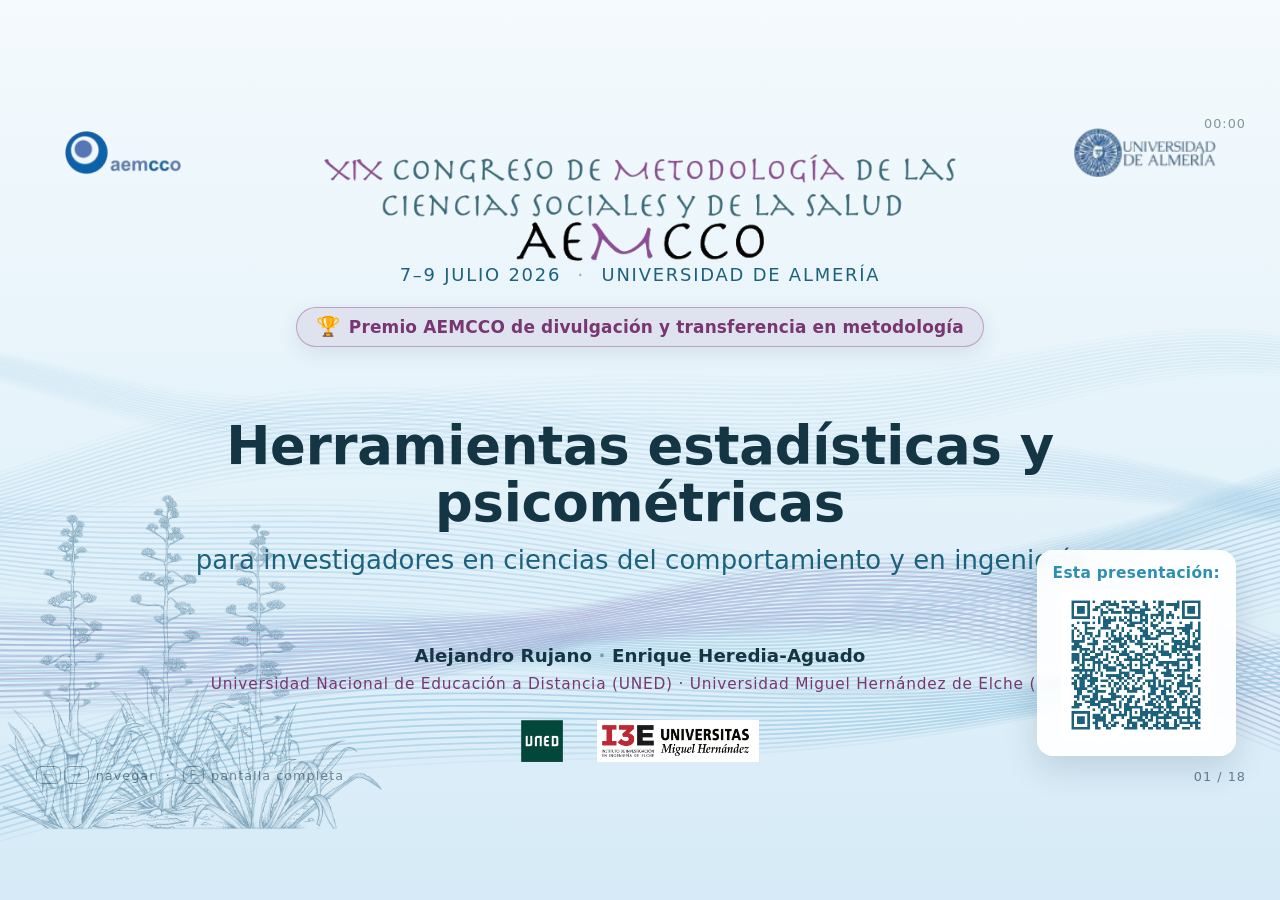
<file: 2026_07_09_AEMCCO_ALMERIA/index_standalone.html>
<!doctype html>
<html lang="es">
<head>
<meta charset="utf-8">
<meta name="viewport" content="width=device-width, initial-scale=1, viewport-fit=cover">
<title>Herramientas estadísticas y psicométricas · XIX Congreso AEMCCO 2026</title>
<meta name="description" content="Psychometric Tools: aplicaciones web interactivas para investigación en medición y evaluación. Demo del XIX Congreso AEMCCO (Almería, 2026) — Premio AEMCCO de divulgación y transferencia en metodología.">
<!-- Open Graph / Twitter: miniatura al compartir el enlace -->
<meta property="og:type" content="website">
<meta property="og:title" content="Herramientas estadísticas y psicométricas">
<meta property="og:description" content="Psychometric Tools — aplicaciones web interactivas para investigadores en psicología y en ingeniería. XIX Congreso AEMCCO, Almería 2026.">
<meta property="og:url" content="https://enheragu.github.io/presentations/2026_07_09_AEMCCO_ALMERIA/">
<meta name="twitter:card" content="summary_large_image">
<meta name="twitter:title" content="Herramientas estadísticas y psicométricas">
<meta name="twitter:description" content="Psychometric Tools — aplicaciones web interactivas para investigadores en psicología y en ingeniería. XIX Congreso AEMCCO, Almería 2026.">
<!-- Google tag (gtag.js) — traza también las visitas directas por QR (que no pasan por el índice) -->
<script async src="https://www.googletagmanager.com/gtag/js?id=G-8ELXXMQBVQ"></script>
<script>
  window.dataLayer = window.dataLayer || [];
  function gtag(){dataLayer.push(arguments);}
  // Consent Mode: cookies denied until accepted via the shared banner (ePrivacy/AEPD)
  gtag('consent', 'default', {
    'analytics_storage': 'denied',
    'ad_storage': 'denied',
    'ad_user_data': 'denied',
    'ad_personalization': 'denied'
  });
  gtag('js', new Date());
  gtag('config', 'G-8ELXXMQBVQ');
</script>
<!-- Shared consent banner (tool-pages-theme). If unavailable, analytics stays cookieless. -->
<script src="https://enheragu.github.io/assets/shared/consent-banner.js"></script>
<script>
  if (window.SharedConsentBanner) { window.SharedConsentBanner.init(); }
</script>
<style>
  /* ============================================================
     MOTOR de la presentación (olas + navegación + estilos).
     Normalmente NO tocas este archivo: el contenido vive en slides.md.
     - Olas en <canvas> compartido, animación oscilante suave.
     - "Viaje de profundidad": cada slide declara depth (0=superficie,
       1=abismo). El motor interpola fondo, tinta y olas entre slides.
     ============================================================ */

  :root{
    --bg-top: 244,250,253;
    --bg-bot: 214,235,247;
    --ink:    20,53,67;
    --acc:    47,143,176;
    --acc2:   142,69,133;
    --hint:   0.55;
  }
  *{ box-sizing:border-box; margin:0; padding:0; }
  html,body{ height:100%; }
  body{
    font-family: "Segoe UI", system-ui, -apple-system, "Helvetica Neue", Arial, sans-serif;
    color: rgb(var(--ink));
    background: linear-gradient(180deg, rgb(var(--bg-top)) 0%, rgb(var(--bg-bot)) 100%);
    overflow: hidden;
    -webkit-font-smoothing: antialiased;
  }

  #waves{ position: fixed; inset: 0; width: 100vw; height: 100vh; z-index: 0; display:block; }
  #vignette{
    position: fixed; inset: 0; z-index: 1; pointer-events:none;
    background: radial-gradient(120% 80% at 50% 42%, transparent 40%, rgba(0,0,0,.55) 100%);
    opacity: 0; transition: opacity .2s linear;
  }

  /* Escenario a tamaño de DISEÑO (1280×720) escalado a la pantalla (scale-to-fit).
     Las olas (#waves) siguen a pantalla completa DETRÁS; solo el contenido se escala,
     así el deck se ve IDÉNTICO y llena en 1080p, 1440p, 4:3… (siempre horizontal).
     Al ser un tamaño fijo, aquí todo va en px de diseño (nada de vw/vh). */
  #scaler{
    position: fixed; left:50%; top:50%;
    width:1280px; height:720px;
    transform: translate(-50%,-50%) scale(var(--scale,1));
    transform-origin: center center;
    z-index: 2;
  }
  /* Deck */
  .deck{ position: absolute; inset: 0; z-index: 2; }
  .slide{
    position: absolute; inset: 0;
    display: flex; flex-direction: column; justify-content: flex-start;
    padding: 50px 77px 48px;
    opacity: 0; transform: none;
    transition: none;
    pointer-events: none;
  }
  .slide.active{ opacity: 1; pointer-events: auto; }
  /* SOLO cruza opacidad (sin translate/scale): así un elemento compartido entre dos slides
     consecutivas (histograma 9↔10, recta 12↔13) se queda EXACTAMENTE en su sitio durante el
     fundido y no hay "saltito". La transición se activa tras el primer pintado (deck.ready). */
  .deck.ready .slide{ transition: opacity .55s ease; }
  .wrap{ width:100%; max-width:1200px; margin:0 auto; text-align:left; }
  .slide.center{ justify-content:center; padding-top: 62px; }
  .slide.center .wrap{ text-align:center; }
  /* portada = póster: congreso arriba, título+subtítulo grandes en el centro, autores+logos abajo.
     Así el congreso/logos NO se recentran al agrandar el título; cada banda va anclada a su borde. */
  .slide.portada{ justify-content:flex-start; }
  .slide.portada .wrap{ flex:1 1 auto; display:flex; flex-direction:column; justify-content:space-between; align-items:center; padding:2px 0 0; }
  .portada-top,.portada-mid,.portada-bot{ width:100%; display:flex; flex-direction:column; align-items:center; }
  .slide.portada .portada-mid .talk-title{ margin-top:0; }
  .slide.portada .portada-bot .talk-authors{ margin-top:0; }
  /* contra: el título va pequeño en la banda de abajo (el centro es para Gracias+QR+contacto) */
  .slide.portada .portada-bot .talk-title{ font-size:1.7rem; margin:0 0 .2em; }
  .slide.portada .portada-top .end-congress{ margin-top:0; }
  /* centra en vertical pero el texto sigue alineado a la izquierda (slides de solo texto) */
  .slide.midv{ justify-content:center; }
  /* en slides 'center' con kicker (p.ej. el pivote 7): el pretítulo se queda FIJO arriba
     en su posición constante, y solo el título se centra en vertical */
  .slide.center .kicker{ position:absolute; top:50px; left:77px; margin:0; }
  /* 'bodyc': kicker + título arriba; el cuerpo va justo debajo con un margen extra
     (centrarlo en vertical lo dejaba demasiado bajo y quedaba raro) */
  .slide.bodyc .wrap > h1 + *, .slide.bodyc .wrap > h2 + *{ margin-top:1.7em; }
  /* en slides de contenido (título arriba-izquierda) el widget ocupa el área principal,
     pero la CAJA en sí va centrada (kicker/título quedan a la izquierda). Su ancho es
     fijo (width:1100px en widgets.js) → todas las cajas salen iguales y centradas. */
  .wrap > .widget{ margin-left:auto; margin-right:auto; }

  /* Tipografía */
  .kicker{
    font-size: .95rem;
    letter-spacing:.32em; text-transform:uppercase;
    color: rgb(var(--acc)); font-weight:600; margin-bottom: .7em;
  }
  h1{ font-size: 4rem; line-height:1.05; font-weight:700; letter-spacing:-.01em; }
  h2{ font-size: 2.9rem; line-height:1.1; font-weight:700; margin-bottom:.2em; }
  h3.kicker{ margin-bottom:.9em; }
  /* chip de modelo en el kicker (p.ej. Caso 2 · BourginMLP) — preserva el CamelCase */
  .kicker .ktag{ display:inline-block; text-transform:none; letter-spacing:.01em; font-weight:700;
    font-size:.82em; color:rgb(var(--acc)); background:rgba(45,140,180,.13);
    border:1px solid rgba(45,140,180,.42); border-radius:999px; padding:.12em .7em;
    margin-left:.6em; vertical-align:middle; }
  .lead{ font-size: 1.5rem; line-height:1.5; opacity:.92; }
  .wrap > p.lead{ max-width: 56ch; margin: .7em 0 0; }
  .slide.center .wrap > p.lead{ margin: .9em auto 0; }
  .accent{ color: rgb(var(--acc)); }
  .accent2{ color: rgb(var(--acc2)); }
  .slide-img{
    max-width:min(940px,94%); max-height:452px; display:block;
    margin:.9em auto 0; border-radius:14px;
    box-shadow:0 24px 60px rgba(10,40,70,.25); background:#fff;
  }

  /* --- Portada / contraportada wordmark --- */
  .titlebar{
    font-size: 1.6rem;
    letter-spacing:.14em; text-transform:uppercase; font-weight:600;
    color: rgb(var(--acc)); line-height:1.3;
  }
  .wordmark{
    font-family: Georgia, "Times New Roman", serif;
    font-size: 7.5rem;
    letter-spacing:.06em; font-weight:400; margin:.18em 0 .1em;
  }
  .wordmark .m{ color: rgb(var(--acc2)); }
  .wordmark .t{ color: rgb(var(--acc)); }
  .wordmark .d{ color: rgb(var(--ink)); }
  .meta{ font-size: 1.4rem; letter-spacing:.18em; color: rgb(var(--acc)); text-transform:uppercase; }
  .meta .sep{ opacity:.5; margin:0 .5em; }
  .univ{ margin-top:.5em; font-size: 1rem; letter-spacing:.22em; text-transform:uppercase; opacity:.7; }

  /* Logos superiores (placeholders vectoriales, sin plantitas) */
  .brandbar{ position: absolute; top: 38px; left:0; right:0; z-index:3;
    display:flex; justify-content:space-between; align-items:center;
    padding: 0 64px; pointer-events:none;
    opacity: var(--brand-op, 1); transition: none; }
  .brandbar.ready{ transition: opacity .5s ease; }
  .brand{ display:flex; align-items:center; gap:.55em; color: rgb(var(--ink)); }
  .brand svg{ width: 38px; height:auto; }
  .brand .txt{ font-size: 1rem; letter-spacing:.12em; }
  .brand .txt small{ display:block; font-size:.72em; opacity:.7; letter-spacing:.16em; }

  /* Tarjeta / columnas de contenido */
  .card{
    background: rgba(255,255,255,.55);
    border: 1px solid rgba(255,255,255,.6);
    border-radius: 18px; padding: 38px;
    backdrop-filter: blur(6px);
    box-shadow: 0 20px 60px rgba(20,60,90,.12);
  }
  .slide[data-depth^="0.9"] .card, .slide[data-depth="1"] .card{
    background: rgba(10,30,50,.35); border-color: rgba(120,200,255,.18);
    box-shadow: 0 20px 60px rgba(0,0,0,.4);
  }
  .cols{ display:grid; grid-template-columns: repeat(3,1fr); gap: 26px; }
  .cols .box{ text-align:left; }
  .cols .n{ font-size: 2.6rem; font-weight:700; color: rgb(var(--acc)); }
  .cols .k{ font-size: 1.05rem; opacity:.85; margin-top:.2em; }
  /* Celda de la rejilla de ablación (slide Caso 2 · planteamiento) */
  .ablcell{ width:92px; height:70px; border:1.6px solid rgba(230,159,0,.5); border-radius:11px;
    display:flex; align-items:center; justify-content:center;
    font:700 1.3rem system-ui; color:rgb(var(--ink)); background:rgba(230,159,0,.09); }

  /* Slide del widget mlv-tools */
  .stage{
    width: 1200px; height: 475px;
    border-radius: 16px; overflow:hidden; position:relative; margin-top:.4em;
    border:1px solid rgba(120,200,255,.25);
    box-shadow: 0 30px 80px rgba(0,0,0,.45); background: #0b1a28;
  }
  .stage iframe{ width:100%; height:100%; border:0; background:#0b1a28; }
  .stage .ph{
    position:absolute; inset:0; display:grid; place-items:center; text-align:center;
    color:#cfe6f5; padding:2em; gap:.6em; transition:opacity .4s ease;
    background:
      radial-gradient(80% 60% at 50% 30%, rgba(60,150,200,.25), transparent 70%),
      linear-gradient(180deg,#0d2236,#071522);
  }
  .stage .ph code{ background:rgba(255,255,255,.08); padding:.15em .5em; border-radius:6px; font-size:.85em; }
  .stage .ph .big{ font-size: 1.7rem; font-weight:700; color:#eaf6ff; }

  /* HUD */
  .hud{ position: absolute; z-index:4; bottom: 26px; pointer-events:none;
        color: rgb(var(--ink)); font-size:.8rem; letter-spacing:.08em; }
  .hud.num{ right: 34px; opacity:.6; font-variant-numeric: tabular-nums; }
  .hud.help{ left: 34px; opacity: var(--hint); transition: opacity .6s ease; }
  .hud.timer{ top: 26px; right: 34px; bottom: auto; opacity:.5; font-variant-numeric:tabular-nums;
    pointer-events:auto; cursor:pointer; user-select:none; }
  .hud.timer:hover{ opacity:.9; }
  .hud.timer.hidden{ display:none; }
  /* franja del congreso arriba-centro: nombre + wordmark AEMCCO (M en morado, como el template),
     compacta en 2 líneas; el color se adapta con la profundidad (--ink/--acc2). */
  /* header de congreso: MISMA tipografía que la portada (imágenes). Dos versiones que alternan según
     la profundidad del slide: originales teal/púrpura en slides claras, versión clara en las oscuras
     (la máscara CSS no renderiza fiable en todos los entornos). El swap se hace en show(). */
  /* subida y compactada para no pisar el kicker (top:50px) en los supertítulos largos */
  .congress-strip{ position:absolute; top:5px; left:50%; transform:translateX(-50%); z-index:3;
    display:flex; flex-direction:column; align-items:center; gap:2px;
    opacity:calc(var(--congress-op,0) * .82); pointer-events:none; transition:opacity .5s ease; }
  .congress-strip .cs-title-img{ height:22px; width:auto; display:block; }
  .congress-strip .cs-word-img{ height:12px; width:auto; display:block; }
  /* pita en flor (motivo almeriense, arte original) — solo portada/contra (depth 0), abajo-izquierda */
  .pita-plant{ position:absolute; left:2px; bottom:-20px; width:380px; z-index:0;
    opacity:.56; pointer-events:none; }
  .pita-plant img{ position:absolute; left:0; bottom:0; width:100%; height:auto; display:block; }
  .pita-plant .a-base{ position:relative; }   /* la roseta (quieta) fija la altura de la caja */
  .a-s1{ transform-origin:18.4% 58.3%; animation:swayS1 4.7s ease-in-out infinite; }
  .a-s2{ transform-origin:41.5% 56%;   animation:swayS2 5.9s ease-in-out -1.3s infinite; }
  .a-s3{ transform-origin:68.3% 60.1%; animation:swayS3 4.1s ease-in-out -2.7s infinite; }
  @keyframes swayS1{ 0%,100%{ transform:rotate(-1.5deg);} 50%{ transform:rotate(1.5deg);} }
  @keyframes swayS2{ 0%,100%{ transform:rotate(1.8deg);}  50%{ transform:rotate(-1.8deg);} }
  @keyframes swayS3{ 0%,100%{ transform:rotate(-1.2deg);} 50%{ transform:rotate(1.3deg);} }
  @media (prefers-reduced-motion:reduce){ .a-s1,.a-s2,.a-s3{ animation:none; } }
  .hud .key{ display:inline-block; border:1px solid currentColor; border-radius:6px;
    padding:.05em .45em; margin:0 .12em; opacity:.75; }
  .progress{ position: absolute; top:0; left:0; height:3px; z-index:5;
    width:0; background: rgb(var(--acc)); transition: width .5s ease; opacity:.85; }

  @media (prefers-reduced-motion: reduce){ .slide{ transform:none; } .deck.ready .slide{ transition: opacity .2s ease; } }

  /* --- contraportada (autores/afiliación/gracias/contacto) --- */
/* ===========================================================
   CONTRAPORTADA — espejo de la portada, versión completa.
   ADITIVO: pegar dentro del <style> de index.html, justo tras el
   bloque "--- Portada / contraportada wordmark ---" (línea ~96,
   despues de .univ). No sustituye nada; solo añade clases nuevas.

   Reutiliza tal cual: .titlebar  .wordmark(.t/.m/.d)  .meta(.sep)  .univ
   Añade:              .authors  .authors .me  .affil  .contact
                       .congress-info  y el modificador  .wordmark.thanks
   =========================================================== */

/* Autores — justo bajo el título y "un poco desplazado arriba":
   margen superior corto para que la línea se pegue al .titlebar. */
.authors{
  margin-top: .3em;
  font-size: 1.28rem;
  line-height: 1.32;
  font-weight: 600;
  letter-spacing: .01em;
  color: rgb(var(--ink));
  opacity: .92;
  max-width: 48ch;
  margin-left: auto;
  margin-right: auto;
}
/* Ponente resaltado (el titular del email de contacto). */
.authors .me{ font-weight: 800; }   /* el ponente: mismo color (negro), en negrita — sin color aparte */

/* Afiliación — tipografía de apoyo, mayúsculas espaciadas en morado de
   marca, como las líneas secundarias de la plantilla del congreso. */
.affil{
  margin-top: .28em;
  font-size: .98rem;
  letter-spacing: .12em;
  text-transform: uppercase;
  font-weight: 600;
  color: rgb(var(--acc2));
  opacity: .9;
}
.affil .sep{ opacity: .5; margin: 0 .5em; }   /* mismo separador que .meta .sep */

/* "Gracias" en grande — modificador del wordmark serif (Georgia).
   Un punto por debajo del wordmark de portada para dejar sitio a los
   autores arriba y a la info del congreso abajo. */
.wordmark.thanks{
  font-size: 4.9rem;
  margin: .22em 0 .06em;
  line-height: 1.08;
}

/* Email de contacto — acento teal, mismo aire que .meta pero en
   minúsculas (nada de text-transform: es una dirección de correo). */
.contact{
  margin-top: .1em;
  font-size: 1.5rem;
  letter-spacing: .06em;
  font-weight: 600;
  color: rgb(var(--acc));
}

/* Info del congreso — "más abajo" (margen amplio) y "algo más grande".
   Se prefija .deck para ganar en especificidad al suelo de tamaño que
   assets/a11y.css impone sobre .deck .univ (si no, a11y lo pisaría). */
.congress-info{ margin-top: .72em; }
.deck .congress-info .meta{ font-size: 1.62rem; }
.deck .congress-info .univ{
  margin-top: .45em;
  font-size: 1.18rem;
}


  /* --- Título/autores de la charla (portada): tipografía Aptos como la plantilla del congreso --- */
  .talk-title{ font-family:"Aptos","Aptos Display","Segoe UI",system-ui,sans-serif; font-weight:700;
    font-size:3.3rem; line-height:1.08; color:rgb(var(--ink)); margin-top:.8em; letter-spacing:-.005em; }
  .talk-sub{ font-family:"Aptos","Segoe UI",system-ui,sans-serif; font-weight:500;
    font-size:1.62rem; color:rgb(var(--acc)); margin-top:.55em; }
  .talk-authors{ font-family:"Aptos","Segoe UI",system-ui,sans-serif; font-weight:600;
    font-size:1.14rem; color:rgba(var(--ink),.42); margin-top:1.4em; }
  .talk-authors .me{ font-weight:800; color:rgb(var(--ink)); }   /* el ponente resaltado; los demás en gris */
  .talk-affil{ font-family:"Aptos","Segoe UI",system-ui,sans-serif;
    font-size:.96rem; letter-spacing:.05em; color:rgb(var(--acc2)); margin-top:.55em; }

  /* Logos institucionales (portada / contraportada): directos, sin recuadro,
     igual que el resto de logos del deck (aemcco / UAL). */
  .inst-logos{ display:flex; align-items:center; justify-content:center; gap:2.1em;
    margin-top:1.7em; flex-wrap:wrap; }
  .inst-logos .lchip{ display:inline-flex; align-items:center; justify-content:center; }
  .inst-logos img{ height:42px; width:auto; display:block; }
  .inst-logos--sm{ margin-top:1.05em; gap:1.6em; }
  .inst-logos--sm img{ height:30px; }


  .congress-title{ max-width:632px; height:auto; display:block; margin:0 auto .1em; }
  /* wordmark "AEMCCO" (crop de la plantilla): continúa de forma natural el título de arriba */
  .congress-wordmark{ display:block; height:auto; margin:.1em auto .06em; width:248px; }

  /* bloque de código R (slide del ritual set.seed) */
  /* bloque de código: mismo lenguaje que los paneles de contenido (centrado, ancho de bloque),
     manteniendo el aspecto oscuro de "editor" sobre la slide clara. */
  .rcode{ font-family:"Cascadia Code","Fira Code",Menlo,Consolas,monospace; text-align:left; display:block;
    width:fit-content; max-width:1100px; box-sizing:border-box;
    background:#0d2233; color:#cfe3f0; border:1px solid rgba(120,180,220,.25); border-radius:14px;
    padding:1.1em 1.6em; font-size:1.35rem; line-height:1.6; margin:1em auto 0;
    box-shadow:0 18px 50px rgba(0,0,0,.28); }
  .rcode .fn{ color:#7fd0ff; } .rcode .num{ color:#e0a02f; } .rcode .op{ color:#c99; } .rcode .cm{ color:#5f88a0; font-style:italic; }
  /* listas de bullets (slide metodología) */
  .bullets{ list-style:none; text-align:left; max-width:64ch; margin:.6em 0 0; }
  .bullets li{ position:relative; padding-left:1.3em; margin:.55em 0; font-size:1.45rem; line-height:1.4; }
  .bullets li::before{ content:"▸"; position:absolute; left:0; color:rgb(var(--acc)); font-weight:700; }

  /* Referencia(s) al pie del slide — SIEMPRE abajo-derecha. Una fila .cite-ref por
     referencia (formato APA). Barra de acento + badge de tipo, estilo mlv-tools;
     se recolorea con la profundidad vía --acc/--ink. */
  .cite-chip{ position:absolute; right:60px; bottom:44px; z-index:5; margin:0;
    display:flex; flex-direction:column; align-items:flex-end; gap:.5em; max-width:70%; }
  .cite-ref{ display:flex; align-items:baseline; gap:.5em; text-align:left;
    padding:.14em 0 .14em .64em; border-left:2px solid rgba(var(--acc),.55);
    font-size:.78rem; line-height:1.32; color:rgba(var(--ink),.74); }
  .cite-ref .cite-badge{ flex:0 0 auto; padding:.06em .42em;
    font-family:ui-monospace,"SFMono-Regular",Menlo,Consolas,monospace; font-size:.72em; font-weight:600;
    text-transform:uppercase; letter-spacing:.09em; color:rgb(var(--acc));
    border:1px solid rgba(var(--acc),.42); border-radius:3px; background:rgba(var(--acc),.08); }
  .cite-ref i{ font-style:italic; color:rgba(var(--ink),.62); }
  /* nota a pie de slide (numerada) */
  .fn-ref{ font-size:.62em; vertical-align:super; color:rgb(var(--acc)); font-weight:700; margin-left:.1em; }
  .footnote{ position:absolute; left:77px; bottom:46px; max-width:82ch;
    font-size:1.02rem; line-height:1.42; color:rgba(var(--ink),.74);
    border-top:1px solid rgba(var(--ink),.18); padding-top:.5em; }
  .footnote sup{ color:rgb(var(--acc)); font-weight:700; margin-right:.35em; }

  /* QR de mlv-tools en la contraportada (junto al mail) */
  .qr-block{ margin-top:.5em; display:flex; flex-direction:column; align-items:center; gap:.3em; }
  .qr-block img{ width:134px; height:auto; background:rgba(255,255,255,.93); padding:9px; border-radius:10px; }
  .qr-block .qr-label{ font-size:.88rem; letter-spacing:.04em; color:rgb(var(--acc)); font-weight:600; }
  /* fila de dos QR en la contraportada (segunda portada) */
  .end-qrs{ display:flex; justify-content:center; align-items:flex-start; gap:2.8em; margin-top:.7em; }
  .end-qrs .qr-block{ margin-top:0; }
  .end-qrs .qr-block img{ width:116px; }
  .end-qrs .qr-block .qr-label{ max-width:17ch; }
  /* mención mínima del congreso en la contraportada (sin fechas) */
  .end-congress{ margin-top:1em; font-size:.86rem; letter-spacing:.12em; text-transform:uppercase; line-height:1.6;
    color:rgba(var(--ink),.5); }
  .end-congress .sep{ opacity:.5; margin:0 .5em; }
  /* QR de seguimiento en las primeras slides — abajo-dcha; sale por el lateral en la slide 6 */
  #deckqr, #zenqr{ position:absolute; right:44px; bottom:54px; z-index:6;
    display:flex; flex-direction:column; align-items:center; gap:.45em; padding:13px 15px 15px;
    background:rgba(255,255,255,.93); border:1px solid rgba(255,255,255,.8); border-radius:16px;
    box-shadow:0 12px 34px rgba(20,60,90,.16); backdrop-filter:blur(4px); transition:none; }
  #deckqr.ready, #zenqr.ready{ transition:transform .6s cubic-bezier(.55,0,.2,1), opacity .5s ease; }
  #deckqr img, #zenqr img{ width:150px; height:150px; display:block; }
  #deckqr .deckqr-label, #zenqr .deckqr-label{ font:700 .96rem/1.2 system-ui,sans-serif; color:rgb(var(--acc)); letter-spacing:.02em; text-align:center; }
  #deckqr.qr-out, #zenqr.qr-out{ transform:translateX(420px); opacity:0; pointer-events:none; }
  #zenqr.flown .deckqr-label{ display:none; }   /* al viajar a la contra: solo el cuadro del QR, sin la etiqueta */

  /* ===========================================================
     DEMO PSYCHOMETRIC-TOOLS — clases propias de esta charla
     (cinta de premio, QR por-slide, captura + "tour" de hover)
     =========================================================== */

  /* Cinta de premio en la portada */
  .award-ribbon{ display:inline-flex; align-items:center; gap:.5em; margin:0 auto;
    font-family:"Aptos","Segoe UI",system-ui,sans-serif; font-weight:700; font-size:1.06rem; letter-spacing:.01em;
    color:rgb(var(--acc2)); background:rgba(142,69,133,.10); border:1.4px solid rgba(142,69,133,.42);
    border-radius:999px; padding:.42em 1.15em; box-shadow:0 6px 20px rgba(20,60,90,.10); }
  .award-ribbon .trophy{ font-size:1.15em; filter:saturate(1.1); }

  /* Subtítulo/afiliación auxiliares reutilizando la voz de la portada */
  .talk-subtitle2{ font-family:"Aptos","Segoe UI",system-ui,sans-serif; font-weight:500;
    font-size:1.5rem; color:rgb(var(--acc)); margin-top:.5em; }

  /* QR por-slide (esquina inf-dcha), reutiliza el aire del deck */
  .slide-qr{ position:absolute; right:44px; bottom:44px; z-index:6;
    display:flex; flex-direction:column; align-items:center; gap:.4em; padding:11px 12px 12px;
    background:rgba(255,255,255,.93); border:1px solid rgba(255,255,255,.8); border-radius:14px;
    box-shadow:0 12px 34px rgba(20,60,90,.16); }
  .slide-qr img{ width:118px; height:118px; display:block; }
  .slide-qr .qr-cap{ font:700 .8rem/1.15 system-ui,sans-serif; color:rgb(var(--acc)); letter-spacing:.02em; text-align:center; max-width:16ch; }
  .slide-qr--big{ right:52px; bottom:52px; padding:13px 15px 15px; gap:.5em; }
  .slide-qr--big img{ width:176px; height:176px; }
  .slide-qr--big .qr-cap{ font-size:.98rem; }

  /* Captura de herramienta + tour de hover guiado */
  .tool-shot{ position:relative; width:fit-content; max-width:100%; height:440px; margin:.4em auto 0;
    border-radius:14px; overflow:hidden; box-shadow:0 24px 60px rgba(10,40,70,.22);
    border:1px solid rgba(120,160,190,.4); background:#fff; }
  .tool-shot img.shot{ height:100%; width:auto; display:block; }
  .tool-shot img.shot.result{ position:absolute; inset:0; height:100%; width:auto; opacity:0; transition:opacity .85s ease; }
  .tool-shot.show-result img.shot.result{ opacity:1; }
  .tool-shot.tall{ height:470px; }
  .tool-shot--big{ height:552px; }   /* capturas de contenido: la interfaz manda (sin pie de figura) */
  /* dos capturas estrechas en paralelo (p.ej. resultados de DIF-Analysis) */
  .two-up{ display:flex; gap:1.3em; justify-content:center; align-items:flex-start; margin:.6em auto 0; max-width:1240px; }
  .two-up .tool-shot{ width:600px; max-width:49%; height:auto; margin:0; }
  .two-up .tool-shot img.shot{ width:100%; height:auto; }

  /* QR "hero" centrado en las portadas de suite (texto encima, QR debajo) */
  .qr-hero{ display:flex; flex-direction:column; align-items:center; gap:.5em; margin:1.35em auto 0; }
  .qr-hero img{ width:198px; height:198px; display:block; background:#fff; padding:12px; border-radius:16px;
    box-shadow:0 12px 34px rgba(20,60,90,.16); border:1px solid rgba(255,255,255,.85); }
  .qr-hero .qr-cap{ font:700 1.02rem system-ui,sans-serif; color:rgb(var(--acc)); letter-spacing:.02em; }

  /* linaje: dos "chips" con flecha (Psychometric Tools ▸ MLV Tools) */
  .lineage{ display:flex; align-items:center; justify-content:center; gap:1.1em; margin:1.5em auto .2em; flex-wrap:wrap; }
  .lineage .chip{ font-weight:800; font-size:1.7rem; letter-spacing:-.005em; padding:.5em 1.05em; border-radius:16px;
    border:1.6px solid rgba(45,140,180,.5); background:rgba(45,140,180,.10); color:rgb(var(--acc)); }
  .lineage .chip.mlv{ border-color:rgba(142,69,133,.5); background:rgba(142,69,133,.10); color:rgb(var(--acc2)); }
  .lineage .arrow{ font-size:2.1rem; color:rgba(var(--ink),.45); }
  .tool-shot .tour-spot{ position:absolute; border-radius:9px; pointer-events:none;
    box-shadow:0 0 0 9999px rgba(8,24,36,.32); transition:all .8s cubic-bezier(.5,0,.15,1); opacity:0; }
  .tool-shot .tour-ring{ position:absolute; border-radius:9px; pointer-events:none; border:3px solid rgb(var(--acc));
    box-shadow:0 0 22px rgba(47,143,176,.75); transition:all .8s cubic-bezier(.5,0,.15,1); opacity:0; }
  .tool-shot .tour-cursor{ position:absolute; width:30px; height:30px; pointer-events:none; z-index:6; margin:-4px 0 0 -4px;
    transition:all .8s cubic-bezier(.5,0,.15,1); opacity:0; filter:drop-shadow(0 2px 3px rgba(0,0,0,.45)); }
  .tool-shot .tour-cursor svg{ width:100%; height:100%; display:block; }
  .tool-shot .tour-cap{ position:absolute; z-index:7; pointer-events:none; white-space:nowrap;
    background:rgb(var(--acc)); color:#fff; font:600 .92rem system-ui,sans-serif; padding:.26em .66em; border-radius:8px;
    box-shadow:0 6px 18px rgba(0,0,0,.28); transition:all .8s cubic-bezier(.5,0,.15,1); opacity:0; }
  .tool-shot.playing .tour-spot,
  .tool-shot.playing .tour-ring,
  .tool-shot.playing .tour-cursor,
  .tool-shot.playing .tour-cap{ opacity:1; }
  /* leyenda corta bajo la captura (qué estamos viendo) */
  /* pies de figura ocultos: mostrar la herramienta manda; el ponente comenta */
  .shot-note{ display:none; }

  /* rejilla de "3 herramientas" (landing) */
  .tool-cards{ display:grid; grid-template-columns:repeat(3,1fr); gap:1.4em; margin:1.4em auto 0; max-width:1120px; }
  .tool-card{ text-align:left; background:rgba(255,255,255,.6); border:1px solid rgba(255,255,255,.7);
    border-radius:16px; padding:1.1em 1.2em; box-shadow:0 14px 40px rgba(20,60,90,.12); backdrop-filter:blur(5px); }
  .tool-card .tc-name{ font-weight:800; font-size:1.24rem; color:rgb(var(--acc)); letter-spacing:-.005em; }
  .tool-card .tc-desc{ font-size:1.02rem; line-height:1.4; color:rgba(var(--ink),.82); margin-top:.35em; }
</style>
<link rel="stylesheet" href="assets/a11y.css"><!-- accesibilidad: contraste + tipografía legible (aditivo, carga tras los estilos) -->
</head>
<body>
  <canvas id="waves"></canvas>
  <!-- (la pita ahora son 4 capas PNG con oscilación CSS independiente; ya no hay filtro SVG) -->
  <div id="vignette"></div>

  <!-- Escenario 1280×720 escalado a la pantalla; las olas quedan detrás a pantalla completa. -->
  <div id="scaler">
    <div class="progress" id="progress"></div>

    <div class="brandbar" id="brandbar">
      <div class="brand"><img src="assets/logo-aemcco.png" alt="AEMCCO" style="height:44px;width:auto"></div>
      <div class="brand"><img src="assets/logo-ual.png" alt="Universidad de Almería" style="height:49px;width:auto"></div>
    </div>

    <!-- El deck se construye desde slides.md -->
    <div class="deck" id="deck"></div>
    <!-- franja del congreso (nombre + AEMCCO): en todas las de contenido salvo el vacío; color adapta con la profundidad -->
    <div class="congress-strip" id="congressStrip"><img class="cs-title-img" src="assets/congress-title-hdr.png" alt="XIX Congreso de Metodología de las Ciencias Sociales y de la Salud"><img class="cs-word-img" src="assets/congress-wordmark-hdr.png" alt="AEMCCO"></div>

    <div class="hud num" id="hudNum">01 / 01</div>
    <div class="hud timer" id="deckTimer" title="Cronómetro de charla · doble toque/clic = reiniciar · tecla T = mostrar/ocultar">00:00</div>
    <div class="hud help" id="hudHelp">
      <span class="key">←</span><span class="key">→</span> navegar
      &nbsp;·&nbsp; <span class="key">F</span> pantalla completa
    </div>

    <!-- QR de esta presentación: visible en portada y primeras slides; sale por el lateral después -->
    <div id="deckqr" aria-hidden="true">
      <span class="deckqr-label">Esta presentación:</span>
      <img src="assets/qr-deck.png" alt="">
    </div>
  </div>

  <!-- Opcional: pega aquí el contenido de slides.md si quieres que funcione con
       doble-clic (file://) sin servidor. Si está vacío, se carga slides.md por HTTP. -->
  <script type="text/markdown" id="slides-src">
<!-- ===========================================================
     DEMO · Psychometric Tools + MLV Tools (Premio AEMCCO)
     Motor de 2026_07_08 (olas + pitas + tipografía), SIN buceo:
     depth bajo (0–0.15) = modo diurno/superficie.
     Estructura: portada · [Psychometric: hero+QR · landing · 3 tools]
                 · linaje · [MLV: hero+QR · landing · 4 tools] · contra.
     Capturas REALES con "tour" de hover (.tool-shot .hs = hotspots en %).
     QR CENTRADO (qr-hero) solo en las portadas de suite; contenido sin QR.
     Pies de figura ocultos (el ponente comenta). adv:N = auto-avance (tecla A).
     =========================================================== -->

--- depth:0 center portada adv:9
<div class="pita-plant" aria-hidden="true"><img class="a-base" src="assets/pita_base.png" alt=""><img class="a-s1" src="assets/pita_s1.png" alt=""><img class="a-s2" src="assets/pita_s2.png" alt=""><img class="a-s3" src="assets/pita_s3.png" alt=""></div>
<div class="portada-top"><img class="congress-title" src="assets/congress-title.png" alt="XIX Congreso de Metodología de las Ciencias Sociales y de la Salud"><img class="congress-wordmark" src="assets/congress-wordmark.png" alt="AEMCCO"><div class="meta" style="font-size:clamp(.8rem,1.7vw,1.12rem)">7–9 Julio 2026 <span class="sep">·</span> Universidad de Almería</div><div class="award-ribbon" style="margin-top:1.1em"><span class="trophy">🏆</span> Premio AEMCCO de divulgación y transferencia en metodología</div></div>
<div class="portada-mid"><div class="talk-title">Herramientas estadísticas y psicométricas</div><div class="talk-sub">para investigadores en ciencias del comportamiento y en ingeniería</div></div>
<div class="portada-bot"><div class="talk-authors"><span class="me">Alejandro Rujano</span> · <span class="me">Enrique Heredia-Aguado</span></div><div class="talk-affil">Universidad Nacional de Educación a Distancia (UNED) <span class="sep">·</span> Universidad Miguel Hernández de Elche (I3E)</div><div class="inst-logos"><span class="lchip"><img src="assets/logo-uned.jpg" alt="UNED" onerror="this.closest('.lchip').style.display='none'"></span><span class="lchip"><img src="assets/logo-i3e.png" alt="I3E · Universidad Miguel Hernández" onerror="this.closest('.lchip').style.display='none'"></span></div></div>

--- depth:0.05 nobrand center adv:7
> La suite premiada
# Psychometric Tools
<p class="lead">Cada herramienta responde a una <span class="accent">pregunta metodológica</span> concreta — en el navegador, sin instalar nada.</p>
<div class="qr-hero"><div class="qr-cap">psychometric-tools</div><img src="assets/qr-site-psychometric.png" alt="QR psychometric-tools"></div>

--- depth:0.06 nobrand wide adv:13
> Psychometric Tools <span class="ktag">3 herramientas</span>

<div class="tool-shot tool-shot--big" data-dwell="1850">
<img class="shot" src="assets/shots/landing/landing.png" alt="Landing de Psychometric Tools con las tres herramientas">
<b class="hs" data-x="2.78"  data-y="21.56" data-w="30.76" data-h="42.39" data-label="C-NRSBTool"></b>
<b class="hs" data-x="34.62" data-y="21.56" data-w="30.76" data-h="42.39" data-label="DIF-AnalysisTool"></b>
<b class="hs" data-x="66.46" data-y="21.56" data-w="30.76" data-h="42.39" data-label="DIF-AccumulationTool"></b>
</div>

--- depth:0.09 nobrand wide adv:15
> Psychometric Tools · <span class="ktag">C-NRSBTool</span> · ¿tu muestra de países es representativa?

<div class="tool-shot tool-shot--big" data-dwell="1800">
<img class="shot" src="assets/shots/cnrsb/overview.png" alt="C-NRSBTool: mapa mundial coloreado por IDH y panel de países">
<img class="shot result" src="assets/shots/cnrsb/overview_income.png" alt="C-NRSBTool: el mismo mapa coloreado por grupo de renta">
<b class="hs" data-x="0.1"  data-y="7.3"  data-w="68.5" data-h="79.5" data-label="Mapa interactivo (IDH)"></b>
<b class="hs" data-x="69.9" data-y="0"    data-w="30.1" data-h="91.4" data-label="Elige tu muestra de países"></b>
<b class="hs" data-x="71.1" data-y="77.3" data-w="27.6" data-h="4.6"  data-label="Ejecutar análisis"></b>
<b class="hs" data-x="60"   data-y="1.6"  data-w="7.4"  data-h="4"    data-label="Alterna IDH ↔ renta"></b>
</div>

--- depth:0.09 nobrand wide adv:10
> Psychometric Tools · <span class="ktag">C-NRSBTool</span> · resultado IDH

<div class="tool-shot tool-shot--big"><img class="shot" src="assets/shots/cnrsb/result.png" alt="C-NRSBTool: estadísticos del modelo, sigmoide y curva ROC"></div>

--- depth:0.09 nobrand wide adv:10
> Psychometric Tools · <span class="ktag">C-NRSBTool</span> · resultado grupos de renta

<div class="tool-shot tool-shot--big"><img class="shot" src="assets/shots/cnrsb/income.png" alt="C-NRSBTool: tabla de grupos de renta y distribución de referencia por remuestreo"></div>

--- depth:0.11 nobrand wide adv:15
> Psychometric Tools · <span class="ktag">DIF-AnalysisTool</span> · ¿un ítem funciona distinto entre grupos?

<div class="tool-shot tool-shot--big" data-dwell="1800">
<img class="shot" src="assets/shots/difanalysis/overview_work.png" alt="DIF-AnalysisTool: paneles Data & Setup y Method & Configuration">
<b class="hs" data-x="0.9"  data-y="9.6"  data-w="48.4" data-h="38.2" data-label="Sube tu CSV (o carga un ejemplo)"></b>
<b class="hs" data-x="50.7" data-y="9.6"  data-w="48.4" data-h="23.1" data-label="Método: MH · TSW · MH+TSW"></b>
<b class="hs" data-x="50.7" data-y="32.7" data-w="48.4" data-h="30.5" data-label="Umbrales y purificación iterativa"></b>
<b class="hs" data-x="51.7" data-y="64.8" data-w="46.3" data-h="5.4"  data-label="Ejecutar análisis"></b>
</div>

--- depth:0.11 nobrand wide adv:11
> Psychometric Tools · <span class="ktag">DIF-AnalysisTool</span> · resultado

<div class="tool-shot tool-shot--big"><img class="shot" src="assets/shots/difanalysis/result_tsw.png" alt="Resultados TSW: parámetros IRT por ítem y tamaños de efecto a nivel de test"></div>

--- depth:0.13 nobrand wide adv:15
> Psychometric Tools · <span class="ktag">DIF-AccumulationTool</span> · ¿qué pasa cuando lo pequeño se acumula?

<div class="tool-shot tool-shot--big" data-dwell="1800">
<img class="shot" src="assets/shots/difaccum/overview_work.png" alt="DIF-AccumulationTool: configuración del test, ejemplos y parámetros del ítem">
<b class="hs" data-x="0"    data-y="0"    data-w="27.9" data-h="14.8" data-label="Define el test"></b>
<b class="hs" data-x="0.1"  data-y="22.9" data-w="27.8" data-h="9.7"  data-label="Ejemplos: No DIF / DIF"></b>
<b class="hs" data-x="53.3" data-y="6.2"  data-w="22.5" data-h="29.8" data-label="Parámetros del ítem (a, b)"></b>
</div>

--- depth:0.13 nobrand wide adv:10
> Psychometric Tools · <span class="ktag">DIF-AccumulationTool</span> · resultado

<div class="tool-shot tool-shot--big"><img class="shot" src="assets/shots/difaccum/result.png" alt="DIF-AccumulationTool: distribución de puntuaciones por grupo y d de Cohen"></div>

--- depth:0.15 nobrand center adv:9
> El linaje
## De medir <span class="accent">personas</span> a medir <span class="accent2">modelos</span>

<div class="lineage"><span class="chip">Psychometric Tools</span><span class="arrow">▸</span><span class="chip mlv">MLV Tools</span></div>

<p class="lead" style="text-align:center;margin-top:1em">El mismo tema de aplicaciones web, reforzado para el <b>análisis de la varianza</b> en aprendizaje automático.</p>

--- depth:0.05 nobrand center adv:7
> La suite derivada
# MLV Tools
<p class="lead">Las mismas preguntas de medición, ahora sobre modelos: ¿cuánto de un resultado es <span class="accent">azar</span>?</p>
<div class="qr-hero"><div class="qr-cap">mlv-tools</div><img src="assets/qr-site-mlv.png" alt="QR mlv-tools"></div>

--- depth:0.06 nobrand wide adv:13
> MLV Tools <span class="ktag">4 herramientas</span>

<div class="tool-shot tool-shot--big" data-dwell="1700">
<img class="shot" src="assets/shots/mlv/landing/landing_viewport.png" alt="Landing de MLV Tools con sus cuatro herramientas">
<b class="hs" data-x="2.78"  data-y="21.56" data-w="30.76" data-h="39.89" data-label="Model & Data Inspector"></b>
<b class="hs" data-x="34.62" data-y="21.56" data-w="30.76" data-h="39.89" data-label="Replication and Comparison"></b>
<b class="hs" data-x="66.46" data-y="21.56" data-w="30.76" data-h="39.89" data-label="Ablation Tests"></b>
<b class="hs" data-x="2.78"  data-y="63.11" data-w="30.76" data-h="36.4"  data-label="Standardizing Comparisons"></b>
</div>

--- depth:0.07 nobrand wide adv:9
> MLV Tools · <span class="ktag">Model & Data Inspector</span> · ¿qué hay detrás de cada número?

<div class="tool-shot tool-shot--big" data-dwell="1800">
<img class="shot" src="assets/shots/mlv/model-inspector/main.png" alt="MLV Model & Data Inspector: modelos y dataset del caso CPC18">
<b class="hs" data-x="39.7" data-y="1.5"  data-w="13.2" data-h="3.9"  data-label="Caso CPC18 · decisiones bajo riesgo"></b>
<b class="hs" data-x="2.1"  data-y="8.4"  data-w="95.8" data-h="38.4" data-label="Modelos: capas, parámetros, memoria"></b>
<b class="hs" data-x="2.1"  data-y="48.8" data-w="95.8" data-h="46.6" data-label="Dataset CPC18"></b>
</div>

--- depth:0.09 nobrand wide adv:9
> MLV Tools · <span class="ktag">Replication and Comparison</span> · ¿y si repetimos el entrenamiento?

<div class="tool-shot tool-shot--big" data-dwell="1800">
<img class="shot" src="assets/shots/mlv/replication-and-comparison/main.png" alt="MLV Replication and Comparison: histogramas CPC18 (MSE×100) por modelo">
<b class="hs" data-x="0.8"  data-y="14.8" data-w="32.6" data-h="33.1" data-label="Modelos CPC18 (x̄, s, n)"></b>
<b class="hs" data-x="37"   data-y="9.2"  data-w="61.4" data-h="87.9" data-label="Histogramas + normal ajustada"></b>
<b class="hs" data-x="1.2"  data-y="92"   data-w="31.8" data-h="5"    data-label="Calcular resultados"></b>
</div>

--- depth:0.11 nobrand wide adv:9
> MLV Tools · <span class="ktag">Ablation Tests</span> · ¿qué componente aporta de verdad?

<div class="tool-shot tool-shot--big" data-dwell="1800">
<img class="shot" src="assets/shots/mlv/ablation-tests/decision_tree_plots.png" alt="MLV Ablation Tests: árboles de decisión CPC18 (BourginMLP) con el mejor camino en verde">
<b class="hs" data-x="0"    data-y="0"    data-w="49.6" data-h="98"   data-label="Fijando batch size"></b>
<b class="hs" data-x="50.4" data-y="0"    data-w="49.6" data-h="98"   data-label="Fijando learning rate"></b>
<b class="hs" data-x="21.4" data-y="37.3" data-w="22.7" data-h="18.1" data-label="El camino óptimo, en verde"></b>
</div>

--- depth:0.13 nobrand wide adv:9
> MLV Tools · <span class="ktag">Standardizing Comparisons</span> · ¿cuántas repeticiones bastan?

<div class="tool-shot tool-shot--big" data-dwell="1800">
<img class="shot" src="assets/shots/mlv/standardizing-comparisons/main.png" alt="MLV Standardizing Comparisons: función de supervivencia de los modelos CPC18">
<b class="hs" data-x="0.8"  data-y="13.8" data-w="32.6" data-h="29"   data-label="Modelos CPC18 (x̄, s, n)"></b>
<b class="hs" data-x="37"   data-y="8.6"  data-w="61.4" data-h="81.7" data-label="Función de supervivencia"></b>
<b class="hs" data-x="37"   data-y="92"   data-w="61.4" data-h="6"    data-label="Rango de percentiles"></b>
</div>

--- depth:0 center portada adv:0
<div class="pita-plant" aria-hidden="true"><img class="a-base" src="assets/pita_base.png" alt=""><img class="a-s1" src="assets/pita_s1.png" alt=""><img class="a-s2" src="assets/pita_s2.png" alt=""><img class="a-s3" src="assets/pita_s3.png" alt=""></div>
<div class="portada-top"><div class="end-congress">XIX Congreso de Metodología de las<br>Ciencias Sociales y de la Salud <span class="sep">·</span> AEMCCO</div><div class="award-ribbon" style="margin-top:.9em"><span class="trophy">🏆</span> Premio AEMCCO de divulgación y transferencia en metodología</div></div>
<div class="portada-mid"><div class="wordmark thanks"><span class="t">Graci</span><span class="m">a</span><span class="d">s</span></div><div class="end-qrs"><div class="qr-block"><div class="qr-label">psychometric-tools</div><img src="assets/qr-zenodo-psychometric.png" alt="QR Zenodo Psychometric Tools"></div><div class="qr-block"><div class="qr-label">mlv-tools</div><img src="assets/qr-zenodo-mlv.png" alt="QR Zenodo MLV Tools"></div><div class="qr-block"><div class="qr-label">Esta presentación</div><img src="assets/qr-deck.png" alt="QR de esta presentación"></div></div><div class="contact" style="margin-top:.5em">xalerujano@gmail.com</div></div>
<div class="portada-bot"><div class="talk-title">Herramientas estadísticas y psicométricas</div><div class="talk-authors"><span class="me">Alejandro Rujano</span> · <span class="me">Enrique Heredia-Aguado</span></div><div class="talk-affil">UNED <span class="sep">·</span> Universidad Miguel Hernández de Elche (I3E)</div><div class="inst-logos inst-logos--sm"><span class="lchip"><img src="assets/logo-uned.jpg" alt="UNED" onerror="this.closest('.lchip').style.display='none'"></span><span class="lchip"><img src="assets/logo-i3e.png" alt="I3E · Universidad Miguel Hernández" onerror="this.closest('.lchip').style.display='none'"></span></div></div>

</script>

<script type="application/json" id="pres-data">{}
</script>
  <script>
/* ============================================================
   Widgets nativos de la presentación AEMCCO.
   - Autocontenidos, sin dependencias, sin cómputo en vivo.
   - Leen data/presentation.json (pre-horneado) una sola vez.
   - Se recolorean con las variables --ink/--acc/--acc2 del motor de
     profundidad (cambian de tono al sumergirse).
   API:  MLVWidgets.load()  ·  mountAll(root)  ·  activate(slide)  ·  deactivate(slide)
   Mount en slides.md:  <div class="widget" data-widget="TIPO" ...></div>
     tipos: axis2d · hist-overlap · hist-static · pswap
   ============================================================ */
(function () {
  "use strict";
  const NS = (window.MLVWidgets = { data: null });

  // ---- CSS propio ----
  const style = document.createElement('style');
  style.textContent = `
    .widget{ width:1100px; margin:.3em auto 0; }
    .widget canvas{ width:100%; display:block; }
    /* panel translúcido bajo los widgets de datos: los separa de las olas */
    .w-hist, .w-static, .w-pswap, .w-heatmap, .w-tree, .w-axis{
      background: var(--panel-bg, rgba(10,24,38,.66)); border:1px solid var(--panel-bd, rgba(150,190,220,.22));
      border-radius:14px; padding:16px 18px 12px; backdrop-filter: blur(1.5px);
      box-shadow:0 14px 40px rgba(0,0,0,.26);
    }
    .w-heatmap canvas{ height:404px; }
    .w-tree canvas{ height:302px; }
    .w-tree .w-verdict, .w-tree .w-tally{ text-align:center; }
    .w-gag{ text-align:center; }
    .gag-media{ position:absolute; left:50%; top:50%; transform:translate(-50%,-50%) scale(.96);
      width:720px; height:auto; opacity:0; transition:opacity .45s ease, transform .45s ease;
      border-radius:14px; box-shadow:0 24px 70px rgba(0,0,0,.55); pointer-events:none; }
    .gag-media.on{ opacity:1; transform:translate(-50%,-50%) scale(1); }
    .w-hist canvas, .w-static canvas{ height:398px; }
    .w-pswap canvas{ height:266px; }
    .w-axis canvas{ height:418px; }
    .w-verdict{ margin-top:.7em; font-size:1.35rem; min-height:1.6em; }
    .w-chip{ display:inline-block; padding:.18em .9em; border-radius:999px; font-weight:700; color:#fff; transition:background .25s; }
    .w-tally{ margin-top:.45em; font-size:1.08rem; opacity:.9; font-variant-numeric:tabular-nums; }
    .w-legend{ display:flex; flex-wrap:wrap; gap:1.1em; justify-content:center; margin-top:.55em; font-size:.98rem; opacity:.92; }
    .w-legend .sw{ display:inline-block; width:.85em; height:.85em; border-radius:3px; margin-right:.4em; vertical-align:middle; }
    .w-err{ color:#d9738a; font-size:.95rem; padding:1em; }
  `;
  document.head.appendChild(style);

  // ---- helpers de color (leen las variables del deck en vivo) ----
  const cssVar = (n, fb) => (getComputedStyle(document.documentElement).getPropertyValue(n).trim() || fb);
  const rgba = (n, a, fb) => `rgba(${cssVar(n, fb)},${a})`;
  // Colores de DATOS fijos y seguros para daltonismo (Okabe-Ito): teal / naranja / verde.
  // Fijos (no siguen la profundidad) → legibilidad constante sobre paneles oscuros.
  const colA = a => `rgba(45,140,180,${a})`;    // teal
  const colB = a => `rgba(230,159,0,${a})`;     // naranja
  const colC = a => `rgba(0,158,115,${a})`;     // verde azulado
  const colD = a => `rgba(204,121,167,${a})`;   // púrpura rojizo (Okabe-Ito) — 3ª serie de histograma, distinta del teal
  const inkC = a => rgba('--ink', a, '20,53,67');   // texto de widget: sigue la profundidad (oscuro en panel claro, claro en oscuro)
  const PAL = [colA, colB, colD];               // hist-static: teal / naranja / púrpura (colC=verde queda para el árbol)
  // colormap secuencial para el heatmap (frío = mejor, cálido = peor)
  // cividis: perceptualmente uniforme y seguro para daltonismo (azul oscuro = mejor → amarillo = peor)
  const CMAP = [[0,34,78],[45,86,120],[124,123,120],[190,178,110],[255,233,69]];
  function cmapRGB(t){ const n=CMAP.length-1, s=Math.max(0,Math.min(1,t))*n, i=Math.min(n-1,Math.floor(s)), f=s-i, a=CMAP[i], b=CMAP[i+1];
    return [a[0]+(b[0]-a[0])*f, a[1]+(b[1]-a[1])*f, a[2]+(b[2]-a[2])*f]; }
  const cmap  = t => `rgb(${cmapRGB(t).map(Math.round).join(',')})`;
  const cmapA = (t,a) => `rgba(${cmapRGB(t).map(Math.round).join(',')},${a})`;

  const PRETTY = { bourginmlp:'BourginMLP', psychforest:'PsychForest', beast_gb:'BEAST-GB',
    sparsemlp:'SparseMLP', contextdepnet:'ContextDepNet', linearlogistic:'LinearLogistic',
    mlp_1l:'MLP-1L', mlp_3l:'MLP-3L' };
  const pretty = k => PRETTY[k] || k;
  const pairTitle = key => key.split('_vs_').map(pretty).join('  vs  ');

  // ---- canvas / dibujo ----
  function fit(cv) {
    const r = cv.getBoundingClientRect();
    const dpr = Math.min(devicePixelRatio || 1, 2);
    cv.width = Math.max(1, r.width * dpr); cv.height = Math.max(1, r.height * dpr);
    const ctx = cv.getContext('2d'); ctx.setTransform(dpr, 0, 0, dpr, 0, 0);
    return { ctx, w: r.width, h: r.height };
  }
  function binify(vals, lo, hi, bins) {
    const w = (hi - lo) / bins, h = new Array(bins).fill(0);
    for (const v of vals) { const k = Math.floor((v - lo) / w); if (k < 0 || k >= bins) continue; h[k]++; }   // descarta la cola (sin barra-espiga)
    const mx = Math.max(...h) || 1; return h.map(c => c / mx);
  }
  function quantile(sorted, q) {
    const i = (sorted.length - 1) * q, lo = Math.floor(i), hi = Math.ceil(i);
    return sorted[lo] + (sorted[hi] - sorted[lo]) * (i - lo);
  }
  function drawHist(ctx, vals, lo, hi, bins, P, colFn, alpha) {
    const h = binify(vals, lo, hi, bins), bw = P.w / bins;
    ctx.beginPath(); ctx.moveTo(P.x, P.y + P.h);
    for (let i = 0; i < bins; i++) { const x = P.x + i * bw, y = P.y + P.h * (1 - h[i]); ctx.lineTo(x, y); ctx.lineTo(x + bw, y); }
    ctx.lineTo(P.x + P.w, P.y + P.h); ctx.closePath();
    ctx.fillStyle = colFn(alpha * 0.42); ctx.fill();
    ctx.strokeStyle = colFn(0.95); ctx.lineWidth = 2; ctx.stroke();
  }
  function axisX(ctx, lo, hi, P, label) {
    ctx.strokeStyle = inkC(.35); ctx.lineWidth = 1;
    ctx.beginPath(); ctx.moveTo(P.x, P.y + P.h); ctx.lineTo(P.x + P.w, P.y + P.h); ctx.stroke();
    ctx.fillStyle = inkC(.75); ctx.font = '12px system-ui, sans-serif'; ctx.textAlign = 'center';
    for (let t = 0; t <= 4; t++) {
      const v = lo + (hi - lo) * t / 4, x = P.x + P.w * t / 4;
      ctx.fillText(v.toFixed(2), x, P.y + P.h + 16);
    }
    ctx.fillStyle = inkC(.6); ctx.font = '12px system-ui, sans-serif';
    ctx.fillText('mejor ←    ' + (label || 'MSE×100') + '    → peor', P.x + P.w / 2, P.y + P.h + 34);
  }

  // ============================================================ Widget base
  class W {
    constructor(el) { this.el = el; this.raf = 0; this.t0 = 0; try { this.build(); } catch (e) { el.innerHTML = '<div class="w-err">widget error: ' + e.message + '</div>'; console.error(e); } }
    start() { if (!this.raf) { this.t0 = performance.now(); this.onStart && this.onStart(); const loop = () => { this.render(); this.raf = requestAnimationFrame(loop); }; this.raf = requestAnimationFrame(loop); } }
    stop() { if (this.raf) cancelAnimationFrame(this.raf), this.raf = 0; if (this.timer) clearInterval(this.timer), this.timer = 0; }
    build() {} render() {}
  }

  // ============================================================ axis2d (auto-anima al entrar en el slide)
  class Axis2D extends W {
    build() {
      this.el.classList.add('w-axis');
      this.N = parseInt(this.el.dataset.n || '8', 10);
      // 'line'  = recta 1D estática (centrada), para explicar la primera fuente de azar.
      // 'plane' = arranca como esa MISMA recta centrada, baja y se despliega en matriz (2ª fuente).
      this.mode = this.el.dataset.mode === 'line' ? 'line' : 'plane';
      this.cv = document.createElement('canvas'); this.el.appendChild(this.cv);
    }
    // geometría compartida por ambos modos → la recta cae SIEMPRE en el mismo sitio y no hay salto al pasar de slide
    _geom(w, h) {
      const m = 54, L = Math.min(w - 2 * m, h - 2 * m), ox = (w - L) / 2;
      return { m, L, ox, dx: L / (this.N - 1), R: Math.max(3, L / this.N * 0.22),
        yTop: (h - L) / 2 - 6, yCenter: h / 2, yBottom: (h + L) / 2 - 6 };
    }
    _row(ctx, ox, dx, R, y, col, alpha) {
      ctx.globalAlpha = alpha;
      for (let i = 0; i < this.N; i++) { ctx.fillStyle = col; ctx.beginPath(); ctx.arc(ox + i * dx, y, R, 0, 6.283); ctx.fill(); }
      ctx.globalAlpha = 1;
    }
    render() {
      const { ctx, w, h } = fit(this.cv); ctx.clearRect(0, 0, w, h);
      const g = this._geom(w, h);
      ctx.font = '600 15px system-ui, sans-serif'; ctx.textAlign = 'center';

      if (this.mode === 'line') {
        // recta 1D centrada verticalmente (misma Y que el arranque del modo plano) → continuidad
        const oy = g.yCenter;
        ctx.strokeStyle = inkC(.5); ctx.lineWidth = 2;
        ctx.beginPath(); ctx.moveTo(g.ox, oy); ctx.lineTo(g.ox + g.L, oy); ctx.stroke();
        this._row(ctx, g.ox, g.dx, g.R, oy, colA(1), 1);
        ctx.fillStyle = inkC(.9); ctx.fillText('seed inicialización', g.ox + g.L / 2, oy + 34);
        return;
      }

      // modo plano: la recta arranca CENTRADA (idéntica al slide anterior), baja al borde inferior
      // y crecen las filas hacia arriba formando la matriz. Una vez, sin bucle.
      const T = Math.min(1, (performance.now() - this.t0) / 2600);
      const ease = x => x < 0 ? 0 : x > 1 ? 1 : x * x * (3 - 2 * x);
      const pDrop = ease(T / 0.42);           // la recta baja: yCenter → yBottom
      const pOpen = ease((T - 0.34) / 0.66);  // se despliegan las filas de arriba
      const oy = g.yCenter + (g.yBottom - g.yCenter) * pDrop;
      const dy = g.L / (this.N - 1);

      if (pOpen > 0) { ctx.strokeStyle = colB(.55); ctx.lineWidth = 2; ctx.beginPath(); ctx.moveTo(g.ox, oy); ctx.lineTo(g.ox, oy - g.L * pOpen); ctx.stroke(); }
      ctx.strokeStyle = inkC(.5); ctx.lineWidth = 2; ctx.beginPath(); ctx.moveTo(g.ox, oy); ctx.lineTo(g.ox + g.L, oy); ctx.stroke();
      const rows = pOpen > 0 ? this.N : 1;
      for (let j = 0; j < rows; j++) {
        this._row(ctx, g.ox, g.dx, g.R, oy - j * dy * pOpen, j === 0 ? colA(1) : colA(.4 + .5 * pOpen), j === 0 ? 1 : pOpen);
      }
      ctx.fillStyle = inkC(.9); ctx.fillText('seed inicialización', g.ox + g.L / 2, oy + 34);
      if (pOpen > .3) { ctx.save(); ctx.translate(g.ox - 30, oy - g.L / 2); ctx.rotate(-Math.PI / 2); ctx.fillStyle = colB(.9); ctx.textAlign = 'center'; ctx.fillText('seed orden', 0, 0); ctx.restore(); }
    }
  }

  // ============================================================ hist-overlap (auto-animado)
  class HistOverlap extends W {
    build() {
      this.el.classList.add('w-hist');
      const d = NS.data; if (!d) throw new Error('sin datos');
      const pair = (this.el.dataset.pair ? this.el.dataset.pair.split(',') : d.overlap_pair).map(s => s.trim());
      this.A = d.models[pair[0]]; this.B = d.models[pair[1]]; this.names = pair;
      if (!this.A || !this.B) throw new Error('modelos no encontrados: ' + pair.join(','));
      this.order = d.draw_order || [];
      const all = this.A.mse_x100.concat(this.B.mse_x100).sort((a, b) => a - b);
      this.lo = all[0]; this.hi = quantile(all, 0.94);   // recorta la cola de outliers para que las campanas se vean
      this.cv = document.createElement('canvas'); this.el.appendChild(this.cv);
      // leyenda con el tamaño de muestra por modelo (mismo formato en #9 y #10 → transición limpia)
      const nA = this.A.mse_x100.length, nB = this.B.mse_x100.length;
      const lg = document.createElement('div'); lg.className = 'w-legend';
      lg.innerHTML = `<span><span class="sw" style="background:${colA(.9)}"></span>${pretty2(this.names[0])} <span style="opacity:.6">(n=${nA})</span></span>`
        + `<span><span class="sw" style="background:${colB(.9)}"></span>${pretty2(this.names[1])} <span style="opacity:.6">(n=${nB})</span></span>`;
      this.el.append(lg);
      this.k = 0; this.vA = this.A.mean; this.vB = this.B.mean;
    }
    onStart() {
      this.k = 0;
      clearInterval(this.timer);
      this.timer = setInterval(() => this.step(), 560);
      this.step();
    }
    step() {                                          // solo mueve los marcadores (semilla a semilla); sin texto debajo
      if (!this.order.length) return;
      const idx = this.order[this.k % this.order.length];
      this.vA = this.A.mse_x100[idx % this.A.mse_x100.length];
      this.vB = this.B.mse_x100[idx % this.B.mse_x100.length];
      this.k++;
    }
    render() {
      const { ctx, w, h } = fit(this.cv); ctx.clearRect(0, 0, w, h);
      const P = { x: 46, y: 14, w: w - 60, h: h - 54 };
      drawHist(ctx, this.A.mse_x100, this.lo, this.hi, 42, P, colA, .28);
      drawHist(ctx, this.B.mse_x100, this.lo, this.hi, 42, P, colB, .28);
      axisX(ctx, this.lo, this.hi, P);
      this._marker(ctx, this.vA, P, colA); this._marker(ctx, this.vB, P, colB);
    }
    _marker(ctx, v, P, col) {
      const x = P.x + P.w * Math.max(0, Math.min(1, (v - this.lo) / (this.hi - this.lo)));   // clamp al borde si cae en la cola
      ctx.strokeStyle = col(1); ctx.lineWidth = 2.2; ctx.setLineDash([4, 3]);
      ctx.beginPath(); ctx.moveTo(x, P.y); ctx.lineTo(x, P.y + P.h); ctx.stroke(); ctx.setLineDash([]);
      ctx.fillStyle = col(1); ctx.beginPath(); ctx.arc(x, P.y + 9, 5.5, 0, 6.283); ctx.fill();
    }
  }

  // ============================================================ hist-static
  class HistStatic extends W {
    build() {
      this.el.classList.add('w-static');
      const d = NS.data; if (!d) throw new Error('sin datos');
      this.names = (this.el.dataset.models || d.overlap_pair.join(',')).split(',').map(s => s.trim());
      this.M = this.names.map(n => d.models[n]).filter(Boolean);
      if (!this.M.length) throw new Error('modelos no encontrados');
      const all = [].concat(...this.M.map(m => m.mse_x100)).sort((a, b) => a - b);
      this.lo = all[0]; this.hi = quantile(all, 0.94);   // recorta la cola de outliers para que las campanas se vean
      this.cv = document.createElement('canvas'); this.el.appendChild(this.cv);
      const lg = document.createElement('div'); lg.className = 'w-legend';
      lg.innerHTML = this.names.map((n, i) => this.M[i]
        ? `<span><span class="sw" style="background:${PAL[i % 3](.9)}"></span>${pretty2(n)} <span style="opacity:.65">skew ${this.M[i].skew >= 0 ? '+' : ''}${this.M[i].skew}</span></span>` : '').join('');
      this.el.appendChild(lg);
    }
    render() {
      const { ctx, w, h } = fit(this.cv); ctx.clearRect(0, 0, w, h);
      const P = { x: 46, y: 14, w: w - 60, h: h - 54 };
      this.M.forEach((m, i) => drawHist(ctx, m.mse_x100, this.lo, this.hi, 46, P, PAL[i % 3], .26));
      axisX(ctx, this.lo, this.hi, P);
    }
  }

  // ============================================================ pswap (P(swap) vs N)
  class PSwap extends W {
    build() {
      this.el.classList.add('w-pswap');
      const d = NS.data; if (!d) throw new Error('sin datos');
      const key = this.el.dataset.pair || Object.keys(d.switch_prob)[0];
      this.S = d.switch_prob[key]; this.key = key;
      if (!this.S) throw new Error('par no encontrado: ' + key);
      this.cv = document.createElement('canvas'); this.el.appendChild(this.cv);
      const lg = document.createElement('div'); lg.className = 'w-legend';
      lg.innerHTML = `<span><span class="sw" style="background:${colA(.9)}"></span>Bootstrap (empírico)</span>`
        + `<span><span class="sw" style="background:${colB(.9)}"></span>Monte Carlo (normal)</span>`;
      this.el.appendChild(lg);
    }
    render() {
      const { ctx, w, h } = fit(this.cv); ctx.clearRect(0, 0, w, h);
      const P = { x: 52, y: 30, w: w - 74, h: h - 66 };
      const N = this.S.N, xn = i => P.x + P.w * (N.length > 1 ? i / (N.length - 1) : .5), yv = v => P.y + P.h * (1 - v);
      // ejes
      ctx.strokeStyle = inkC(.35); ctx.lineWidth = 1;
      ctx.beginPath(); ctx.moveTo(P.x, P.y); ctx.lineTo(P.x, P.y + P.h); ctx.lineTo(P.x + P.w, P.y + P.h); ctx.stroke();
      ctx.fillStyle = inkC(.7); ctx.font = '12px system-ui'; ctx.textAlign = 'right';
      [0, .5, 1].forEach(g => { ctx.fillText(g.toFixed(1), P.x - 6, yv(g) + 4); ctx.strokeStyle = inkC(.12); ctx.beginPath(); ctx.moveTo(P.x, yv(g)); ctx.lineTo(P.x + P.w, yv(g)); ctx.stroke(); });
      ctx.textAlign = 'center';
      N.forEach((n, i) => ctx.fillText('N=' + n, xn(i), P.y + P.h + 18));
      const prog = Math.min(1, (performance.now() - this.t0) / 900);
      const line = (arr, col, dash) => {
        ctx.strokeStyle = col(.95); ctx.lineWidth = 2.6; ctx.setLineDash(dash);
        ctx.beginPath();
        const last = Math.max(1, Math.floor(arr.length * prog));
        for (let i = 0; i < last; i++) (i ? ctx.lineTo : ctx.moveTo).call(ctx, xn(i), yv(arr[i]));
        ctx.stroke(); ctx.setLineDash([]);
        for (let i = 0; i < last; i++) { ctx.fillStyle = col(1); ctx.beginPath(); ctx.arc(xn(i), yv(arr[i]), 4, 0, 6.283); ctx.fill(); }
      };
      line(this.S.bootstrap, colA, []); line(this.S.montecarlo, colB, [6, 4]);
      ctx.fillStyle = inkC(.92); ctx.font = '700 15px system-ui'; ctx.textAlign = 'left';
      ctx.fillText('P(confundir el orden) — ' + pairTitle(this.key), P.x, 18);
    }
  }

  // ============================================================ heatmap (rejilla 35x35 init×orden)
  class Heatmap extends W {
    build() {
      this.el.classList.add('w-heatmap');
      const d = NS.data; if (!d || !d.grids) throw new Error('sin rejillas');
      const list = (this.el.dataset.models || this.el.dataset.model || Object.keys(d.grids).join(','))
        .split(',').map(s => s.trim()).filter(Boolean);
      this.G = list.map(m => ({ name: m, g: d.grids[m] })).filter(x => x.g);
      if (!this.G.length) throw new Error('rejillas no encontradas');
      this.G.forEach(x => { const f = x.g.z.flat().filter(v => v === v).sort((a, b) => a - b); x.lo = f[0]; x.hi = quantile(f, 0.98); });
      this.cv = document.createElement('canvas'); this.el.appendChild(this.cv);
      const lg = document.createElement('div'); lg.className = 'w-legend';
      lg.innerHTML = `<span>peor</span>`
        + `<span style="display:inline-block;width:150px;height:.8em;border-radius:3px;background:linear-gradient(90deg,${cmap(0)},${cmap(.35)},${cmap(.7)},${cmap(1)})"></span>`
        + `<span>mejor · MSE×100 · cada modelo a su escala · fila=init, col=orden</span>`;
      this.el.appendChild(lg);
    }
    render() {
      const { ctx, w, h } = fit(this.cv); ctx.clearRect(0, 0, w, h);
      const n = this.G.length, cols = n, rows = 1;   // una sola fila
      const gx = 34, gy = 32, labelH = 22;
      const cellW = (w - gx * (cols - 1)) / cols, cellH = (h - gy * (rows - 1)) / rows;
      const prog = Math.min(1, (performance.now() - this.t0) / 900);
      this.G.forEach((x, i) => {
        const r = Math.floor(i / cols), c = i % cols;
        const bx = c * (cellW + gx), by = r * (cellH + gy);
        const S = Math.min(cellW, cellH - labelH);
        const ox = bx + (cellW - S) / 2, oy = by + (cellH - labelH - S) / 2;
        const ni = x.g.n_init, nj = x.g.n_order, cw = S / nj, ch = S / ni;
        for (let a = 0; a < ni; a++) for (let b = 0; b < nj; b++) {
          const v = x.g.z[a][b]; if (v !== v) continue;
          const t = (v - x.lo) / (x.hi - x.lo);
          // invertido: MSE bajo (mejor) → amarillo brillante · MSE alto (peor) → azul oscuro (resalta lo bueno)
          ctx.fillStyle = cmapA(1 - t, prog * 0.95); ctx.fillRect(ox + b * cw, oy + a * ch, cw + 0.6, ch + 0.6);
        }
        ctx.fillStyle = inkC(.92); ctx.font = '600 14px system-ui, sans-serif'; ctx.textAlign = 'center'; ctx.textBaseline = 'top';
        ctx.fillText(pretty2(x.name), bx + cellW / 2, oy + S + 6);
      });
    }
  }

  // pretty para nombres CamelCase de modelos (los de models{}); si no, tal cual
  function pretty2(n) { return PRETTY[n.toLowerCase()] || n; }

  // filtra/ordena una lista de modelos según data-models (case-insensitive); sin atributo → todos.
  function pickModels(el, all) {
    const req = el && el.dataset && el.dataset.models;
    if (!req) return all.slice();
    const low = {}; all.forEach(m => { low[String(m).toLowerCase()] = m; });
    return req.split(',').map(s => low[s.trim().toLowerCase()]).filter(Boolean);
  }

  // ============================================================ ablation-tree (árbol de decisión CICLANTE al estilo mlv-tools)
  //  Réplica del árbol de mlv-tools con un ARRANQUE FIJO (variable=valor): fija B →
  //  paso 1 barre L (3 nodos) → paso 2 barre B en la L ganadora (3 nodos). Hay 3
  //  arranques (B=16/32/64) que CICLAN en bucle: al cambiar de arranque los porcentajes
  //  de cada nodo se interpolan (tween) en su sitio y la ruta óptima (verde) se
  //  actualiza. Layout fijo (posiciones estables) para que anime en el mismo lugar.
  //  Lee reach_tree.by_start (baked por el export): step1[L]{mc,bs,best} · step2[B]{mc,bs,best}.
  class AblationTree extends W {
    build() {
      this.el.classList.add('w-tree', 'w-treeflow');           // panel translúcido + estilo de flujo
      const d = NS.data; if (!d || !d.ablation_tree) throw new Error('sin ablation_tree');
      const key = this.el.dataset.case || Object.keys(d.ablation_tree)[0];
      this.c = d.ablation_tree[key];
      if (!this.c) throw new Error('caso no encontrado: ' + key);
      const rt = this.c.reach_tree;
      if (!rt || !rt.by_start || !rt.by_start.length) throw new Error('sin reach_tree.by_start (re-exporta presentation.json)');
      this.starts = rt.by_start;                               // 3 arranques (fija B=16/32/64)
      this.colF = this.c.factors.col;                          // L (paso 1)
      this.rowF = this.c.factors.row;                          // B (paso 2)
      this.nL = this.starts[0].step1.length;
      this.nB = this.starts[0].step2.length;
      // ÓPTIMO REAL (menor MSE, FIJO) — verde. No cambia con el arranque: es «donde queremos llegar».
      const go = this.c.global_optimum || {};
      this.optCol = (go.col != null) ? go.col : 0;
      this.optRow = (go.row != null) ? go.row : 0;
      // arranque cuya búsqueda voraz SÍ alcanza el óptimo → origen de la ruta verde (aquí E=20)
      this.optStart = this.starts.findIndex(s => s.win_col === this.optCol && s.win_row === this.optRow);
      if (this.optStart < 0) this.optStart = null;
      this.SLOT = 2000; this.TWEEN = 520;                      // cada arranque ~2.0 s · tween ~0.52 s (ciclado algo más rápido)
      this._tierDelay = [140, 520, 900];                       // revelado inicial raíz → L → B
      this._buildTree();                                       // árbol fijo + enlaces SVG

      // ---- leyenda mínima + indicador de ciclo ----
      const lg = document.createElement('div'); lg.className = 'w-legend';
      lg.innerHTML =
        `<span>MC = Monte&nbsp;Carlo</span>` +
        `<span>Boot = Bootstrap</span>` +
        `<span><span class="sw" style="background:${colC(.92)}"></span>ruta al óptimo (menor MSE)</span>` +
        `<span><span class="sw" style="background:${colB(.92)}"></span>dónde acaba la búsqueda</span>` +
        `<span class="tree-cycle-note">ciclando arranques</span>`;
      this.el.appendChild(lg);
      const dots = document.createElement('div'); dots.className = 'tree-dots';
      this.dots = this.starts.map(s => {
        const dv = document.createElement('span'); dv.className = 'tree-dot'; dv.title = s.start_label;
        dots.appendChild(dv); return dv;
      });
      this.el.appendChild(dots);
    }

    // ---- LAYOUT FIJO: raíz (ARRANQUE, cicla) arriba → fila de 3 L (paso 1) → fila de 3 B (paso 2).
    //      Nodos en posiciones estables (grid de 3 col) para animar los % en su sitio. Tarjetas
    //      .tree-node (estilo .decision-node) + enlaces SVG en codo vertical. ----
    _buildTree() {
      const s0 = this.starts[0];
      const flow = document.createElement('div'); flow.className = 'tree-flow';
      const svg = document.createElementNS('http://www.w3.org/2000/svg', 'svg');
      svg.setAttribute('class', 'tree-links');
      flow.appendChild(svg);
      this.nodes = [];

      // fila de ARRANQUES: las 3 opciones (B=16/32/64) visibles a la vez en una rejilla de
      // 3 col; la activa se resalta en verde y CICLA. El árbol de abajo se redibuja para ella.
      const startRow = document.createElement('div'); startRow.className = 'tree-row tree-row--starts';
      flow.appendChild(startRow);
      this.startCards = this.starts.map(s => this._startCard(startRow, s.start_label));

      // fila L (paso 1): nL nodos en columnas fijas — se redibujan para el arranque activo
      const lRow = document.createElement('div'); lRow.className = 'tree-row tree-row--l';
      flow.appendChild(lRow);
      this.lNodes = s0.step1.map(n1 => this._card(lRow, 1, n1.label, n1.mc, n1.bs));

      // fila B (paso 2): 9 nodos = 3 B bajo CADA L (rejilla de 9 col alineada con las 3 L).
      // Cada hoja = P(una búsqueda voraz desde el arranque termine en esa config (L,B)).
      const bRow = document.createElement('div'); bRow.className = 'tree-row tree-row--b';
      flow.appendChild(bRow);
      this.bNodes = [];
      for (let c = 0; c < this.nL; c++)
        for (let r = 0; r < this.nB; r++) {
          const lf = (s0.leaf && s0.leaf[c] && s0.leaf[c][r]) || { mc: null, bs: null };
          this.bNodes.push(this._card(bRow, 2, s0.step2[r].label, lf.mc, lf.bs));
        }

      this.el.appendChild(flow);
      this.flow = flow; this.svg = svg;
    }
    // tarjeta de ARRANQUE (fila superior): rótulo "arranque" + B fijo. Tier 0 (revelado primero).
    _startCard(parent, label) {
      const el = document.createElement('div');
      el.className = 'tree-node tree-node--start';
      el.innerHTML = '<div class="tree-node-tag">arranque</div><div class="tree-node-head">' + label + '</div>';
      parent.appendChild(el);
      const rec = { el: el, tier: 0, head: el.querySelector('.tree-node-head') };
      this.nodes.push(rec);
      return rec;
    }
    // tarjeta boxy estilo mlv-tools .decision-node: cabecera + dos P (MC · Boot). Devuelve
    // refs a los elementos mutables (cabecera + <b> de cada %) para tween en su sitio.
    _card(parent, tier, head, mc, bs) {
      const pct = v => (v == null || isNaN(v)) ? '·' : Math.round(v * 100) + '%';
      const el = document.createElement('div');
      el.className = 'tree-node tree-node--t' + tier;
      let html = '<div class="tree-node-head">' + head + '</div>';
      if (mc != null || bs != null) {
        html += '<div class="tree-node-probs">MC <b class="v-mc">' + pct(mc) + '</b>' +
          '<span class="dot">·</span>Boot <b class="v-bs">' + pct(bs) + '</b></div>';
      }
      el.innerHTML = html;
      parent.appendChild(el);
      const rec = { el: el, tier: tier, head: el.querySelector('.tree-node-head'),
        mc: el.querySelector('.v-mc'), bs: el.querySelector('.v-bs') };
      this.nodes.push(rec);
      return rec;
    }
    // enlace en codo redondeado VERTICAL (baja · gira · horizontal · gira · baja) → path SVG
    _elbow(x1, y1, x2, y2) {
      const f = n => n.toFixed(2);
      if (Math.abs(x2 - x1) < 0.5) return 'M ' + f(x1) + ' ' + f(y1) + ' V ' + f(y2);
      const r = Math.max(2, Math.min(9, Math.abs(y2 - y1) / 2, Math.abs(x2 - x1) / 2));
      const ym = (y1 + y2) / 2, dx = x2 > x1 ? 1 : -1;
      return 'M ' + f(x1) + ' ' + f(y1) +
        ' V ' + f(ym - r) +
        ' Q ' + f(x1) + ' ' + f(ym) + ' ' + f(x1 + dx * r) + ' ' + f(ym) +
        ' H ' + f(x2 - dx * r) +
        ' Q ' + f(x2) + ' ' + f(ym) + ' ' + f(x2) + ' ' + f(ym + r) +
        ' V ' + f(y2);
    }

    // al entrar: reinicia el revelado y el ciclo para que la animación vuelva a empezar
    onStart() {
      for (let i = 0; i < this.nodes.length; i++) {
        this.nodes[i].el.classList.remove('is-on', 'tree-node--best', 'tree-node--win', 'tree-node--active');
      }
      if (this.svg) this.svg.innerHTML = '';
    }

    render() {
      const S = this.starts, nS = S.length, dt = performance.now() - this.t0;
      const slot = Math.floor(dt / this.SLOT), within = dt - slot * this.SLOT;
      const idx = ((slot % nS) + nS) % nS;
      const prevIdx = slot === 0 ? idx : (((slot - 1) % nS) + nS) % nS;
      const ease = x => x < 0 ? 0 : x > 1 ? 1 : x * x * (3 - 2 * x);
      const p = ease(within / this.TWEEN);                     // 0→1 tween del arranque actual
      const A = S[prevIdx], B = S[idx];
      const curIdx = (p >= 0.5) ? idx : prevIdx;               // arranque vigente (cambia al cruzar el medio)
      const cur = S[curIdx];                                   // estado discreto (verde/etiqueta)
      const lerp = (a, b) => a + (b - a) * p;
      const pctTxt = v => Math.round(v * 100) + '%';

      // revelado inicial por niveles (una vez): arranques → L → B
      for (let i = 0; i < this.nodes.length; i++) {
        const n = this.nodes[i];
        if (dt >= this._tierDelay[n.tier] && !n.el.classList.contains('is-on')) n.el.classList.add('is-on');
      }

      // fila de ARRANQUES: resalta el activo (verde), atenúa los otros dos
      for (let i = 0; i < this.startCards.length; i++)
        this.startCards[i].el.classList.toggle('tree-node--active', i === curIdx);

      // paso 1 (L): interpola % en su sitio. VERDE = la L del óptimo real (fija);
      // NARANJA = la L que elige la búsqueda de este arranque (cicla), salvo que sea la óptima.
      for (let l = 0; l < this.nL; l++) {
        const nd = this.lNodes[l];
        nd.mc.textContent = pctTxt(lerp(A.step1[l].mc, B.step1[l].mc));
        nd.bs.textContent = pctTxt(lerp(A.step1[l].bs, B.step1[l].bs));
        nd.el.classList.toggle('tree-node--best', l === this.optCol);
        nd.el.classList.toggle('tree-node--win', l !== this.optCol && l === cur.win_col);
      }
      // paso 2 (9 hojas: 3 B bajo cada L): interpola leaf[c][r] en su sitio.
      // VERDE = hoja óptima (menor MSE, fija) · NARANJA = donde ACABA la búsqueda vigente.
      for (let c = 0; c < this.nL; c++)
        for (let r = 0; r < this.nB; r++) {
          const nd = this.bNodes[c * this.nB + r];
          nd.mc.textContent = pctTxt(lerp(A.leaf[c][r].mc, B.leaf[c][r].mc));
          nd.bs.textContent = pctTxt(lerp(A.leaf[c][r].bs, B.leaf[c][r].bs));
          const isOpt = (c === this.optCol && r === this.optRow);
          nd.el.classList.toggle('tree-node--best', isOpt);
          nd.el.classList.toggle('tree-node--win', !isOpt && c === cur.win_col && r === cur.win_row);
        }
      // puntos de ciclo
      for (let i = 0; i < this.dots.length; i++) this.dots[i].classList.toggle('on', i === curIdx);

      // enlaces SVG (codos). VERDE = ruta FIJA al óptimo real (arranque óptimo → L óptima → hoja
      // óptima). NARANJA = ruta que TOMA la búsqueda del arranque vigente (cicla). Resto: gris.
      const oc = this.optCol, orow = this.optRow;
      const flow = this.flow, svg = this.svg, fr = flow.getBoundingClientRect();
      if (fr.width < 2) return;
      const W = Math.round(fr.width), H = Math.round(fr.height);
      svg.setAttribute('viewBox', '0 0 ' + W + ' ' + H);
      svg.setAttribute('width', W); svg.setAttribute('height', H);
      const aB = el => { const r = el.getBoundingClientRect(); return { x: r.left - fr.left + r.width / 2, y: r.bottom - fr.top }; };
      const aT = el => { const r = el.getBoundingClientRect(); return { x: r.left - fr.left + r.width / 2, y: r.top - fr.top }; };
      const op1 = Math.max(0, Math.min(1, (dt - this._tierDelay[1]) / 300));
      const op2 = Math.max(0, Math.min(1, (dt - this._tierDelay[2]) / 300));
      const link = (cls, op, a, b) => '<path class="' + cls + '" style="opacity:' + op.toFixed(2) + '" d="' + this._elbow(a.x, a.y, b.x, b.y) + '"/>';
      let out = '';
      if (op1 > 0) {
        const sa = aB(this.startCards[curIdx].el);             // arranque ACTIVO → 3 L (naranja = la que elige)
        for (let l = 0; l < this.nL; l++)
          out += link(l === cur.win_col ? 'tl-win' : 'tl-short', op1, sa, aT(this.lNodes[l].el));
        // ruta ÓPTIMA fija (verde): el arranque que alcanza el óptimo → L óptima. Se dibuja al
        // final para quedar por encima si coincide con la naranja (arranque activo = E=20).
        if (this.optStart != null)
          out += link('tl-best', op1, aB(this.startCards[this.optStart].el), aT(this.lNodes[oc].el));
      }
      if (op2 > 0) {
        for (let c = 0; c < this.nL; c++) {
          const s = aB(this.lNodes[c].el);
          for (let r = 0; r < this.nB; r++) {
            const t = aT(this.bNodes[c * this.nB + r].el);
            const cls = (c === oc && r === orow) ? 'tl-best'
              : (c === cur.win_col && r === cur.win_row) ? 'tl-win' : 'tl-short';
            out += link(cls, op2, s, t);
          }
        }
      }
      svg.innerHTML = out;
    }
  }

  // ============================================================ gag-reveal (imagen base + gif/vídeo temporizado encima)
  class GagReveal extends W {
    build() {
      this.el.classList.add('w-gag');
      const base = this.el.dataset.base, src = this.el.dataset.gif || '';
      this.delay = +(this.el.dataset.delay || 5000);
      this.dur = +(this.el.dataset.dur || 3500);
      const wrap = document.createElement('div');
      wrap.style.cssText = 'position:relative;display:inline-block;max-width:100%';
      this.img = document.createElement('img'); this.img.className = 'slide-img'; this.img.alt = ''; this.img.src = base;
      this.isVideo = /\.(mp4|webm)$/i.test(src);
      this.g = document.createElement(this.isVideo ? 'video' : 'img');
      if (this.isVideo) { this.g.muted = true; this.g.loop = true; this.g.setAttribute('playsinline', ''); }
      this.g.className = 'gag-media'; this.g.alt = '';
      this.gOk = false;
      this.g.addEventListener(this.isVideo ? 'loadeddata' : 'load', () => this.gOk = true);
      this.g.addEventListener('error', () => this.gOk = false);
      if (src) this.g.src = src;
      wrap.append(this.img, this.g); this.el.appendChild(wrap);
    }
    start() {                                   // sin canvas/rAF: solo temporizadores
      if (this._on) return; this._on = true;
      clearTimeout(this.t1); clearTimeout(this.t2); this.hideGag();
      this.t1 = setTimeout(() => { if (this.gOk) this.showGag(); }, this.delay);
      this.t2 = setTimeout(() => this.hideGag(), this.delay + this.dur);
    }
    stop() { this._on = false; clearTimeout(this.t1); clearTimeout(this.t2); this.hideGag(); }
    showGag() { this.g.classList.add('on'); if (this.isVideo) { try { this.g.currentTime = 0; this.g.play(); } catch (e) {} } }
    hideGag() { this.g.classList.remove('on'); if (this.isVideo) { try { this.g.pause(); } catch (e) {} } }
  }

  // ============================================================ baldominos (banda de una red vs. review publicada · MNIST)
  class Baldominos extends W {
    build() {
      this.el.classList.add('w-hist');
      const d = NS.data; if (!d || !d.baldominos) throw new Error('sin datos baldominos');
      const b = d.baldominos; this.b = b;
      this.hib = b.higher_is_better !== false;
      this.model = b.model;
      // valor reportado por los autores de la arquitectura (SimpleNet 99.75 % para CNN_14L).
      // Trazable: scripts/export_presentation_data.py build_baldominos() + src/models/CNN_14L.py.
      const R = this.model.reported;
      this.reported = (R && typeof R.value === 'number') ? R.value : null;
      this.repLabel = (R && R.label) || 'reportado';
      this.pub = (b.published || []).filter(p => typeof p.value === 'number');
      if (!this.model || !this.pub.length) throw new Error('baldominos incompleto');
      this.unit = b.unit || '%';

      // rango del eje X: cubre modelo + publicados con un pequeño margen
      const vals = this.pub.map(p => p.value).concat(this.model.band);
      if (this.reported != null) vals.push(this.reported);
      const vlo = Math.min(...vals), vhi = Math.max(...vals), pad = (vhi - vlo) * 0.06 || 0.05;
      this.lo = vlo - pad; this.hi = vhi + pad;

      // histograma del modelo: de las semillas si están horneadas; si no, derivado
      // (determinista) de la normal ajustada → siempre hay una campana que mostrar.
      this.bins = 34;
      this.hist = this._modelHist();          // alturas [0..1], bin más alto = 1

      this.cv = document.createElement('canvas'); this.el.appendChild(this.cv);

      // leyenda simple con los conteos (sin banner): en el rango del modelo vs. otros
      const inb = b.overlap_count != null ? b.overlap_count : this.pub.filter(p => p.in_band).length;
      const tot = b.n_published != null ? b.n_published : this.pub.length;
      const out = Math.max(0, tot - inb);
      const nm = pretty2(this.model.name);
      const lg = document.createElement('div'); lg.className = 'w-legend';
      lg.innerHTML =
        `<span><span class="sw" style="background:${colB(.95)}"></span>rango ${nm} (${inb})</span>` +
        `<span><span class="sw" style="background:${inkC(.4)}"></span>otros (${out})</span>` +
        (this.reported != null ? `<span><span class="sw" style="background:#d1495b"></span>${this.repLabel} ${this.reported}%</span>` : '');
      this.el.append(lg);
    }

    // normal PDF ajustada (sólo mean/std, sin RNG)
    _pdf(x) { const s = this.model.std, m = this.model.mean; return Math.exp(-0.5 * ((x - m) / s) ** 2) / (s * Math.sqrt(2 * Math.PI)); }

    // alturas del histograma normalizadas a [0..1] (bin más alto = 1)
    _modelHist() {
      const seeds = this.model.seeds;
      if (Array.isArray(seeds) && seeds.length) return binify(seeds, this.lo, this.hi, this.bins);  // binify normaliza al máx. y descarta la cola
      // sin semillas → histograma derivado de la normal ajustada (determinista)
      const bw = (this.hi - this.lo) / this.bins, h = new Array(this.bins);
      for (let i = 0; i < this.bins; i++) h[i] = this._pdf(this.lo + (i + 0.5) * bw);
      const mx = Math.max(...h) || 1; return h.map(v => v / mx);
    }

    onStart() { this.t0 = performance.now(); }

    render() {
      const { ctx, w, h } = fit(this.cv); ctx.clearRect(0, 0, w, h);
      const b = this.b, m = this.model;
      const P = { x: 40, y: 20, w: w - 56, h: h - 60 }, baseY = P.y + P.h;
      const xv = v => P.x + P.w * (v - this.lo) / (this.hi - this.lo);
      const topFrac = 0.86;                              // deja aire sobre el pico de la campana

      const ease = x => x < 0 ? 0 : x > 1 ? 1 : x * x * (3 - 2 * x);
      const elapsed = performance.now() - this.t0;
      const grow = ease(elapsed / 1150);                 // sube histograma+campana desde la base
      const lit = ease((elapsed - 700) / 1200);          // la banda crece desde la media y enciende las reglas

      // ---- banda de la red (crece desde la media) — contexto tenue detrás ----
      const bLo = m.mean - (m.mean - m.band[0]) * lit, bHi = m.mean + (m.band[1] - m.mean) * lit;
      const xa = xv(bLo), xb = xv(bHi);
      ctx.fillStyle = colA(.10); ctx.fillRect(xa, P.y, xb - xa, P.h);

      // ---- histograma del modelo (teal translúcido) ----
      const bw = P.w / this.bins;
      ctx.beginPath(); ctx.moveTo(P.x, baseY);
      for (let i = 0; i < this.bins; i++) { const x = P.x + i * bw, y = baseY - this.hist[i] * P.h * topFrac * grow; ctx.lineTo(x, y); ctx.lineTo(x + bw, y); }
      ctx.lineTo(P.x + P.w, baseY); ctx.closePath();
      ctx.fillStyle = colA(.30); ctx.fill();
      ctx.strokeStyle = colA(.62); ctx.lineWidth = 1.2; ctx.stroke();

      // ---- campana normal ajustada (teal discontinua) ----
      const pk = this._pdf(m.mean), topY = baseY - P.h * topFrac * grow;
      ctx.strokeStyle = colA(.95); ctx.lineWidth = 2.2; ctx.setLineDash([6, 4]); ctx.beginPath();
      const steps = 140;
      for (let i = 0; i <= steps; i++) { const x = this.lo + (this.hi - this.lo) * i / steps, y = baseY - (this._pdf(x) / pk) * P.h * topFrac * grow; (i ? ctx.lineTo : ctx.moveTo).call(ctx, xv(x), y); }
      ctx.stroke(); ctx.setLineDash([]);

      // línea de la media (sólida, hasta el pico de la campana)
      const xm = xv(m.mean);
      ctx.strokeStyle = colA(1); ctx.lineWidth = 2; ctx.beginPath(); ctx.moveTo(xm, topY); ctx.lineTo(xm, baseY); ctx.stroke();

      // ---- reglas verticales: resultados publicados (encima, finas) ----
      const pts = this.pub.map(p => ({ x: xv(p.value), inBand: !!p.in_band })).filter(p => p.x >= P.x - 1 && p.x <= P.x + P.w + 1);
      let shown = 0;
      // fuera de banda → regla gris de ALTURA COMPLETA (como las naranjas, pero tenue):
      // son contexto, y al ser semitransparentes la densidad se acumula donde varios
      // modelos publicados casi coinciden (17 se apiñan en 99.67–99.79, 8 en 99.05–99.16).
      ctx.setLineDash([]); ctx.lineWidth = 1.1; ctx.strokeStyle = inkC(.28);
      for (const p of pts) { if (p.inBand) continue; ctx.beginPath(); ctx.moveTo(p.x, P.y); ctx.lineTo(p.x, baseY); ctx.stroke(); }
      ctx.setLineDash([]);
      // dentro de banda → regla naranja de altura completa; se enciende cuando la banda la alcanza
      for (const p of pts) {
        if (!p.inBand) continue;
        const covered = p.x >= xa && p.x <= xb; if (covered) shown++;
        ctx.strokeStyle = covered ? colB(.9) : colB(.22); ctx.lineWidth = covered ? 1.5 : 1.1;
        ctx.beginPath(); ctx.moveTo(p.x, P.y); ctx.lineTo(p.x, baseY); ctx.stroke();
      }

      // ---- valor REPORTADO por los autores (línea rosa; trazable: build_baldominos + CNN_14L.py) ----
      if (this.reported != null) {
        const xr = xv(this.reported);
        ctx.save(); ctx.globalAlpha = lit;
        ctx.strokeStyle = '#d1495b'; ctx.lineWidth = 2.4; ctx.setLineDash([3, 3]);
        ctx.beginPath(); ctx.moveTo(xr, P.y); ctx.lineTo(xr, baseY); ctx.stroke(); ctx.setLineDash([]);
        ctx.fillStyle = '#d1495b'; ctx.font = '700 11px system-ui, sans-serif'; ctx.textAlign = 'right';
        ctx.fillText(this.reported + '% ', xr - 3, P.y + 9);
        ctx.restore();
      }
      // ---- eje X ----
      ctx.strokeStyle = inkC(.35); ctx.lineWidth = 1; ctx.beginPath(); ctx.moveTo(P.x, baseY); ctx.lineTo(P.x + P.w, baseY); ctx.stroke();
      ctx.fillStyle = inkC(.75); ctx.font = '12px system-ui, sans-serif'; ctx.textAlign = 'center';
      for (let t = 0; t <= 4; t++) { const v = this.lo + (this.hi - this.lo) * t / 4; ctx.fillText(v.toFixed(2), P.x + P.w * t / 4, baseY + 16); }
      ctx.fillStyle = inkC(.6);
      const lbl = (b.metric || 'precisión') + ' (' + this.unit + ')';
      ctx.fillText(this.hib ? 'peor ←    ' + lbl + '    → mejor' : 'mejor ←    ' + lbl + '    → peor', P.x + P.w / 2, baseY + 34);

      // (banner "50 de 75" retirado: los conteos ya van en la leyenda)
    }
  }

  const REG = { 'axis2d': Axis2D, 'hist-overlap': HistOverlap, 'hist-static': HistStatic, 'pswap': PSwap, 'heatmap': Heatmap, 'ablation-tree': AblationTree, 'gag-reveal': GagReveal, 'baldominos': Baldominos };

  // ============================================================ hist-prob
  //  Histograma de solape (BourginMLP vs SparseMLP) + tabla de P(confundir el orden).
  //  Fase 1 (0–2.5 s): el histograma ocupa TODO el ancho.
  //  Fase 2 (>2.5 s): el histograma se encoge/desliza a la izquierda (~58%) y
  //                   una TABLA HTML aparece con fundido a la derecha (~38%).
  //  Sólo usa NS.data (models[].mse_x100, models[].mean, switch_prob[key]) y los
  //  helpers ya presentes en widgets.js: fit, drawHist, axisX, quantile, colA/colB,
  //  inkC, pretty2. Ningún global/lib nuevo.
  //
  //  Mount en slides.md (sustituye al pswap del slide 11):
  //    <div class="widget" data-widget="hist-prob"
  //         data-models="BourginMLP,SparseMLP" data-pair="bourginmlp_vs_sparsemlp"></div>
  //  (data-pair es opcional: si falta, se deriva de los modelos en minúsculas.)

  // CSS propio: se añade al <style> del deck ya creado arriba en el IIFE.
  style.textContent += `
    .w-histprob .hp-stage{ position:relative; }
    .w-histprob .hp-table{
      position:absolute; top:50%; right:0;
      width:min(38%,340px);
      transform:translateY(-50%) translateX(14px);
      opacity:0; pointer-events:none;
      transition:opacity .6s ease, transform .6s cubic-bezier(.22,.61,.36,1);
    }
    .w-histprob .hp-table.on{ opacity:1; transform:translateY(-50%) translateX(0); }
    .w-histprob table{
      width:100%; border-collapse:collapse; table-layout:fixed;
      font-variant-numeric:tabular-nums;
      font-size:.98rem;
      color:rgba(var(--ink,20,53,67),.92);
    }
    .w-histprob caption{
      caption-side:top; text-align:left; font-weight:700;
      font-size:1.02rem;
      color:rgba(var(--ink,20,53,67),.95); margin-bottom:.5em; line-height:1.25;
    }
    .w-histprob th, .w-histprob td{ padding:.34em .45em; text-align:center; }
    .w-histprob thead th{
      font-weight:700; border-bottom:1.5px solid rgba(var(--ink,20,53,67),.30);
      padding-bottom:.42em;
    }
    .w-histprob tbody tr + tr td{ border-top:1px solid rgba(var(--ink,20,53,67),.12); }
    .w-histprob .hp-n{ text-align:left; font-weight:600; color:rgba(var(--ink,20,53,67),.72); }
    .w-histprob thead .hp-n{ color:rgba(var(--ink,20,53,67),.55); font-weight:600; }
    .w-histprob .hp-boot{ color:rgba(45,140,180,1); }    /* teal  = colA (Bootstrap)   */
    .w-histprob .hp-mc{   color:rgba(230,159,0,1); }      /* naranja = colB (Monte Carlo) */
    .w-histprob tbody .hp-boot, .w-histprob tbody .hp-mc{ font-weight:600; }
  `;

  // CSS del árbol de ablación CICLANTE: réplica del árbol de decisión de mlv-tools
  //  (.decision-node boxy + enlaces SVG en codo). Layout FIJO en 3 filas: ARRANQUE (cicla) ·
  //  3 nodos L (paso 1) · 3 nodos B (paso 2). Posiciones estables → los % animan en su sitio.
  style.textContent += `
    /* 3 FILAS en rejilla de 3 col alineada: ARRANQUES (3 opciones, activa resaltada) → 3 L →
       3 B. min-height + space-between → el árbol RELLENA la altura del panel (sin hueco muerto). */
    .w-treeflow .tree-flow{ position:relative; display:flex; flex-direction:column; justify-content:space-between;
      gap:30px; min-height:392px; padding:16px 8px 12px; }
    .w-treeflow .tree-links{ position:absolute; inset:0; width:100%; height:100%; pointer-events:none; z-index:0; overflow:visible; }
    .w-treeflow .tree-links path{ fill:none; stroke-linecap:round; stroke-linejoin:round; transition:opacity .25s linear; }
    .w-treeflow .tree-links .tl-best{ stroke:rgba(0,158,115,.95); stroke-width:2.9; }  /* verde = ruta al óptimo (fija) */
    .w-treeflow .tree-links .tl-win{ stroke:rgba(230,159,0,.9); stroke-width:2.3; }    /* naranja = ruta de la búsqueda (cicla) */
    .w-treeflow .tree-links .tl-short{ stroke:rgba(var(--ink,20,53,67),.30); stroke-width:1.5; }
    .w-treeflow .tree-row{ position:relative; z-index:1; display:grid; grid-template-columns:repeat(3,1fr); gap:22px; align-items:center; }
    /* fila de 9 hojas (3 B bajo cada L): rejilla de 9 col + nodos compactos */
    .w-treeflow .tree-row--b{ grid-template-columns:repeat(9,1fr); gap:6px; }
    .w-treeflow .tree-row--b .tree-node{ min-width:0; padding:.34rem .26rem; }
    .w-treeflow .tree-row--b .tree-node-head{ font-size:12.5px; }
    .w-treeflow .tree-row--b .tree-node-probs{ font-size:9.5px; margin-top:2px; }
    .w-treeflow .tree-row--b .tree-node-probs .dot{ margin:0 .2em; }
    .w-treeflow .tree-row .tree-node{ justify-self:center; }
    /* tarjeta boxy — copia de .decision-node de mlv-tools (radio ~10px, borde/fondo sutil) */
    .w-treeflow .tree-node{ border:1.4px solid rgba(var(--ink,20,53,67),.26); border-radius:10px;
      padding:.5rem .95rem; background:rgba(var(--ink,20,53,67),.06); text-align:center; max-width:100%; min-width:116px;
      opacity:0; transform:translateY(6px);
      transition:opacity .4s ease, transform .4s ease, border-color .4s ease, background .4s ease, box-shadow .4s ease; }
    .w-treeflow .tree-node.is-on{ opacity:1; transform:none; }
    /* fila de ARRANQUES: tarjetas mayores; la activa verde con glow, las otras dos atenuadas */
    .w-treeflow .tree-node--start{ padding:.5rem 1.3rem; min-width:134px; }
    .w-treeflow .tree-node--start.is-on{ opacity:.5; }
    .w-treeflow .tree-node--start.tree-node--active.is-on{ opacity:1; }
    /* arranque ACTIVO = naranja (la búsqueda que estamos probando; cicla) */
    .w-treeflow .tree-node--start.tree-node--active{ border-color:rgba(230,159,0,.75);
      background:rgba(230,159,0,.15); box-shadow:0 0 0 1px rgba(230,159,0,.32) inset, 0 0 22px rgba(230,159,0,.26); }
    .w-treeflow .tree-node-tag{ font:600 9.5px system-ui,sans-serif; letter-spacing:.16em; text-transform:uppercase;
      color:rgba(var(--ink,20,53,67),.5); margin-bottom:2px; }
    .w-treeflow .tree-node--start.tree-node--active .tree-node-tag{ color:rgba(230,159,0,.95); }
    /* verde = óptimo real / ruta al óptimo (FIJO, no cambia con el arranque) */
    .w-treeflow .tree-node--best{ border-color:rgba(0,158,115,.62); background:rgba(0,158,115,.15);
      box-shadow:0 0 0 1px rgba(0,158,115,.28) inset; }
    /* naranja = donde ACABA la búsqueda voraz de este arranque (cicla, seed-dependiente) */
    .w-treeflow .tree-node--win{ border-color:rgba(230,159,0,.6); background:rgba(230,159,0,.14);
      box-shadow:0 0 0 1px rgba(230,159,0,.26) inset; }
    .w-treeflow .tree-node-head{ font:700 15px system-ui,sans-serif; line-height:1.15;
      color:rgba(var(--ink,20,53,67),.96); white-space:nowrap; }
    .w-treeflow .tree-node--start .tree-node-head{ font-size:17px; }
    .w-treeflow .tree-node-probs{ margin-top:3px; font:600 11.5px system-ui,sans-serif; line-height:1.2;
      color:rgba(var(--ink,20,53,67),.62); font-variant-numeric:tabular-nums; white-space:nowrap; }
    .w-treeflow .tree-node-probs b{ font-weight:700; color:rgba(var(--ink,20,53,67),.9); }
    .w-treeflow .tree-node-probs .dot{ margin:0 .34em; opacity:.5; }
    .w-treeflow .tree-node--best .tree-node-probs{ color:rgba(0,158,115,.85); }
    .w-treeflow .tree-node--best .tree-node-probs b{ color:rgba(0,158,115,1); }
    /* indicador de ciclo: 3 puntos, el activo relleno en verde */
    .w-treeflow .tree-cycle-note{ opacity:.72; font-style:italic; }
    .w-treeflow .tree-dots{ display:flex; justify-content:center; gap:.55em; margin-top:.5em; }
    .w-treeflow .tree-dot{ width:.62em; height:.62em; border-radius:50%;
      background:rgba(var(--ink,20,53,67),.22); transition:background .3s ease, transform .3s ease; }
    .w-treeflow .tree-dot.on{ background:rgba(0,158,115,.9); transform:scale(1.2); }
  `;

  class HistProb extends W {
    build() {
      this.el.classList.add('w-hist', 'w-histprob');       // reutiliza el panel translúcido de .w-hist
      const d = NS.data; if (!d) throw new Error('sin datos');
      // Modelos del histograma (por defecto el par de la historia: BourginMLP vs SparseMLP).
      this.names = (this.el.dataset.models || 'BourginMLP,SparseMLP').split(',').map(s => s.trim());
      this.A = d.models[this.names[0]]; this.B = d.models[this.names[1]];
      if (!this.A || !this.B) throw new Error('modelos no encontrados: ' + this.names.join(','));
      // Tabla de probabilidad: clave explícita o derivada de los modelos en minúsculas.
      const key = this.el.dataset.pair || this.names.map(n => n.toLowerCase()).join('_vs_');
      this.S = d.switch_prob[key] || d.switch_prob[Object.keys(d.switch_prob)[0]];
      if (!this.S) throw new Error('par de switch_prob no encontrado: ' + key);
      // Rango del histograma: recorta la cola de outliers (idéntico a HistOverlap).
      const all = this.A.mse_x100.concat(this.B.mse_x100).sort((a, b) => a - b);
      this.lo = all[0]; this.hi = quantile(all, 0.94);

      // --- DOM: escenario (canvas) + tabla + leyenda ---
      const stage = document.createElement('div'); stage.className = 'hp-stage';
      this.cv = document.createElement('canvas'); stage.appendChild(this.cv);
      this.table = document.createElement('div'); this.table.className = 'hp-table';
      this.table.innerHTML = this._tableHTML();
      stage.appendChild(this.table);
      this.el.appendChild(stage);

      const nA = this.A.mse_x100.length, nB = this.B.mse_x100.length;
      const lg = document.createElement('div'); lg.className = 'w-legend';
      lg.innerHTML =
        `<span><span class="sw" style="background:${colA(.9)}"></span>${pretty2(this.names[0])} <span style="opacity:.6">(n=${nA})</span></span>` +
        `<span><span class="sw" style="background:${colB(.9)}"></span>${pretty2(this.names[1])} <span style="opacity:.6">(n=${nB})</span></span>`;
      this.el.appendChild(lg);

      this._revealed = false;
    }

    _tableHTML() {
      const S = this.S, pct = v => (v * 100).toFixed(0) + '%';
      let rows = '';
      for (let i = 0; i < S.N.length; i++) {
        rows += `<tr><td class="hp-n">N=${S.N[i]}</td>` +
          `<td class="hp-boot">${pct(S.bootstrap[i])}</td>` +
          `<td class="hp-mc">${pct(S.montecarlo[i])}</td></tr>`;
      }
      return `<table>
        <caption>P(confundir el orden)</caption>
        <thead><tr>
          <th class="hp-n">N</th>
          <th class="hp-boot">Bootstrap</th>
          <th class="hp-mc">Monte&nbsp;Carlo</th>
        </tr></thead>
        <tbody>${rows}</tbody>
      </table>`;
    }

    onStart() {
      this._revealed = false;
      // ocultar la tabla AL INSTANTE (sin la transición de salida) para que no se vea
      // "cargar → desaparecer" al re-entrar; el revelado (con fade) llega luego en render().
      this.table.style.transition = 'none';
      this.table.classList.remove('on');
      void this.table.offsetWidth;              // fuerza reflow → aplica el estado oculto ya
      this.table.style.transition = '';
    }

    render() {
      const { ctx, w, h } = fit(this.cv); ctx.clearRect(0, 0, w, h);
      const elapsed = performance.now() - this.t0;
      const DELAY = 760, DUR = 620;                      // espera a que acabe el fundido de slide (~0.7s) → sin salto lateral; luego mete la tabla
      const ease = x => x < 0 ? 0 : x > 1 ? 1 : x * x * (3 - 2 * x);
      const prog = ease((elapsed - DELAY) / DUR);        // 0 = ancho completo · 1 = encogido a la izquierda

      // dispara el fundido de la tabla una sola vez
      if (!this._revealed && elapsed >= DELAY) { this._revealed = true; this.table.classList.add('on'); }

      // ancho del área de dibujo: interpola de completo a ~58% (deja hueco a la tabla de la derecha)
      const fullW = w - 60;
      const shrunkW = Math.max(120, w * 0.58 - 46);
      const P = { x: 46, y: 14, w: fullW + (shrunkW - fullW) * prog, h: h - 54 };

      drawHist(ctx, this.A.mse_x100, this.lo, this.hi, 42, P, colA, .28);
      drawHist(ctx, this.B.mse_x100, this.lo, this.hi, 42, P, colB, .28);
      axisX(ctx, this.lo, this.hi, P);
      // marcadores de la media de cada modelo (por qué se confunden: campanas casi solapadas)
      // título arriba-izquierda
      ctx.fillStyle = inkC(.94); ctx.font = '700 15px system-ui, sans-serif'; ctx.textAlign = 'left';
    }

    _mean(ctx, v, P, col) {
      if (typeof v !== 'number') return;
      const x = P.x + P.w * Math.max(0, Math.min(1, (v - this.lo) / (this.hi - this.lo)));
      ctx.strokeStyle = col(.9); ctx.lineWidth = 2; ctx.setLineDash([4, 3]);
      ctx.beginPath(); ctx.moveTo(x, P.y + 6); ctx.lineTo(x, P.y + P.h); ctx.stroke(); ctx.setLineDash([]);
      ctx.fillStyle = col(1); ctx.beginPath(); ctx.arc(x, P.y + 12, 4.5, 0, 6.283); ctx.fill();
    }
  }

  // registrar el widget (añadir a REG del IIFE)
  REG['hist-prob'] = HistProb;

  // ============================================================ CSS de los widgets de ANOVA
  //  Paneles con el mismo look translúcido de .w-hist + fila flex para poner el gráfico de
  //  interacción y la tabla lado a lado (slide ①) + estilo de tabla (reutiliza el aire de hp-table).
  style.textContent += `
    .w-interact, .w-varbar, .w-anovatable{
      background: var(--panel-bg, rgba(10,24,38,.66)); border:1px solid var(--panel-bd, rgba(150,190,220,.22));
      border-radius:14px; padding:16px 18px 12px; backdrop-filter: blur(1.5px);
      box-shadow:0 14px 40px rgba(0,0,0,.26);
    }
    .w-interact canvas{ height:400px; }
    /* varbar: columna flex → leyenda arriba (order:-1) + canvas que RELLENA la altura del panel,
       para que cada barra se alinee con la sección de su modelo en la tabla vecina. */
    .w-varbar{ display:flex; flex-direction:column; }
    .w-varbar canvas{ flex:1 1 auto; height:auto; min-height:230px; }
    .w-varbar .w-legend--top{ order:-1; margin-top:0; margin-bottom:.5em; }
    /* fila flex: gráfico (izq) + tabla (der). Slide ①: interacción 62 / tabla 38.
       Slide ② (--var): barra 40 / tabla ANOVA 60. */
    .anova-row{ display:flex; gap:22px; width:1100px; margin:.3em auto 0; align-items:stretch; }
    .anova-row .widget{ width:auto; margin:0; }
    .anova-row .w-interact{ flex:1 1 56%; min-width:0; }
    .anova-row .w-anovatable{ flex:1 1 44%; min-width:0; }
    .anova-row--var .w-varbar{ flex:1 1 40%; min-width:0; }
    .anova-row--var .w-anovatable{ flex:1 1 60%; min-width:0; }
    /* nota-advertencia breve bajo las cajas (caveat metodológico) */
    .anova-note{ width:1100px; margin:.55em auto 0; text-align:center;
      font-size:.9rem; line-height:1.4; font-weight:500; color:rgba(var(--ink),.9); }
    /* tabla de estadísticos (reutilizable) */
    .w-anovatable{ display:flex; flex-direction:column; justify-content:center; }
    .w-anovatable .at-box{ width:100%; overflow-x:auto; }
    .w-anovatable table{
      width:100%; border-collapse:collapse; table-layout:auto;
      font-variant-numeric:tabular-nums; font-size:1rem;
      color:rgba(var(--ink,20,53,67),.92);
    }
    .w-anovatable caption{
      caption-side:top; text-align:left; font-weight:700; font-size:1.02rem;
      color:rgba(var(--ink,20,53,67),.95); margin-bottom:.55em; line-height:1.3;
    }
    .w-anovatable th, .w-anovatable td{ padding:.4em .5em; text-align:center; white-space:nowrap; }
    .w-anovatable thead th{
      font-weight:700; border-bottom:1.5px solid rgba(var(--ink,20,53,67),.30); padding-bottom:.44em;
    }
    .w-anovatable tbody tr + tr td{ border-top:1px solid rgba(var(--ink,20,53,67),.12); }
    .w-anovatable .at-src{ text-align:left; font-weight:600; color:rgba(var(--ink,20,53,67),.82); white-space:nowrap; }
    .w-anovatable .at-eta{ font-weight:700; color:rgba(45,140,180,1); }   /* teal = colA */
    /* tabla ANOVA agrupada por modelo (slide ②): más compacta + separadores de grupo */
    .w-anovatable table.at-var{ font-size:.92rem; }
    .w-anovatable .at-var th, .w-anovatable .at-var td{ padding:.28em .45em; }
    .w-anovatable .at-model{ text-align:left; font-weight:700; white-space:nowrap;
      color:rgba(var(--ink,20,53,67),.92); vertical-align:middle; }
    .w-anovatable .at-var tbody tr.at-grp td{ border-top:1.5px solid rgba(var(--ink,20,53,67),.28); }
  `;

  // ============================================================ interaction-plot (ANOVA de dos factores B×L)
  //  Gráfico de interacción: x = learning_rate L (3 niveles), una línea por batch_size B
  //  (3 líneas, colA/colB/colD), y = media MSE×100 con barras de error ±SE. Líneas NO
  //  paralelas ⇒ interacción. Lee anova_ablation.cell_mean[B][L] / cell_se[B][L].
  class InteractionPlot extends W {
    build() {
      this.el.classList.add('w-interact');
      const d = NS.data; if (!d || !d.anova_ablation) throw new Error('sin anova_ablation');
      this.A = d.anova_ablation; this.cols = [colA, colB, colD];
      this.cv = document.createElement('canvas'); this.el.appendChild(this.cv);
      const Bf = this.A.factors.B;
      const lg = document.createElement('div'); lg.className = 'w-legend';
      lg.innerHTML = Bf.levels.map((v, i) =>
        `<span><span class="sw" style="background:${this.cols[i % 3](.95)}"></span>${Bf.label}=${v}</span>`).join('');
      this.el.appendChild(lg);
    }
    render() {
      const { ctx, w, h } = fit(this.cv); ctx.clearRect(0, 0, w, h);
      const A = this.A, Bl = A.factors.B.levels, Ll = A.factors.L.levels;
      const nB = Bl.length, nL = Ll.length, cols = this.cols;
      let lo = Infinity, hi = -Infinity;
      for (let i = 0; i < nB; i++) for (let j = 0; j < nL; j++) {
        const m = A.cell_mean[i][j], s = A.cell_se[i][j];
        if (m - s < lo) lo = m - s; if (m + s > hi) hi = m + s;
      }
      const pad = (hi - lo) * 0.10 || 0.1; lo -= pad; hi += pad;
      if (A.lower_is_better && lo < 0) lo = 0;   // MSE×100 ≥ 0: sin marcas negativas
      const P = { x: 62, y: 16, w: w - 82, h: h - 52 };
      const xj = j => P.x + P.w * (nL > 1 ? j / (nL - 1) : 0.5);
      const yv = v => P.y + P.h * (1 - (v - lo) / (hi - lo));
      // ejes + rejilla horizontal + escala Y
      ctx.strokeStyle = inkC(.35); ctx.lineWidth = 1;
      ctx.beginPath(); ctx.moveTo(P.x, P.y); ctx.lineTo(P.x, P.y + P.h); ctx.lineTo(P.x + P.w, P.y + P.h); ctx.stroke();
      ctx.font = '12px system-ui, sans-serif'; ctx.textAlign = 'right';
      for (let t = 0; t <= 4; t++) {
        const v = lo + (hi - lo) * t / 4, y = yv(v);
        ctx.fillStyle = inkC(.7); ctx.fillText(v.toFixed(1), P.x - 7, y + 4);
        ctx.strokeStyle = inkC(.10); ctx.beginPath(); ctx.moveTo(P.x, y); ctx.lineTo(P.x + P.w, y); ctx.stroke();
      }
      ctx.textAlign = 'center'; ctx.fillStyle = inkC(.78);
      for (let j = 0; j < nL; j++) ctx.fillText('L=' + Ll[j], xj(j), P.y + P.h + 18);
      ctx.fillStyle = inkC(.6); ctx.fillText('learning rate  L', P.x + P.w / 2, P.y + P.h + 36);
      ctx.save(); ctx.translate(15, P.y + P.h / 2); ctx.rotate(-Math.PI / 2);
      ctx.textAlign = 'center'; ctx.fillStyle = inkC(.6); ctx.fillText('media MSE×100  (mejor ↓)', 0, 0); ctx.restore();
      // líneas por B + barras de error ±SE. Revelado izq→der SUAVE (~0.8 s, eased):
      // la línea se dibuja de forma continua (segmento parcial interpolado), sin saltos
      // discretos punto-a-punto (antes iba «a trompicones» con Math.round).
      const ease = x => x < 0 ? 0 : x > 1 ? 1 : x * x * (3 - 2 * x);
      const prog = ease(Math.min(1, (performance.now() - this.t0) / 800));
      const xr = prog * (nL - 1);              // frente de revelado en [0, nL-1]
      const kFull = Math.floor(xr + 1e-9);     // último punto totalmente alcanzado
      const frac = xr - kFull;                 // avance hacia el siguiente punto
      for (let i = 0; i < nB; i++) {
        const col = cols[i % 3];
        // trazo continuo: segmentos completos + un tramo parcial hasta el punto interpolado
        ctx.strokeStyle = col(.95); ctx.lineWidth = 2.6; ctx.beginPath();
        ctx.moveTo(xj(0), yv(A.cell_mean[i][0]));
        for (let j = 1; j <= kFull; j++) ctx.lineTo(xj(j), yv(A.cell_mean[i][j]));
        if (frac > 0 && kFull < nL - 1) {
          const x0 = xj(kFull), y0 = yv(A.cell_mean[i][kFull]);
          const x1 = xj(kFull + 1), y1 = yv(A.cell_mean[i][kFull + 1]);
          ctx.lineTo(x0 + (x1 - x0) * frac, y0 + (y1 - y0) * frac);
        }
        ctx.stroke();
        // puntos + barras de error en los puntos ya alcanzados (el punto que aún dibuja aparece con el trazo)
        for (let j = 0; j <= kFull; j++) {
          const x = xj(j), m = A.cell_mean[i][j], s = A.cell_se[i][j];
          ctx.strokeStyle = col(.85); ctx.lineWidth = 1.6;
          ctx.beginPath(); ctx.moveTo(x, yv(m - s)); ctx.lineTo(x, yv(m + s));
          ctx.moveTo(x - 4, yv(m - s)); ctx.lineTo(x + 4, yv(m - s));
          ctx.moveTo(x - 4, yv(m + s)); ctx.lineTo(x + 4, yv(m + s)); ctx.stroke();
          ctx.fillStyle = col(1); ctx.beginPath(); ctx.arc(x, yv(m), 4.5, 0, 6.283); ctx.fill();
        }
      }
    }
  }

  // ============================================================ variance-bar (componentes de varianza por modelo)
  //  Barras horizontales apiladas (una por modelo) partidas en inicialización / orden /
  //  interacción (η² = % de la varianza observada, descriptivo). Lee anova_variance.varpct.
  class VarianceBar extends W {
    build() {
      this.el.classList.add('w-varbar');
      const d = NS.data; if (!d || !d.anova_variance) throw new Error('sin anova_variance');
      this.V = d.anova_variance;
      this.models = pickModels(this.el, this.V.models);        // respeta data-models (subconjunto/orden)
      // leyenda ARRIBA (order:-1 en CSS) → deja el contenido más abajo/apretado
      const lg = document.createElement('div'); lg.className = 'w-legend w-legend--top';
      lg.innerHTML =
        `<span><span class="sw" style="background:${colA(.9)}"></span>Inicialización</span>` +
        `<span><span class="sw" style="background:${colB(.9)}"></span>Orden</span>` +
        `<span><span class="sw" style="background:${inkC(.4)}"></span>Interacción</span>`;
      this.el.appendChild(lg);
      this.cv = document.createElement('canvas'); this.el.appendChild(this.cv);
    }
    // centros verticales (en px de canvas, ya escalados) de cada sección de modelo en la
    // tabla ANOVA vecina → cada barra se alinea con la fila de su modelo. null si no hay tabla.
    _rowCenters(cvRect) {
      const row = this.el.closest('.anova-row');
      const tbl = row && row.querySelector('.w-anovatable');
      if (!tbl) return null;
      const byName = {};
      tbl.querySelectorAll('.at-model').forEach(c => { byName[c.textContent.trim()] = c; });
      const out = this.models.map(m => {
        const c = byName[pretty2(m)]; if (!c) return null;
        const r = c.getBoundingClientRect();
        if (r.height < 1) return null;
        return { cy: r.top - cvRect.top + r.height / 2, hh: r.height };
      });
      return out.every(v => v) ? out : null;
    }
    render() {
      const cvRect = this.cv.getBoundingClientRect();
      const { ctx, w, h } = fit(this.cv); ctx.clearRect(0, 0, w, h);
      const V = this.V, models = this.models, n = models.length;
      const P = { x: 132, y: 10, w: w - 132 - 46, h: h - 34 };
      const centers = this._rowCenters(cvRect);               // alinear con la tabla vecina
      const rowH = P.h / n;
      // altura de barra: a partir de la sección de tabla si la hay (algo menos), si no proporción de fila
      const bh = centers ? Math.max(16, Math.min(34, centers[0].hh * 0.34)) : Math.min(30, rowH * 0.56);
      const prog = Math.min(1, (performance.now() - this.t0) / 1000);
      const segs = [['init', colA], ['order', colB], ['inter', null]];
      // rejilla vertical 0–100%
      ctx.font = '11px system-ui, sans-serif'; ctx.textAlign = 'center';
      for (let t = 0; t <= 4; t++) {
        const x = P.x + P.w * t / 4;
        ctx.strokeStyle = inkC(.10); ctx.lineWidth = 1; ctx.beginPath(); ctx.moveTo(x, P.y); ctx.lineTo(x, P.y + P.h); ctx.stroke();
        ctx.fillStyle = inkC(.55); ctx.fillText((t * 25) + '%', x, P.y + P.h + 15);
      }
      models.forEach((m, i) => {
        // centro vertical de la barra: alineado con la sección del modelo en la tabla, o repartido
        const cy = centers ? centers[i].cy : (P.y + i * rowH + rowH / 2);
        const y = cy - bh / 2, e = V.varpct[m];
        ctx.fillStyle = inkC(.94); ctx.font = '600 13px system-ui, sans-serif'; ctx.textAlign = 'right'; ctx.textBaseline = 'middle';
        ctx.fillText(pretty2(m), P.x - 12, cy);
        let x = P.x, xf = P.x;
        segs.forEach(([k, cf]) => {
          const frac = e[k] || 0, seg = P.w * frac * prog, fseg = P.w * frac;
          ctx.fillStyle = cf ? cf(.85) : inkC(.32);
          ctx.fillRect(x, y, seg, bh); x += seg;
          if (fseg > 30) {
            ctx.globalAlpha = prog; ctx.fillStyle = cf ? '#fff' : inkC(.92);
            ctx.font = '600 11px system-ui, sans-serif'; ctx.textAlign = 'center';
            ctx.fillText(Math.round(frac * 100) + '%', xf + fseg / 2, cy); ctx.globalAlpha = 1;
          }
          xf += fseg;
        });
      });
      ctx.textBaseline = 'alphabetic';
    }
  }

  // ============================================================ anova-table (tabla de estadísticos, reutilizable)
  //  data-source="anova_ablation" → Fuente · gl · F · p · η² (ANOVA inferencial de dos factores)
  //  data-source="anova_variance" → η² por modelo × fuente (descomposición factorial, sin F/p)
  class AnovaTable extends W {
    build() {
      this.el.classList.add('w-anovatable');
      const d = NS.data; if (!d) throw new Error('sin datos');
      const src = this.el.dataset.source || 'anova_ablation';
      const box = document.createElement('div'); box.className = 'at-box';
      box.innerHTML = (src === 'anova_variance') ? this._variance(d.anova_variance) : this._ablation(d.anova_ablation);
      this.el.appendChild(box);
    }
    start() {}   // tabla estática: sin bucle de animación
    _ablation(A) {
      if (!A) return '<div class="w-err">sin anova_ablation</div>';
      const rows = A.table.map(r => {
        const F = (r.F == null) ? '—'
          : (r.F >= 1000 ? Math.round(r.F).toLocaleString('es-ES') : r.F.toLocaleString('es-ES'));
        const p = r.p_disp || '—';
        const pct = r.eta2 * 100, eta = pct.toFixed(pct < 1 ? 2 : 1) + '%';
        return `<tr><td class="at-src">${r.source}</td><td>${r.df}</td>` +
          `<td>${F}</td><td>${p}</td><td class="at-eta">${eta}</td></tr>`;
      }).join('');
      return `<table><caption>${A.test}</caption>
        <thead><tr><th class="at-src">Fuente</th><th>gl</th><th>F</th><th>p</th><th>η²</th></tr></thead>
        <tbody>${rows}</tbody></table>`;
    }
    _variance(V) {
      if (!V || !V.anova) return '<div class="w-err">sin anova_variance</div>';
      let body = '';
      const models = pickModels(this.el, V.models);            // respeta data-models (p.ej. sin LinearLogistic)
      models.forEach((m, mi) => {
        const rows = V.anova[m].table;
        rows.forEach((r, ri) => {
          const pc = r.pct * 100, pct = pc.toFixed(pc < 1 ? 2 : 1) + '%';
          const model = (ri === 0) ? `<td class="at-model" rowspan="${rows.length}">${pretty2(m)}</td>` : '';
          const grp = (ri === 0 && mi > 0) ? ' class="at-grp"' : '';
          body += `<tr${grp}>${model}<td class="at-src">${r.source}</td><td>${r.df}</td>` +
            `<td class="at-eta">${pct}</td></tr>`;
        });
      });
      return `<table class="at-var"><caption>${V.test}</caption>
        <thead><tr><th class="at-model">Modelo</th><th class="at-src">Fuente</th><th>gl</th><th class="at-eta">η² (% var)</th></tr></thead>
        <tbody>${body}</tbody></table>`;
    }
  }

  REG['interaction-plot'] = InteractionPlot;
  REG['variance-bar'] = VarianceBar;
  REG['anova-table'] = AnovaTable;



  NS.load = async function () {
    // 1) datos incrustados (build standalone, funciona con file://)
    const inl = document.getElementById('pres-data');
    if (inl && inl.textContent.trim()) {
      try { NS.data = JSON.parse(inl.textContent); return; }
      catch (e) { console.warn('pres-data incrustado inválido:', e); }
    }
    // 2) por HTTP
    try { NS.data = await fetch('data/presentation.json', { cache: 'no-cache' }).then(r => r.json()); }
    catch (e) { NS.data = null; console.warn('presentation.json no cargó:', e); }
  };
  NS.mountAll = function (root) {
    root.querySelectorAll('.widget').forEach(el => {
      const T = REG[el.dataset.widget];
      if (T && !el._w) el._w = new T(el);
      else if (!T) el.innerHTML = '<div class="w-err">widget desconocido: ' + el.dataset.widget + '</div>';
    });
  };
  NS.activate = function (slide) { slide && slide.querySelectorAll('.widget').forEach(el => el._w && el._w.start()); };
  NS.deactivate = function (slide) { slide && slide.querySelectorAll('.widget').forEach(el => el._w && el._w.stop()); };
})();

</script>
<script>
/* ============================================================
   1) Parser mínimo de slides.md  → construye el deck
   2) Motor de olas + navegación
   ============================================================ */
(async () => {
  "use strict";

  /* ---------- carga del contenido ---------- */
  async function loadSlides(){
    const inline = document.getElementById('slides-src');
    if (inline && inline.textContent.trim()) return inline.textContent;  // modo offline
    try{
      const r = await fetch('slides.md', {cache:'no-cache'});
      if (r.ok) return await r.text();
      throw 0;
    }catch(_){
      document.getElementById('deck').innerHTML =
        '<section class="slide active"><div class="wrap"><h2>Sirve la carpeta por HTTP</h2>'+
        '<p class="lead">El navegador no deja leer <code>slides.md</code> con doble-clic '+
        '(<code>file://</code>). Ábrelo con el servidor local — '+
        '<code>localhost:8000/presentations/…</code> — o en GitHub Pages. '+
        '(Alternativa: pega el markdown en el <code>&lt;script id="slides-src"&gt;</code>).</p></div></section>';
      return null;
    }
  }

  /* ---------- markdown mínimo (con paso de HTML crudo) ---------- */
  const inline = s => s
    .replace(/!\[([^\]]*)\]\(([^)]+)\)/g, '<img class="slide-img" alt="$1" src="$2">')
    .replace(/\[([^\]]+)\]\(([^)]+)\)/g, '<a href="$2" target="_blank" rel="noopener">$1</a>')
    .replace(/\*\*([^*]+)\*\*/g, '<strong>$1</strong>')
    .replace(/(^|[^*])\*([^*]+)\*/g, '$1<em>$2</em>');

  function renderText(block){
    let out='', para=[];
    const flush = () => { if(para.length){ out += `<p class="lead">${inline(para.join(' '))}</p>`; para=[]; } };
    for (const raw of block.split('\n')){
      const s = raw.trim();
      if (/^# /.test(s))        { flush(); out += `<h1>${inline(s.slice(2))}</h1>`; }
      else if (/^## /.test(s))  { flush(); out += `<h2>${inline(s.slice(3))}</h2>`; }
      else if (/^### /.test(s)) { flush(); out += `<h3 class="kicker">${inline(s.slice(4))}</h3>`; }
      else if (/^> /.test(s))   { flush(); out += `<div class="kicker">${inline(s.slice(2))}</div>`; }
      else if (/^!\[[^\]]*\]\([^)]+\)$/.test(s)) { flush(); out += inline(s); } // imagen sola
      else if (s) para.push(s);
      else flush();
    }
    flush();
    return out;
  }

  function renderBody(body){
    let out='';
    for (let block of body.replace(/\r/g,'').split(/\n[ \t]*\n/)){
      block = block.replace(/^\n+|\n+$/g,'');
      if (!block.trim()) continue;
      if (block.trimStart().startsWith('<')) out += block;   // HTML crudo tal cual
      else out += renderText(block);
    }
    return out;
  }

  function buildDeck(md){
    md = md.replace(/\x3c!--[\s\S]*?--\x3e/g, '');           // fuera comentarios (escapes: evita <!-- --> literal en <script>)
    const parts = md.split(/^---[ \t]*(.*)$/m);               // [preámbulo, opts, body, opts, body, ...]
    let html='';
    for (let i=1; i<parts.length; i+=2){
      const opts = (parts[i]||'').trim();
      const body = parts[i+1] || '';
      let depth='0', nobrand='', wide='', vd='', center='', zqr='', adv='';
      for (const tk of opts.split(/\s+/).filter(Boolean)){
        if (tk.includes(':')){ const [k,v]=tk.split(':'); if(k==='depth') depth=v; else if(k==='adv') adv=v; }
        else if (tk==='nobrand') nobrand=' data-nobrand';
        else if (tk==='wide')    wide=' style="max-width:1240px"';
        else if (tk==='void')    vd=' data-void';
        else if (tk==='center')  center=' center';
        else if (tk==='midv')    center+=' midv';
        else if (tk==='bodyc')   center+=' bodyc';
        else if (tk==='portada') center+=' portada';
        else if (tk==='zenqr')   zqr=' data-zenqr';
      }
      const advA = adv ? ` data-adv="${adv}"` : '';
      html += `<section class="slide${center}" data-depth="${depth}"${nobrand}${vd}${zqr}${advA}><div class="wrap"${wide}>${renderBody(body)}</div></section>`;
    }
    document.getElementById('deck').innerHTML = html || '';
  }

  /* ---------- arranque ---------- */
  const md = await loadSlides();
  if (md === null) return;
  buildDeck(md);
  if (window.MLVWidgets) { await MLVWidgets.load(); MLVWidgets.mountAll(document.getElementById('deck')); }

  const REDUCED = matchMedia('(prefers-reduced-motion: reduce)').matches;
  const slides = [...document.querySelectorAll('.slide')];
  const N = slides.length || 1;
  const hudNum = document.getElementById('hudNum');
  const progress = document.getElementById('progress');
  const brandbar = document.getElementById('brandbar');
  const deckqr = document.getElementById('deckqr');
  const zenqr = document.getElementById('zenqr');
  const vignette = document.getElementById('vignette');
  const deckTimer = document.getElementById('deckTimer');
  const congressStrip = document.getElementById('congressStrip');

  let idx = 0, depth = 0, depthTarget = 0;
  let voidAmt = 0, voidTarget = 0;           // slide "void": funde las olas a negro total
  const pad = n => String(n).padStart(2,'0');
  let startTalkTimer = () => {};             // (re)definidos en el bloque del cronómetro
  let resetTalkTimer = () => {};             // portada = reinicio a 0; solo corre tras salir de ella

  function show(n){
    n = Math.max(0, Math.min(N-1, n));
    idx = n;
    if (n >= 1) startTalkTimer(); else resetTalkTimer();   // portada REINICIA a 0; arranca al pasar a la 1ª diapositiva
    slides.forEach((s,i)=> s.classList.toggle('active', i===n));
    hudNum.textContent = `${pad(n+1)} / ${pad(N)}`;
    progress.style.width = (N>1 ? n/(N-1)*100 : 100) + '%';
    depthTarget = parseFloat(slides[n]?.dataset.depth || '0');
    voidTarget = slides[n]?.hasAttribute('data-void') ? 1 : 0;
    brandbar.style.setProperty('--brand-op', slides[n]?.hasAttribute('data-nobrand') ? '0' : '1');
    if (deckqr) deckqr.classList.toggle('qr-out', n >= 2);   // visible en portada y hero (idx 0–1); sale antes de la landing (las capturas anchas llegan al borde)
    if (zenqr) {   // QR de Zenodo: badge abajo-dcha en recurso+conclusiones; en la contra el CUADRO viaja a su sitio y se queda (el QR destino #zenqrHome está oculto)
      const sl = slides[n];
      const home = (sl && !sl.hasAttribute('data-zenqr')) ? sl.querySelector('#zenqrHome') : null;
      if (sl?.hasAttribute('data-zenqr')) {              // slides 20–21: badge normal abajo-dcha (con etiqueta)
        zenqr.classList.remove('qr-out', 'flown'); zenqr.style.transform = ''; zenqr.style.opacity = ''; zenqr.style.pointerEvents = '';
      } else if (home) {                                 // contra: el cuadro viaja hasta el sitio de «Gracias» y se queda como QR final
        zenqr.classList.remove('qr-out'); zenqr.classList.add('flown');   // 'flown' quita la etiqueta → solo viaja el cuadro
        zenqr.style.transition = 'none'; zenqr.style.transform = ''; zenqr.style.opacity = '1'; zenqr.style.pointerEvents = 'none';
        void zenqr.offsetWidth;                          // reflow: parte de la esquina, ya sin etiqueta
        const zr = zenqr.getBoundingClientRect(), s = (zr.width / zenqr.offsetWidth) || 1;
        const hr = home.getBoundingClientRect();
        const sc = hr.width / zr.width;                        // encaja el cuadro en el hueco del QR destino (sin taparle la etiqueta DOI)
        const dx = ((hr.left + hr.width / 2) - (zr.left + zr.width / 2)) / s;
        const dy = ((hr.top + hr.height / 2) - (zr.top + zr.height / 2)) / s;
        zenqr.style.transition = ''; void zenqr.offsetWidth;   // re-activa la transición (.ready) → anima el trayecto
        zenqr.style.transformOrigin = 'center center';
        zenqr.style.transform = `translate(${dx}px, ${dy}px) scale(${sc})`;   // se queda (opacity 1) como QR final; #zenqrHome sigue oculto
      } else {                                           // resto: fuera por la derecha
        zenqr.classList.add('qr-out'); zenqr.classList.remove('flown'); zenqr.style.transform = ''; zenqr.style.opacity = ''; zenqr.style.pointerEvents = '';
      }
    }
    if (congressStrip) congressStrip.style.setProperty('--congress-op',
      (slides[n]?.hasAttribute('data-nobrand') && !slides[n]?.hasAttribute('data-void')) ? '1' : '0');   // franja del congreso: todas las de contenido menos el vacío
    if (congressStrip){   // tipografía del congreso en dos versiones: original (slides claras) / clara (oscuras)
      const lite = parseFloat(slides[n]?.dataset.depth || '0') < 0.3;
      const t = congressStrip.querySelector('.cs-title-img'), w = congressStrip.querySelector('.cs-word-img');
      if (t) t.src = lite ? 'assets/congress-title.png' : 'assets/congress-title-hdr.png';
      if (w) w.src = lite ? 'assets/congress-wordmark.png' : 'assets/congress-wordmark-hdr.png';
    }
    if (slides[n]?.querySelector('#mlvFrame')) loadWidget();
    if (window.MLVWidgets) { slides.forEach(s => MLVWidgets.deactivate(s)); MLVWidgets.activate(slides[n]); }
    try { if (location.hash !== '#'+(n+1)) history.replaceState(null,'','#'+(n+1)); }
    catch(_) { try { location.hash = '#'+(n+1); } catch(__){} }
  }
  const next = () => show(idx+1);
  const prev = () => show(idx-1);

  // Cronómetro de charla: el tiempo transcurrido PERSISTE entre refrescos (sessionStorage);
  // la visibilidad se recuerda (localStorage). Doble clic = reiniciar · tecla T = mostrar/ocultar.
  if (deckTimer) {
    if (localStorage.getItem('deckTimerHidden') === '1') deckTimer.classList.add('hidden');
    let tStart = +sessionStorage.getItem('deckTimerStart') || 0;   // 0 = aún no arrancado
    const tfmt = ms => { const s = Math.max(0, Math.round(ms/1000)); return pad(Math.floor(s/60)) + ':' + pad(s%60); };
    // en la PORTADA (idx 0) o antes de arrancar → 00:00; el reloj corre solo tras salir de ella
    const ttick = () => { deckTimer.textContent = (idx === 0 || !tStart) ? '00:00' : tfmt(Date.now() - tStart); };
    startTalkTimer = () => { if (!tStart) { tStart = Date.now(); sessionStorage.setItem('deckTimerStart', String(tStart)); } ttick(); };
    resetTalkTimer = () => { tStart = 0; sessionStorage.removeItem('deckTimerStart'); ttick(); };   // vuelve a 0 de verdad
    ttick(); setInterval(ttick, 1000);
    // reset por DOBLE TOQUE / doble clic (en táctil el evento dblclick no dispara de forma fiable;
    // pointerup cubre táctil, ratón y lápiz)
    let lastTap = 0;
    deckTimer.addEventListener('pointerup', () => {
      const now = Date.now();
      if (now - lastTap < 380) { tStart = Date.now(); sessionStorage.setItem('deckTimerStart', String(tStart)); ttick(); lastTap = 0; }
      else lastTap = now;
    });
  }

  addEventListener('keydown', e => {
    switch(e.key){
      case 'ArrowRight': case 'ArrowDown': case 'PageDown': case ' ':
        e.preventDefault(); next(); break;
      case 'ArrowLeft': case 'ArrowUp': case 'PageUp':
        e.preventDefault(); prev(); break;
      case 'Home': show(0); break;
      case 'End': show(N-1); break;
      case 't': case 'T':
        if (deckTimer){ const h = deckTimer.classList.toggle('hidden'); try{ localStorage.setItem('deckTimerHidden', h ? '1' : '0'); }catch(_){} }
        break;
      case 'f': case 'F':
        if (!document.fullscreenElement) document.documentElement.requestFullscreen?.();
        else document.exitFullscreen?.();
        break;
    }
  });
  let touchNavAt = 0;
  addEventListener('click', e => {
    if (Date.now() - touchNavAt < 600) return;                 // ya navegado por gesto táctil
    if (e.target.closest('.stage') || e.target.closest('a') || e.target.closest('.hud') || e.target.closest('#deckqr') || e.target.closest('#zenqr')) return;
    (e.clientX > innerWidth/2) ? next() : prev();
  });
  // --- Navegación táctil (móvil/tablet): deslizar o tocar mitad izq/dcha ---
  let tsx = 0, tsy = 0, tMoved = false;
  addEventListener('touchstart', e => {
    if (e.touches.length !== 1) return;
    tsx = e.touches[0].clientX; tsy = e.touches[0].clientY; tMoved = false;
    pokeHint();
  }, { passive: true });
  addEventListener('touchmove', e => {
    const t = e.touches[0]; if (!t) return;
    if (Math.abs(t.clientX - tsx) > 10 || Math.abs(t.clientY - tsy) > 10) tMoved = true;
  }, { passive: true });
  addEventListener('touchend', e => {
    if (e.changedTouches.length !== 1) return;
    if (e.target.closest && (e.target.closest('.stage') || e.target.closest('a') || e.target.closest('.hud') || e.target.closest('#deckqr') || e.target.closest('#zenqr'))) return;
    const t = e.changedTouches[0];
    const dx = t.clientX - tsx, dy = t.clientY - tsy;
    if (Math.abs(dx) > 45 && Math.abs(dx) > Math.abs(dy)) {     // deslizar horizontal
      (dx < 0) ? next() : prev(); touchNavAt = Date.now(); e.preventDefault();
    } else if (!tMoved) {                                       // toque simple → mitades
      (t.clientX > innerWidth / 2) ? next() : prev(); touchNavAt = Date.now(); e.preventDefault();
    }
  }, { passive: false });

  let hintTimer;
  function pokeHint(){
    document.documentElement.style.setProperty('--hint','0.55');
    clearTimeout(hintTimer);
    hintTimer = setTimeout(()=>document.documentElement.style.setProperty('--hint','0'), 4000);
  }
  addEventListener('keydown', pokeHint); addEventListener('mousemove', pokeHint); pokeHint();

  function loadWidget(){
    const f = document.getElementById('mlvFrame');
    if (!f || f.src) return;
    f.src = f.dataset.src;
    f.addEventListener('load', () => {
      const ph = document.getElementById('mlvPlaceholder');
      if (ph) ph.style.opacity = '0';
    });
  }

  const start = parseInt((location.hash||'').slice(1),10);
  show(Number.isFinite(start) && start>=1 && start<=N ? start-1 : 0);
  // Activa las transiciones SOLO tras el primer pintado (doble rAF): así el slide
  // inicial se pinta ya nítido a opacidad 1 (transition:none) y no arranca un fade a medias.
  requestAnimationFrame(() => requestAnimationFrame(() => {
    document.getElementById('deck').classList.add('ready');
    document.getElementById('brandbar').classList.add('ready');
    if (deckqr) deckqr.classList.add('ready');   // habilita la animación de salida solo tras el primer pintado
    if (zenqr) zenqr.classList.add('ready');
  }));

  /* ---------- Motor de olas (canvas) ---------- */
  const canvas = document.getElementById('waves');
  const ctx = canvas.getContext('2d');
  const scaler = document.getElementById('scaler');
  let W=0,H=0,DPR=1;
  // scale-to-fit: el escenario mide 1280×720 fijos y se escala para caber en la
  // pantalla (siempre horizontal). Así se ve idéntico en 1080p, 1440p, 4:3…
  function rescale(){
    scaler.style.setProperty('--scale', Math.min(innerWidth/1280, innerHeight/720));
  }
  function resize(){
    DPR = Math.min(devicePixelRatio||1, 2);
    W = innerWidth; H = innerHeight;
    canvas.width = W*DPR; canvas.height = H*DPR;
    canvas.style.width = W+'px'; canvas.style.height = H+'px';
    ctx.setTransform(DPR,0,0,DPR,0,0);
    rescale();
    seedBubbles();
  }
  addEventListener('resize', resize);

  const SURF = { bgTop:[244,250,253], bgBot:[214,235,247], ink:[20,53,67],   acc:[47,143,176],  acc2:[142,69,133], wave:[103,170,208], hi:[212,236,248] };
  const MID  = { bgTop:[20,78,110],   bgBot:[7,38,60],     ink:[214,236,245], acc:[90,195,230],  acc2:[180,135,205], wave:[80,170,210],  hi:[160,228,255] };
  const DEEP = { bgTop:[10,40,62],    bgBot:[1,6,12],      ink:[214,236,245], acc:[69,200,240],  acc2:[185,138,208], wave:[46,120,150],  hi:[110,220,255] };
  const lerp = (a,b,t)=>a+(b-a)*t;
  const mix  = (c1,c2,t)=>[lerp(c1[0],c2[0],t),lerp(c1[1],c2[1],t),lerp(c1[2],c2[2],t)];
  const pal3 = (a,b,c,t)=> t<0.5 ? mix(a,b,t*2) : mix(b,c,(t-0.5)*2);
  const css  = c => `${Math.round(c[0])},${Math.round(c[1])},${Math.round(c[2])}`;

  depth = parseFloat(slides[idx]?.dataset.depth || '0');

  //  Repartidas en NIVELES DE PROFUNDIDAD: fondo (alto, fino, tenue → a=opacidad baja) hasta
  //  primer plano (bajo, marcado, cresta grande → a=1). El escalón de a + amp da la sensación
  //  de capas/profundidad del template, no una sola banda.
  const RIBBONS = [
    {baseY:0.50, amp:13, spread:64,  lines:16, w1:2.0, w2:3.6, s1:0.17, s2:0.12, ph:3.3, ph2:1.2, a:0.28},
    {baseY:0.585,amp:17, spread:86,  lines:18, w1:1.7, w2:3.0, s1:0.14, s2:0.10, ph:0.7, ph2:4.1, a:0.42},
    {baseY:0.665,amp:21, spread:106, lines:20, w1:1.45,w2:2.6, s1:0.14, s2:0.09, ph:4.0, ph2:2.9, a:0.58},
    {baseY:0.74, amp:27, spread:130, lines:24, w1:1.25,w2:2.3, s1:0.12, s2:0.08, ph:5.2, ph2:3.4, a:0.78},
    {baseY:0.815,amp:34, spread:116, lines:20, w1:1.1, w2:2.0, s1:0.10, s2:0.07, ph:2.0, ph2:0.5, a:1.0, purple:1},
    {baseY:0.895,amp:41, spread:100, lines:16, w1:1.0, w2:1.8, s1:0.09, s2:0.06, ph:1.1, ph2:4.6, a:1.0},
  ];

  let bubbles = [], motes = [], eyes = [];
  let seed = 12345;
  const rnd = () => (seed = (seed*1664525 + 1013904223) >>> 0) / 4294967296;
  const eyeY = () => rnd() < 0.5 ? 0.10 + rnd()*0.32 : 0.58 + rnd()*0.31;   // arriba (0.10–0.42) o abajo (0.58–0.89), evita el texto central
  function seedBubbles(){
    bubbles = Array.from({length:52}, () => ({
      x: rnd()*W, y: rnd()*H, r: rnd()*2.2+0.5, s: rnd()*20+8, drift: rnd()*2-1, ph: rnd()*6.28
    }));
    // "marine snow": motas muy tenues a la deriva → sensación de estar buceando
    motes = Array.from({length:44}, () => ({
      x: rnd()*W, y: rnd()*H, r: rnd()*1.6+0.4, s: rnd()*5+2, dx: rnd()*2-1, ph: rnd()*6.28
    }));
    // campo de ojos en el abismo: POSICIONES FIJAS y SEPARADAS, tamaños variados. Cada par
    // se queda en su sitio y PARPADEA (cierra el párpado de arriba→abajo y lo abre de abajo→arriba).
    // repartidos por ZONAS de la pantalla (esquinas/lados, evitando el centro donde va el texto) con
    // jitter → distribución dispersa, no alineada. Tamaños MUY variados (parecen estar a distintas distancias).
    const zones = [[0.16,0.19],[0.83,0.15],[0.13,0.73],[0.87,0.66],[0.55,0.84]];   // TL · TR · ABAJO-IZQ · abajo-dcha · abajo-centro → cubre las 4 esquinas
    for (let i = zones.length - 1; i > 0; i--){ const j = Math.floor(rnd()*(i+1)); const tmp = zones[i]; zones[i] = zones[j]; zones[j] = tmp; }
    // tamaños sesgados a PEQUEÑOS (más pequeños que grandes, no lineal): 4 pequeños + 1 algo mayor
    const sizes = [3, 3.6, 4.4, 6, 10];
    for (let i = sizes.length - 1; i > 0; i--){ const j = Math.floor(rnd()*(i+1)); const tmp = sizes[i]; sizes[i] = sizes[j]; sizes[j] = tmp; }
    eyes = [];
    for (let i = 0; i < 5; i++){
      const z = zones[i], r = sizes[i] * (0.85 + rnd()*0.3), gap = r*4.6, rx = r*1.95;
      const mx = (gap/2 + rx)/1280 + 0.015, my = (r*0.82)/720 + 0.02;   // margen según tamaño → los grandes no se salen
      const x = Math.max(mx, Math.min(1-mx, z[0] + (rnd()-0.5)*0.12));
      const y = Math.max(my, Math.min(1-my, z[1] + (rnd()-0.5)*0.12));
      eyes.push({ x, y, r, gap, period: 2.3 + rnd()*3.2, phase: rnd(),
        blinkDur: 0.13 + rnd()*0.1 });                             // parpadeo RÁPIDO en segundos (0.13–0.23 s)
    }
  }

  function draw(tms){
    const t = tms/1000;
    // Al cruzar la banda de olas (~0.10–0.45) el ritmo de profundidad baja: así el buceo
    // hacia el abismo (y la emersión de vuelta) se VEN — las olas suben despacio y pasan
    // por encima de la cabeza antes de que caiga la oscuridad. Fuera de la banda, normal.
    const descending = depthTarget > depth;            // bajando al abismo vs subiendo a la superficie
    const inWaveBand = depth > 0.08 && depth < 0.58;   // banda ancha → el descenso es lento y se aprecia
    // asimétrico: BAJA lento (se ve bucear y apagarse la luz) pero SUBE de golpe (emerges en las conclusiones)
    depth += (depthTarget - depth) * (REDUCED ? 1 : (descending ? (inWaveBand ? 0.014 : 0.028) : 0.075));
    // La oscuridad total NO entra de golpe: se engancha a la profundidad. Primero suben
    // las olas; solo cuando ya estamos hundidos (depth alto) empieza a caer el negro (despacio).
    const voidGate = voidTarget * Math.max(0, Math.min(1, (depth - 0.55) / 0.4));
    voidAmt += (voidGate - voidAmt) * (REDUCED ? 1 : (voidGate < voidAmt ? 0.02 : 0.05));   // ZAMBULLIDA rápida (0.05) · EMERGENCIA muy gradual (0.02) → amanecer suave void→CPC18
    const d = depth;
    // PROFUNDIDAD VISUAL: la superficie (d<=0.22: slides de intro y cierre) se queda CLARA y con las
    // olas ABAJO; el oscurecimiento y la subida de olas ocurren DE GOLPE al bucear (d>0.22 → vacío).
    // El ascenso (d>=0.35) queda idéntico (dv==d ahí). Así la intro ya no se oscurece poco a poco.
    const dv = d <= 0.22 ? 0 : (d < 0.35 ? (d - 0.22) / 0.13 * 0.35 : d);

    let bgTop = pal3(SURF.bgTop, MID.bgTop, DEEP.bgTop, dv);
    let bgBot = pal3(SURF.bgBot, MID.bgBot, DEEP.bgBot, dv);
    if (voidAmt > 0.001){ bgTop = mix(bgTop,[0,0,0],voidAmt); bgBot = mix(bgBot,[0,0,0],voidAmt); }
    document.body.style.background = `linear-gradient(180deg, rgb(${css(bgTop)}) 0%, rgb(${css(bgBot)}) 100%)`;
    const root = document.documentElement.style;
    const inkT = Math.min(1, Math.max(0, (dv - 0.25) / 0.10));   // tinta oscura en superficie, clara al bucear (profundidad VISUAL dv)
    root.setProperty('--ink',  css(mix(SURF.ink, DEEP.ink, inkT)));
    root.setProperty('--acc',  css(pal3(SURF.acc,  MID.acc,  DEEP.acc,  dv)));
    root.setProperty('--acc2', css(pal3(SURF.acc2, MID.acc2, DEEP.acc2, dv)));
    // panel de widgets: claro en slides claras, oscuro en oscuras
    const panelT = Math.min(1, Math.max(0, (dv - 0.22) / 0.16));
    root.setProperty('--panel-bg', `rgba(${css(mix([234,243,250],[10,24,38], panelT))},.66)`);
    root.setProperty('--panel-bd', `rgba(${css(mix([120,160,190],[150,190,220], panelT))},.30)`);
    vignette.style.opacity = Math.max(0,(dv-0.35))/0.65 * 0.9;

    ctx.clearRect(0,0,W,H);
    const waveRGB = pal3(SURF.wave, MID.wave, DEEP.wave, dv);
    const hiRGB   = pal3(SURF.hi,   MID.hi,   DEEP.hi,   dv);
    // Las olas SOLO existen cerca de la superficie (d < ~0.25). Bajo el agua no hay olas:
    // el ascenso es agua que se aclara poco a poco; al final "sacas la cabeza" y aparecen de golpe.
    let surf = Math.max(0, Math.min(1, (0.35 - dv) / 0.28));  // olas visibles en superficie; desaparecen al bucear
    surf = surf * surf * (3 - 2 * surf);                    // smoothstep → aparición/desaparición suave
    // Portada y contraportada (depth ~0): olas MÁS intensas (como la plantilla) → sube opacidad,
    // amplitud y grosor SOLO muy cerca de la superficie; las slides de intro (0.05+) quedan igual.
    const surfaceBoost = 1 + 1.35 * Math.max(0, (0.05 - d) / 0.05);
    const globalA = Math.min(1, 0.9 * surf * (1 - voidAmt) * surfaceBoost);
    const glow    = 0;                                       // sin neón; olas de superficie, azul suave
    // Portada/contra (d≈0): olas ALTAS y extendidas (como la plantilla). Intro/cierre (d 0.05–0.22):
    // olas ABAJO para que se lea el contenido. Al bucear (d>0.22): suben y desaparecen.
    const waveCenter = d < 0.05  ? lerp(0.66, 0.90, d / 0.05)
                     : d <= 0.22 ? 0.90
                     :             lerp(0.90, -0.25, Math.min(1, (d - 0.22) / 0.20));
    for (const r of RIBBONS){
      const effBaseY = (waveCenter + (r.baseY - 0.72)) * H;
      const amp    = r.amp * surfaceBoost;
      const spread = r.spread;
      const step   = 14;
      for (let li=0; li<r.lines; li++){
        const f = r.lines>1 ? li/(r.lines-1) : 0.5;
        const edge = Math.abs(f-0.5)*2, coreT = 1-edge;
        const lineA = (0.08 + 0.92*coreT) * globalA * (r.a != null ? r.a : 1);
        if (lineA < 0.02) continue;
        const col = mix(r.purple ? [132,116,182] : waveRGB, hiRGB, coreT*0.7);
        ctx.strokeStyle = `rgba(${css(col)},${lineA.toFixed(3)})`;
        ctx.lineWidth = 1 + 0.6 * (surfaceBoost - 1);
        if (glow>0){ ctx.shadowColor = `rgba(${css(hiRGB)},.8)`; ctx.shadowBlur = glow*coreT; }
        else ctx.shadowBlur = 0;
        ctx.beginPath();
        for (let px=-20; px<=W+20; px+=step){
          const u = px/W;
          const thick = spread * (0.35 + 0.65*Math.abs(Math.sin(u*Math.PI*0.8 + r.ph)));
          const y = effBaseY
                  + Math.sin(u*Math.PI*r.w1 + t*r.s1*6 + r.ph)  * amp
                  + Math.sin(u*Math.PI*r.w2 - t*r.s2*6 + r.ph2) * amp*0.55
                  + (f-0.5)*thick;
          (px<=-20) ? ctx.moveTo(px,y) : ctx.lineTo(px,y);
        }
        ctx.stroke();
      }
    }
    ctx.shadowBlur = 0;

    if (d>0.35 && voidAmt<0.99){
      const ba = Math.min(1,(d-0.35)/0.5) * (1-voidAmt);
      // marine snow: motas tenues a la deriva (continuidad de "estar buceando", sin distraer)
      ctx.fillStyle = `rgba(${css(hiRGB)},${(0.07*ba).toFixed(3)})`;
      for (const m of motes){
        m.y += m.s * 0.012;
        m.x += Math.sin(t*0.4 + m.ph) * 0.22 * m.dx;
        if (m.y > H+8){ m.y = -8; m.x = rnd()*W; }
        ctx.beginPath(); ctx.arc(m.x, m.y, m.r, 0, 6.2832); ctx.fill();
      }
      // burbujas que ascienden despacio
      ctx.fillStyle = `rgba(${css(hiRGB)},${(0.16*ba).toFixed(3)})`;
      for (const b of bubbles){
        b.y -= b.s * 0.016;
        b.x += Math.sin(t*0.6 + b.ph) * 0.3 * b.drift;
        if (b.y < -10){ b.y = H+10; b.x = rnd()*W; }
        ctx.beginPath(); ctx.arc(b.x, b.y, b.r, 0, 6.2832); ctx.fill();
      }
    }

    // Ojos que PARPADEAN en el abismo — solo en el vacío total (voidAmt alto): un campo de
    // pares de ojos que abren y cierran a ritmos distintos, como criaturas mirándote en la oscuridad.
    if (voidAmt > 0.15){
      const eyeA = Math.min(1, (voidAmt - 0.15) / 0.6);           // aparecen graduales (no de golpe) al oscurecer
      for (const e of eyes){
        const tcyc = (t + e.phase * e.period) % e.period;         // segundos dentro del ciclo
        let o = 1;                                                // apertura del párpado (1=abierto, 0=cerrado)
        if (tcyc < e.blinkDur) o = Math.abs(tcyc / e.blinkDur - 0.5) * 2;  // parpadeo RÁPIDO (1→0→1 en blinkDur seg)
        if (o < 0.02) continue;                                    // cerrado del todo
        const ex = e.x * W, ey = e.y * H, half = e.gap / 2, rx = e.r * 1.95, ry = e.r * 0.82;  // ojos alargados
        const bandTop = ey - ry + (1 - o) * 2 * ry;               // el borde superior BAJA al cerrar (arriba→abajo)
        ctx.save();
        ctx.beginPath(); ctx.rect(ex - half - rx - 4, bandTop, e.gap + 2*rx + 8, (ey + ry) - bandTop + 1); ctx.clip();  // párpado
        ctx.shadowColor = `rgba(130,215,255,${(0.85*eyeA).toFixed(3)})`; ctx.shadowBlur = 15;
        ctx.fillStyle = `rgba(190,240,255,${(0.95*eyeA).toFixed(3)})`;
        for (const sgn of [-1, 1]){ ctx.beginPath(); ctx.ellipse(ex + sgn*half, ey, rx, ry, 0, 0, 6.2832); ctx.fill(); }
        ctx.shadowBlur = 0; ctx.fillStyle = `rgba(8,22,36,${(0.5*eyeA).toFixed(3)})`;   // pupila
        for (const sgn of [-1, 1]){ ctx.beginPath(); ctx.ellipse(ex + sgn*half, ey, rx*0.3, ry*0.7, 0, 0, 6.2832); ctx.fill(); }
        ctx.restore();
      }
    }

    requestAnimationFrame(draw);
  }

  resize();
  requestAnimationFrame(draw);
})();
</script>
<script>
/* ============================================================
   TOUR de hover sobre capturas (.tool-shot): un foco + anillo + cursor
   recorren las zonas relevantes (.hs) y, si hay imagen .result, se hace
   crossfade al resultado tras la primera pasada. Se reinicia al volver
   al slide. Todo pre-cocinado: no computa nada, solo anima.
   ============================================================ */
(function(){
  var CURSOR = '<svg viewBox="0 0 24 24"><path d="M4 2 L4 20 L9 15 L12.4 22 L15.2 20.8 L11.8 14 L19 14 Z" '
             + 'fill="#fff" stroke="#12303c" stroke-width="1.3" stroke-linejoin="round"/></svg>';
  function initTour(el){
    var hs = [].slice.call(el.querySelectorAll('.hs')).map(function(h){
      return { x:+h.dataset.x, y:+h.dataset.y, w:+h.dataset.w, h:+h.dataset.h, label:h.dataset.label||'' };
    });
    el.querySelectorAll('.hs').forEach(function(h){ h.remove(); });
    if(!hs.length) return;
    var spot=document.createElement('div'); spot.className='tour-spot';
    var ring=document.createElement('div'); ring.className='tour-ring';
    var cur =document.createElement('div'); cur.className='tour-cursor'; cur.innerHTML=CURSOR;
    var cap =document.createElement('div'); cap.className='tour-cap';
    el.appendChild(spot); el.appendChild(ring); el.appendChild(cur); el.appendChild(cap);
    var hasResult = !!el.querySelector('img.shot.result');
    /* pre-coloca en el primer hotspot SIN transición → no entra volando desde 0,0 */
    [spot,ring,cur,cap].forEach(function(n){ n.style.transition='none'; });
    place(hs[0]); void el.offsetWidth;
    [spot,ring,cur,cap].forEach(function(n){ n.style.transition=''; });
    var dwell = +el.dataset.dwell || 1900;
    function place(s){
      [spot,ring].forEach(function(n){ n.style.left=s.x+'%'; n.style.top=s.y+'%'; n.style.width=s.w+'%'; n.style.height=s.h+'%'; });
      cur.style.left=(s.x+s.w*0.80)+'%'; cur.style.top=(s.y+s.h*0.66)+'%';
      cap.textContent=s.label;
      cap.style.display = s.label ? '' : 'none';
      /* etiqueta SIEMPRE dentro de la imagen (overflow:hidden la recortaría):
         debajo del recuadro por defecto; si no cabe, encima; si tampoco, dentro. */
      cap.style.left=(s.x)+'%'; cap.style.top=''; cap.style.bottom='';
      if (s.y + s.h <= 86)  cap.style.top = 'calc('+(s.y+s.h)+'% + .35em)';
      else if (s.y >= 10)   cap.style.bottom = 'calc('+(100-s.y)+'% + .35em)';
      else { cap.style.top = 'calc('+s.y+'% + .5em)'; cap.style.left = 'calc('+s.x+'% + .5em)'; }
    }
    var i=-1, loops=0, timer=null, running=false;
    function step(){
      i++;
      if(i>=hs.length){ i=0; loops++;
        if(hasResult && loops>=1){ el.classList.add('show-result'); el.classList.remove('playing'); running=false; return; }
      }
      place(hs[i]);
      timer=setTimeout(step, dwell);
    }
    function start(){ if(running) return; running=true; i=-1; loops=0;
      el.classList.remove('show-result'); el.classList.add('playing'); step(); }
    function stop(){ running=false; if(timer) clearTimeout(timer);
      el.classList.remove('playing','show-result'); }
    var slide = el.closest('.slide');
    if(slide){
      new MutationObserver(function(){ slide.classList.contains('active') ? start() : stop(); })
        .observe(slide,{attributes:true,attributeFilter:['class']});
      if(slide.classList.contains('active')) start();
    } else { start(); }
  }
  /* Imágenes MUY anchas (aspecto > hueco/altura): la caja fija de 552px las
     recortaba por la derecha (overflow:hidden) y desalineaba los hotspots.
     Ajusta la ALTURA de la caja para que la imagen quepa entera a lo ancho. */
  function fitShot(el){
    var img = el.querySelector('img.shot'); if(!img || el.closest('.two-up')) return;
    function fit(){
      if(!img.naturalWidth) return;
      var avail = el.parentElement.clientWidth;
      var maxH = parseFloat(getComputedStyle(el).height) || 552;
      var h = Math.min(maxH, avail * img.naturalHeight / img.naturalWidth);
      el.style.height = h + 'px';
    }
    if (img.complete) fit(); else img.addEventListener('load', fit);
  }
  function initAll(){ document.querySelectorAll('.tool-shot').forEach(function(el){
    if(!el.dataset.tourInit){ el.dataset.tourInit='1'; fitShot(el); initTour(el); } }); }
  var tries=0, iv=setInterval(function(){
    if(document.querySelector('.tool-shot') || ++tries>80){ clearInterval(iv); initAll(); }
  },150);
})();
</script>
<script>
/* ============================================================
   AUTO-AVANCE OPCIONAL (tecla A). Recorre los slides usando la
   duración data-adv de cada uno (por defecto 10 s). No fuerza nada:
   arranca/para con A y se detiene al llegar al final (adv:0). El
   ponente mantiene control manual con las flechas en todo momento.
   ============================================================ */
(function(){
  var AUTO=false, timer=null, toast=null;
  function flash(msg){
    if(!toast){ toast=document.createElement('div'); toast.style.cssText=
      'position:fixed;left:50%;top:16px;transform:translateX(-50%);z-index:50;'+
      'background:rgba(20,53,67,.92);color:#eaf6ff;font:600 .82rem system-ui,sans-serif;'+
      'padding:.42em .95em;border-radius:999px;opacity:0;transition:opacity .3s;pointer-events:none;';
      document.body.appendChild(toast); }
    toast.textContent=msg; toast.style.opacity='1';
    clearTimeout(flash._t); flash._t=setTimeout(function(){ toast.style.opacity='0'; }, 1500);
  }
  function cur(){ return document.querySelector('.slide.active'); }
  function schedule(){
    if(timer){ clearTimeout(timer); timer=null; }
    if(!AUTO) return;
    var s=cur(); if(!s) return;
    var secs=parseFloat(s.dataset.adv||'')||10;
    if(secs<=0){ AUTO=false; flash('Auto ⏹ · fin'); return; }   // adv:0 = última, no avanzar
    timer=setTimeout(function(){
      var a=[].slice.call(document.querySelectorAll('.slide')), i=a.indexOf(cur());
      if(i>=a.length-1){ AUTO=false; flash('Auto ⏹ · fin'); return; }
      window.dispatchEvent(new KeyboardEvent('keydown',{key:'ArrowRight',bubbles:true}));
    }, secs*1000);
  }
  (function watch(){ var d=document.getElementById('deck'); if(!d){ setTimeout(watch,200); return; }
    new MutationObserver(function(){ if(AUTO) schedule(); })
      .observe(d,{attributes:true,subtree:true,attributeFilter:['class']}); })();
  window.addEventListener('keydown',function(e){
    if(e.key==='a'||e.key==='A'){ AUTO=!AUTO; flash(AUTO?'Auto ▶ reproduciendo':'Auto ⏸ pausado'); schedule(); }
  });
})();
</script>
</body>
</html>
</file>
<file: 2026_07_09_AEMCCO_ALMERIA/assets/a11y.css>
/* ============================================================================
   a11y.css  ·  Accessibility overlay for the AEMCCO Almería 2026 deck
   ----------------------------------------------------------------------------
   PURELY ADDITIVE. This file only ADDS override rules; it never removes or
   rewrites anything in index.html / widgets.js / slides.md. Safe to include
   last in the cascade (or to inline verbatim via build_standalone.py).

   Load it AFTER the engine, e.g. in <head> right before </head>:
       <link rel="stylesheet" href="assets/a11y.css">
   Selectors are written with enough specificity (html body, .deck .x,
   .slide .x) to win regardless of source order, so ordering is not critical.

   What it fixes (see scratchpad/a11y/AUDIT.md for the full WCAG 2.1 audit):
     1. Small teal text (kicker / titlebar / meta / inline .accent) fails AA
        4.5:1 on the light "surface" backgrounds (teal 47,143,176 → 3.51:1).
        Fixed by a darker BRAND teal applied ONLY on the light-depth slides.
     2. ALL-CAPS kickers tracked at .32em hurt legibility (dyslexia + general).
        Loosened tracking + larger min size, kept the brand look.
     3. Dyslexia-friendly, offline, humanist sans font stack (no downloads).
     4. Roomier line-height and a capped measure (line length) for reading.

   IMPORTANT DESIGN NOTE — why the contrast fix is scoped by depth:
   The engine repaints --acc / --acc2 every animation frame as an INLINE style
   on <html> (the "depth journey"). A flat hard-coded color here would freeze
   the accents and break the descent (a dark teal would vanish on the near-black
   abyss). So we DO NOT touch the accents globally. Instead we re-declare --acc /
   --acc2 only on the LOW-DEPTH (still-light) slides, where the audit fails.
   Custom-property inheritance resolves to the nearest ancestor that sets it, so
   a value set on `.slide[...]` overrides the inherited root value inside that
   slide's subtree only. Mid/deep slides keep the engine's dynamic accents
   (which already pass AA — verified 4.4:1 … 10.4:1). Additive, non-destructive.
   ============================================================================ */

/* ----------------------------------------------------------------------------
   1) DYSLEXIA-FRIENDLY TYPOGRAPHY — legible humanist sans, 100% offline.
   WHY: the deck ships "Segoe UI"/system-sans. We prepend widely-installed
   humanist faces with open, unambiguous letterforms and generous spacing.
   'Atkinson Hyperlegible' is used ONLY IF the viewer already has it installed
   (no network fetch); otherwise it is silently skipped and Verdana/Tahoma/
   DejaVu Sans take over — all preinstalled on Windows / macOS / Linux.
   `html body` (specificity 0,0,2) beats the engine's inline `body` (0,0,1),
   so this wins no matter the include order.
   ---------------------------------------------------------------------------- */
html body{
  font-family: "Atkinson Hyperlegible", Verdana, Tahoma, "Trebuchet MS",
               "Segoe UI", system-ui, -apple-system, "DejaVu Sans",
               Arial, sans-serif;
  /* Slightly softer default tracking than dense sans; helps letter separation. */
  letter-spacing: .005em;
  /* Kerning + normal ligatures only; avoid decorative substitutions. */
  font-kerning: normal;
  text-rendering: optimizeLegibility;
}

/* WHY: comfortable reading rhythm. 1.05–1.1 in the engine is display-tight for
   headings (fine) but body copy wants ~1.5. We raise line-height where text
   actually flows and leave the big display headings alone. */
.deck .lead{
  line-height: 1.6;               /* WCAG 1.4.8 recommends >=1.5 for blocks   */
  opacity: 1;                     /* engine set .92; restore full ink contrast */
}
.deck .cols .k,
.deck .stage .ph,
.deck .meta,
.deck .univ{
  line-height: 1.5;               /* roomier leading for the small supporting text */
}

/* WHY: cap the measure (line length). Long lines are hard to track (dyslexia,
   low vision). ~60ch is the comfortable ceiling; the engine already centers
   .lead at 42ch which is even better, so we only guard the general case and
   keep it centered. */
.deck .lead{
  max-width: 60ch;
  margin-left: auto;
  margin-right: auto;
}

/* WHY: nudge up the smallest type so it clears comfortable minimums even on
   the low end of the clamp() ramps. These only RAISE the floor of the clamp;
   the fluid upper bound is untouched. */
.deck .kicker{
  font-size: .98rem;   /* px de diseño (el deck escala vía #scaler)          */
}
.deck .univ{
  font-size: 1.02rem;  /* px de diseño                                        */
}
.deck .cols .k{
  font-size: 1.08rem;  /* px de diseño                                        */
}

/* ----------------------------------------------------------------------------
   2) TRACKING / ALL-CAPS LEGIBILITY.
   WHY: .32em letter-spacing on an ALL-CAPS kicker breaks words into loose
   glyphs and is the single worst readability offender for dyslexic readers.
   We keep the uppercase brand style but relax tracking to a readable value.
   (WCAG 1.4.12 also asks that content tolerate letter-spacing up to .12em;
   a fixed huge tracking is the opposite problem — visual fragmentation.)
   ---------------------------------------------------------------------------- */
.deck .kicker{
  letter-spacing: .16em;          /* was .32em — halved, still clearly a kicker */
  word-spacing: .12em;            /* keep word boundaries legible when spaced   */
}
.deck .meta{
  letter-spacing: .1em;           /* was .18em                                  */
}
.deck .univ{
  letter-spacing: .12em;          /* was .22em; loosen the tiny uppercase line  */
  opacity: .85;                   /* was .7 (4.97:1, borderline) → ~6:1 safe    */
}
.deck .titlebar{
  letter-spacing: .08em;          /* was .14em                                  */
}
.deck .wordmark{
  letter-spacing: .03em;          /* was .06em on the serif wordmark            */
}

/* ----------------------------------------------------------------------------
   3) CONTRAST FIX — darker BRAND teal / purple on the LIGHT (surface) slides.
   WHY: on #f4fafd..#d6ebf7 the engine teal 47,143,176 is only 3.51:1 (3.01:1
   on the darker gradient stop) — it PASSES for big headings (>=3:1) but FAILS
   AA 4.5:1 for the small text that uses it (kicker, titlebar, meta, inline
   .accent, .cols .n captions). We re-declare the accents to darker, still-teal
   / still-purple hues, but ONLY inside low-depth (light-background) slides:

       brand teal   28, 98,124  → 6.46:1 on bgTop, 5.53:1 on bgBot   (AA pass)
       brand purple 120,55,112  → 7.73:1 on bgTop, 6.62:1 on bgBot   (AAA pass)

   Deeper slides are intentionally NOT matched here, so the engine's dynamic
   bright accents (which already pass AA on the dark water: 4.4:1…10.4:1) keep
   animating through the descent. Attribute set chosen to cover depth 0 … ~0.2
   (the visually-light zone; ink flips light around .13–.27) WITHOUT catching
   0.3+ or the "0.9"/"1" abyss slides.
   ---------------------------------------------------------------------------- */
.slide[data-depth="0"],
.slide[data-depth^="0.0"],
.slide[data-depth^="0.1"],
.slide[data-depth="0.2"]{
  --acc:  28, 98,124;    /* darker brand teal   — AA on the light gradient     */
  --acc2: 120,55,112;    /* darker brand purple — AAA on the light gradient    */
}

/* WHY: the wordmark teal/purple letters read the raw palette via .t/.m/.d and
   also resolve rgb(var(--acc)); on light slides they now inherit the darker
   brand values above automatically — no extra rule needed. This comment is a
   pointer, not a rule. */

/* ----------------------------------------------------------------------------
   4) FOCUS VISIBILITY (bonus, additive) — keyboard users navigate this deck.
   WHY: links inside slides (rendered from markdown) get the UA outline only;
   make it a clear, high-contrast ring in both light and dark phases using the
   live accent so it stays visible across the depth journey.
   ---------------------------------------------------------------------------- */
.deck a:focus-visible,
.deck a:focus{
  outline: 3px solid rgb(var(--acc));
  outline-offset: 2px;
  border-radius: 3px;
}

/* ----------------------------------------------------------------------------
   5) LATER: bundle 'Atkinson Hyperlegible' for GUARANTEED offline legibility.
   Right now the stack only USES Atkinson if the viewer happens to have it
   installed. To guarantee it everywhere (still 100% offline), embed the woff2
   as a base64 data: URI so there is no network request. TEMPLATE below —
   fill the placeholder, then Atkinson becomes the primary face for everyone.

   Where to get the fonts (Open Font License, redistributable):
     - Braille Institute:  https://www.brailleinstitute.org/freefont/
     - Google Fonts:       https://fonts.google.com/specimen/Atkinson+Hyperlegible
     - GitHub (woff2):     https://github.com/googlefonts/atkinson-hyperlegible

   Make the base64 (offline, once you have the .woff2 locally):
     base64 -w0 AtkinsonHyperlegible-Regular.woff2 > reg.b64
     base64 -w0 AtkinsonHyperlegible-Bold.woff2    > bold.b64
   then paste each blob where PLACEHOLDER_* sits below.

   TRADE-OFF: woff2 is ~40KB (Regular) + ~40KB (Bold) ≈ 80–100KB total added to
   the HTML as base64 (+~33% over binary). For a self-contained file:// deck
   that is usually acceptable; if size matters, ship Regular only and let the
   engine's 700-weight synth-bold cover headings, or subset to Latin.

   BUILD NOTE: build_standalone.py currently inlines index.html + widgets.js +
   data. It must ALSO inline this a11y.css (drop its contents into a <style> in
   <head>). If you activate the @font-face below, the base64 travels with the
   CSS automatically — no extra asset to carry.

@font-face{
  font-family: "Atkinson Hyperlegible";
  font-style: normal;
  font-weight: 400;
  font-display: swap;
  src: url("[data-uri]") format("woff2");
}
@font-face{
  font-family: "Atkinson Hyperlegible";
  font-style: normal;
  font-weight: 700;
  font-display: swap;
  src: url("[data-uri]") format("woff2");
}
   ---------------------------------------------------------------------------- */

/* ----------------------------------------------------------------------------
   6) REDUCED MOTION (bonus, additive). The engine already softens slide
   transitions under prefers-reduced-motion; we also calm the CSS-driven
   backdrop-filter blurs which can cause discomfort. (Canvas waves + widget
   rAF loops live in JS and cannot be stopped from CSS — noted in the audit as
   a JS-side follow-up, not required for WCAG AA.)
   ---------------------------------------------------------------------------- */
@media (prefers-reduced-motion: reduce){
  .card, .w-hist, .w-static, .w-pswap, .w-heatmap{
    backdrop-filter: none;        /* fewer moving/blurred layers               */
  }
  .deck .slide{ transition: opacity .15s linear; }
}
</file>
<file: 2026_07_8_AEMCCO_ALMERIA/assets/a11y.css>
/* ============================================================================
   a11y.css  ·  Accessibility overlay for the AEMCCO Almería 2026 deck
   ----------------------------------------------------------------------------
   PURELY ADDITIVE. This file only ADDS override rules; it never removes or
   rewrites anything in index.html / widgets.js / slides.md. Safe to include
   last in the cascade (or to inline verbatim via build_standalone.py).

   Load it AFTER the engine, e.g. in <head> right before </head>:
       <link rel="stylesheet" href="assets/a11y.css">
   Selectors are written with enough specificity (html body, .deck .x,
   .slide .x) to win regardless of source order, so ordering is not critical.

   What it fixes (see scratchpad/a11y/AUDIT.md for the full WCAG 2.1 audit):
     1. Small teal text (kicker / titlebar / meta / inline .accent) fails AA
        4.5:1 on the light "surface" backgrounds (teal 47,143,176 → 3.51:1).
        Fixed by a darker BRAND teal applied ONLY on the light-depth slides.
     2. ALL-CAPS kickers tracked at .32em hurt legibility (dyslexia + general).
        Loosened tracking + larger min size, kept the brand look.
     3. Dyslexia-friendly, offline, humanist sans font stack (no downloads).
     4. Roomier line-height and a capped measure (line length) for reading.

   IMPORTANT DESIGN NOTE — why the contrast fix is scoped by depth:
   The engine repaints --acc / --acc2 every animation frame as an INLINE style
   on <html> (the "depth journey"). A flat hard-coded color here would freeze
   the accents and break the descent (a dark teal would vanish on the near-black
   abyss). So we DO NOT touch the accents globally. Instead we re-declare --acc /
   --acc2 only on the LOW-DEPTH (still-light) slides, where the audit fails.
   Custom-property inheritance resolves to the nearest ancestor that sets it, so
   a value set on `.slide[...]` overrides the inherited root value inside that
   slide's subtree only. Mid/deep slides keep the engine's dynamic accents
   (which already pass AA — verified 4.4:1 … 10.4:1). Additive, non-destructive.
   ============================================================================ */

/* ----------------------------------------------------------------------------
   1) DYSLEXIA-FRIENDLY TYPOGRAPHY — legible humanist sans, 100% offline.
   WHY: the deck ships "Segoe UI"/system-sans. We prepend widely-installed
   humanist faces with open, unambiguous letterforms and generous spacing.
   'Atkinson Hyperlegible' is used ONLY IF the viewer already has it installed
   (no network fetch); otherwise it is silently skipped and Verdana/Tahoma/
   DejaVu Sans take over — all preinstalled on Windows / macOS / Linux.
   `html body` (specificity 0,0,2) beats the engine's inline `body` (0,0,1),
   so this wins no matter the include order.
   ---------------------------------------------------------------------------- */
html body{
  font-family: "Atkinson Hyperlegible", Verdana, Tahoma, "Trebuchet MS",
               "Segoe UI", system-ui, -apple-system, "DejaVu Sans",
               Arial, sans-serif;
  /* Slightly softer default tracking than dense sans; helps letter separation. */
  letter-spacing: .005em;
  /* Kerning + normal ligatures only; avoid decorative substitutions. */
  font-kerning: normal;
  text-rendering: optimizeLegibility;
}

/* WHY: comfortable reading rhythm. 1.05–1.1 in the engine is display-tight for
   headings (fine) but body copy wants ~1.5. We raise line-height where text
   actually flows and leave the big display headings alone. */
.deck .lead{
  line-height: 1.6;               /* WCAG 1.4.8 recommends >=1.5 for blocks   */
  opacity: 1;                     /* engine set .92; restore full ink contrast */
}
.deck .cols .k,
.deck .stage .ph,
.deck .meta,
.deck .univ{
  line-height: 1.5;               /* roomier leading for the small supporting text */
}

/* WHY: cap the measure (line length). Long lines are hard to track (dyslexia,
   low vision). ~60ch is the comfortable ceiling; the engine already centers
   .lead at 42ch which is even better, so we only guard the general case and
   keep it centered. */
.deck .lead{
  max-width: 60ch;
  margin-left: auto;
  margin-right: auto;
}

/* WHY: nudge up the smallest type so it clears comfortable minimums even on
   the low end of the clamp() ramps. These only RAISE the floor of the clamp;
   the fluid upper bound is untouched. */
.deck .kicker{
  font-size: .98rem;   /* px de diseño (el deck escala vía #scaler)          */
}
.deck .univ{
  font-size: 1.02rem;  /* px de diseño                                        */
}
.deck .cols .k{
  font-size: 1.08rem;  /* px de diseño                                        */
}

/* ----------------------------------------------------------------------------
   2) TRACKING / ALL-CAPS LEGIBILITY.
   WHY: .32em letter-spacing on an ALL-CAPS kicker breaks words into loose
   glyphs and is the single worst readability offender for dyslexic readers.
   We keep the uppercase brand style but relax tracking to a readable value.
   (WCAG 1.4.12 also asks that content tolerate letter-spacing up to .12em;
   a fixed huge tracking is the opposite problem — visual fragmentation.)
   ---------------------------------------------------------------------------- */
.deck .kicker{
  letter-spacing: .16em;          /* was .32em — halved, still clearly a kicker */
  word-spacing: .12em;            /* keep word boundaries legible when spaced   */
}
.deck .meta{
  letter-spacing: .1em;           /* was .18em                                  */
}
.deck .univ{
  letter-spacing: .12em;          /* was .22em; loosen the tiny uppercase line  */
  opacity: .85;                   /* was .7 (4.97:1, borderline) → ~6:1 safe    */
}
.deck .titlebar{
  letter-spacing: .08em;          /* was .14em                                  */
}
.deck .wordmark{
  letter-spacing: .03em;          /* was .06em on the serif wordmark            */
}

/* ----------------------------------------------------------------------------
   3) CONTRAST FIX — darker BRAND teal / purple on the LIGHT (surface) slides.
   WHY: on #f4fafd..#d6ebf7 the engine teal 47,143,176 is only 3.51:1 (3.01:1
   on the darker gradient stop) — it PASSES for big headings (>=3:1) but FAILS
   AA 4.5:1 for the small text that uses it (kicker, titlebar, meta, inline
   .accent, .cols .n captions). We re-declare the accents to darker, still-teal
   / still-purple hues, but ONLY inside low-depth (light-background) slides:

       brand teal   28, 98,124  → 6.46:1 on bgTop, 5.53:1 on bgBot   (AA pass)
       brand purple 120,55,112  → 7.73:1 on bgTop, 6.62:1 on bgBot   (AAA pass)

   Deeper slides are intentionally NOT matched here, so the engine's dynamic
   bright accents (which already pass AA on the dark water: 4.4:1…10.4:1) keep
   animating through the descent. Attribute set chosen to cover depth 0 … ~0.2
   (the visually-light zone; ink flips light around .13–.27) WITHOUT catching
   0.3+ or the "0.9"/"1" abyss slides.
   ---------------------------------------------------------------------------- */
.slide[data-depth="0"],
.slide[data-depth^="0.0"],
.slide[data-depth^="0.1"],
.slide[data-depth="0.2"]{
  --acc:  28, 98,124;    /* darker brand teal   — AA on the light gradient     */
  --acc2: 120,55,112;    /* darker brand purple — AAA on the light gradient    */
}

/* WHY: the wordmark teal/purple letters read the raw palette via .t/.m/.d and
   also resolve rgb(var(--acc)); on light slides they now inherit the darker
   brand values above automatically — no extra rule needed. This comment is a
   pointer, not a rule. */

/* ----------------------------------------------------------------------------
   4) FOCUS VISIBILITY (bonus, additive) — keyboard users navigate this deck.
   WHY: links inside slides (rendered from markdown) get the UA outline only;
   make it a clear, high-contrast ring in both light and dark phases using the
   live accent so it stays visible across the depth journey.
   ---------------------------------------------------------------------------- */
.deck a:focus-visible,
.deck a:focus{
  outline: 3px solid rgb(var(--acc));
  outline-offset: 2px;
  border-radius: 3px;
}

/* ----------------------------------------------------------------------------
   5) LATER: bundle 'Atkinson Hyperlegible' for GUARANTEED offline legibility.
   Right now the stack only USES Atkinson if the viewer happens to have it
   installed. To guarantee it everywhere (still 100% offline), embed the woff2
   as a base64 data: URI so there is no network request. TEMPLATE below —
   fill the placeholder, then Atkinson becomes the primary face for everyone.

   Where to get the fonts (Open Font License, redistributable):
     - Braille Institute:  https://www.brailleinstitute.org/freefont/
     - Google Fonts:       https://fonts.google.com/specimen/Atkinson+Hyperlegible
     - GitHub (woff2):     https://github.com/googlefonts/atkinson-hyperlegible

   Make the base64 (offline, once you have the .woff2 locally):
     base64 -w0 AtkinsonHyperlegible-Regular.woff2 > reg.b64
     base64 -w0 AtkinsonHyperlegible-Bold.woff2    > bold.b64
   then paste each blob where PLACEHOLDER_* sits below.

   TRADE-OFF: woff2 is ~40KB (Regular) + ~40KB (Bold) ≈ 80–100KB total added to
   the HTML as base64 (+~33% over binary). For a self-contained file:// deck
   that is usually acceptable; if size matters, ship Regular only and let the
   engine's 700-weight synth-bold cover headings, or subset to Latin.

   BUILD NOTE: build_standalone.py currently inlines index.html + widgets.js +
   data. It must ALSO inline this a11y.css (drop its contents into a <style> in
   <head>). If you activate the @font-face below, the base64 travels with the
   CSS automatically — no extra asset to carry.

@font-face{
  font-family: "Atkinson Hyperlegible";
  font-style: normal;
  font-weight: 400;
  font-display: swap;
  src: url("[data-uri]") format("woff2");
}
@font-face{
  font-family: "Atkinson Hyperlegible";
  font-style: normal;
  font-weight: 700;
  font-display: swap;
  src: url("[data-uri]") format("woff2");
}
   ---------------------------------------------------------------------------- */

/* ----------------------------------------------------------------------------
   6) REDUCED MOTION (bonus, additive). The engine already softens slide
   transitions under prefers-reduced-motion; we also calm the CSS-driven
   backdrop-filter blurs which can cause discomfort. (Canvas waves + widget
   rAF loops live in JS and cannot be stopped from CSS — noted in the audit as
   a JS-side follow-up, not required for WCAG AA.)
   ---------------------------------------------------------------------------- */
@media (prefers-reduced-motion: reduce){
  .card, .w-hist, .w-static, .w-pswap, .w-heatmap{
    backdrop-filter: none;        /* fewer moving/blurred layers               */
  }
  .deck .slide{ transition: opacity .15s linear; }
}
</file>
